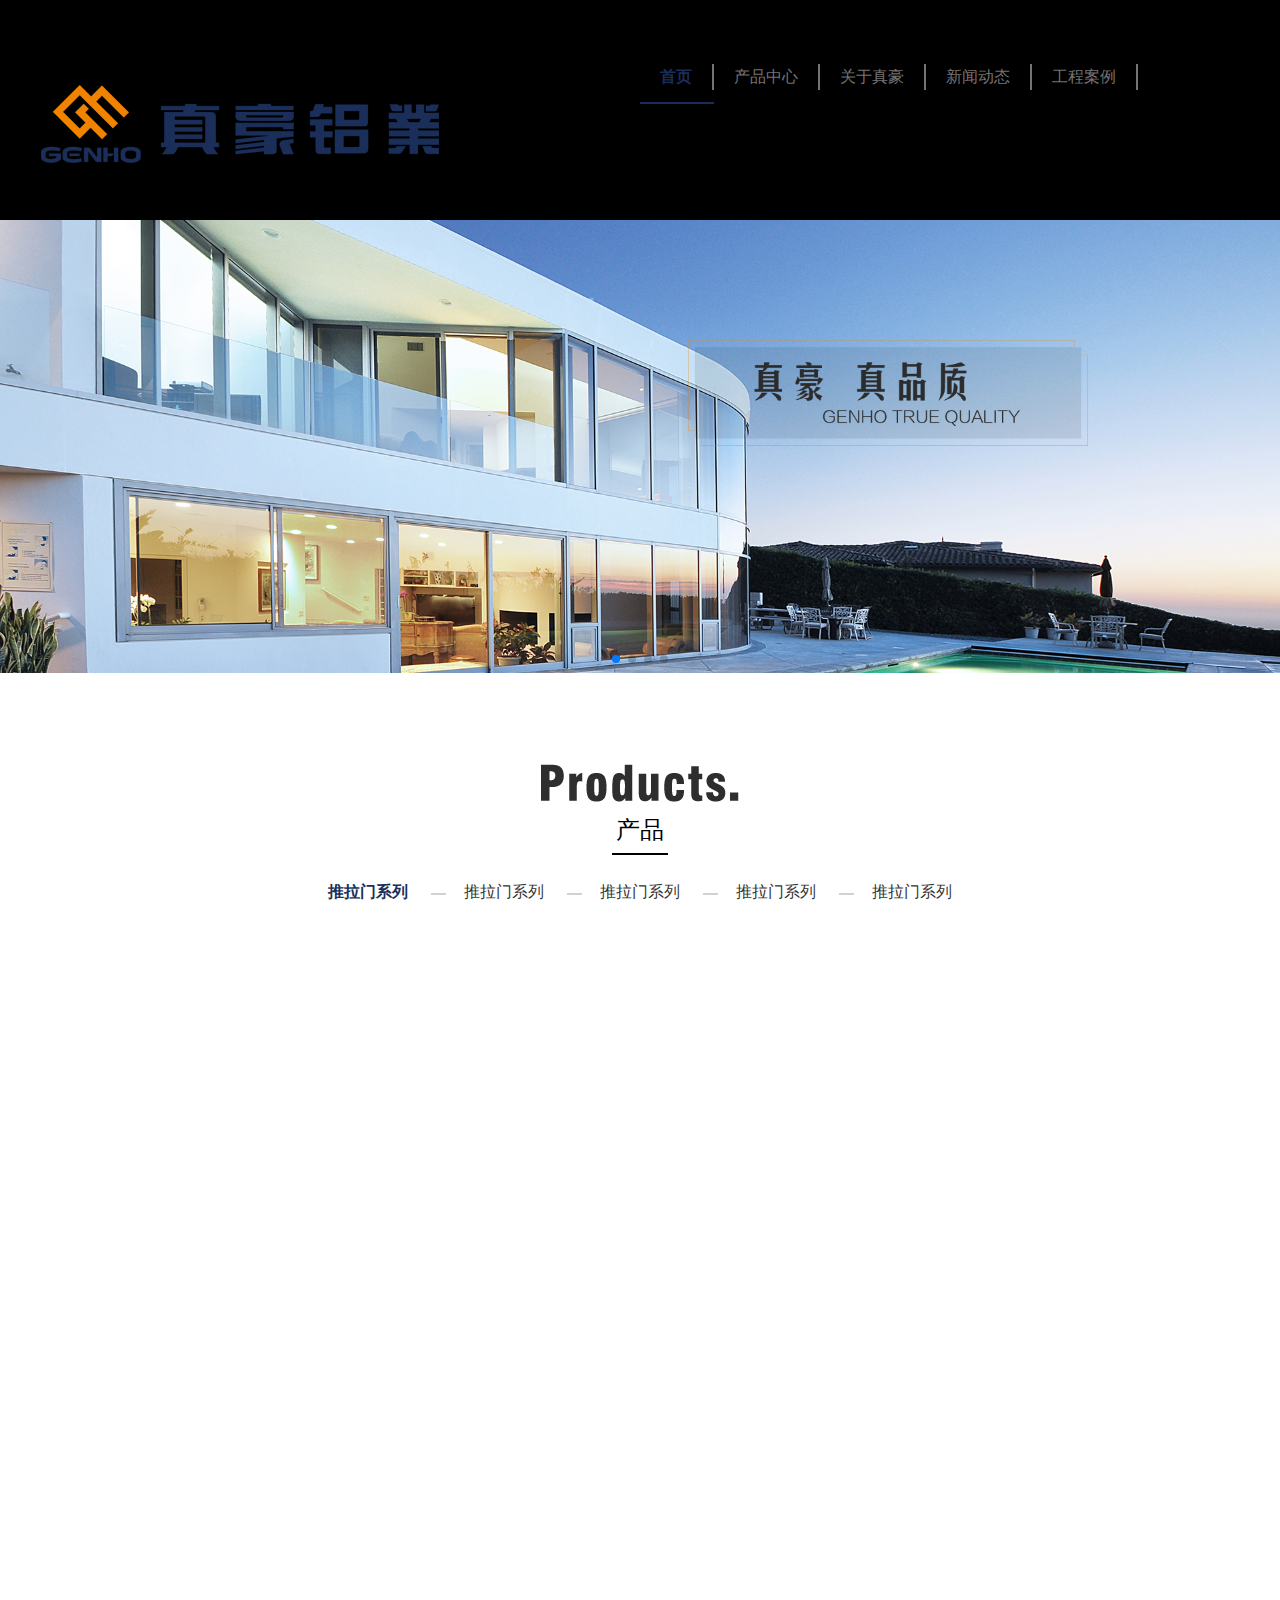
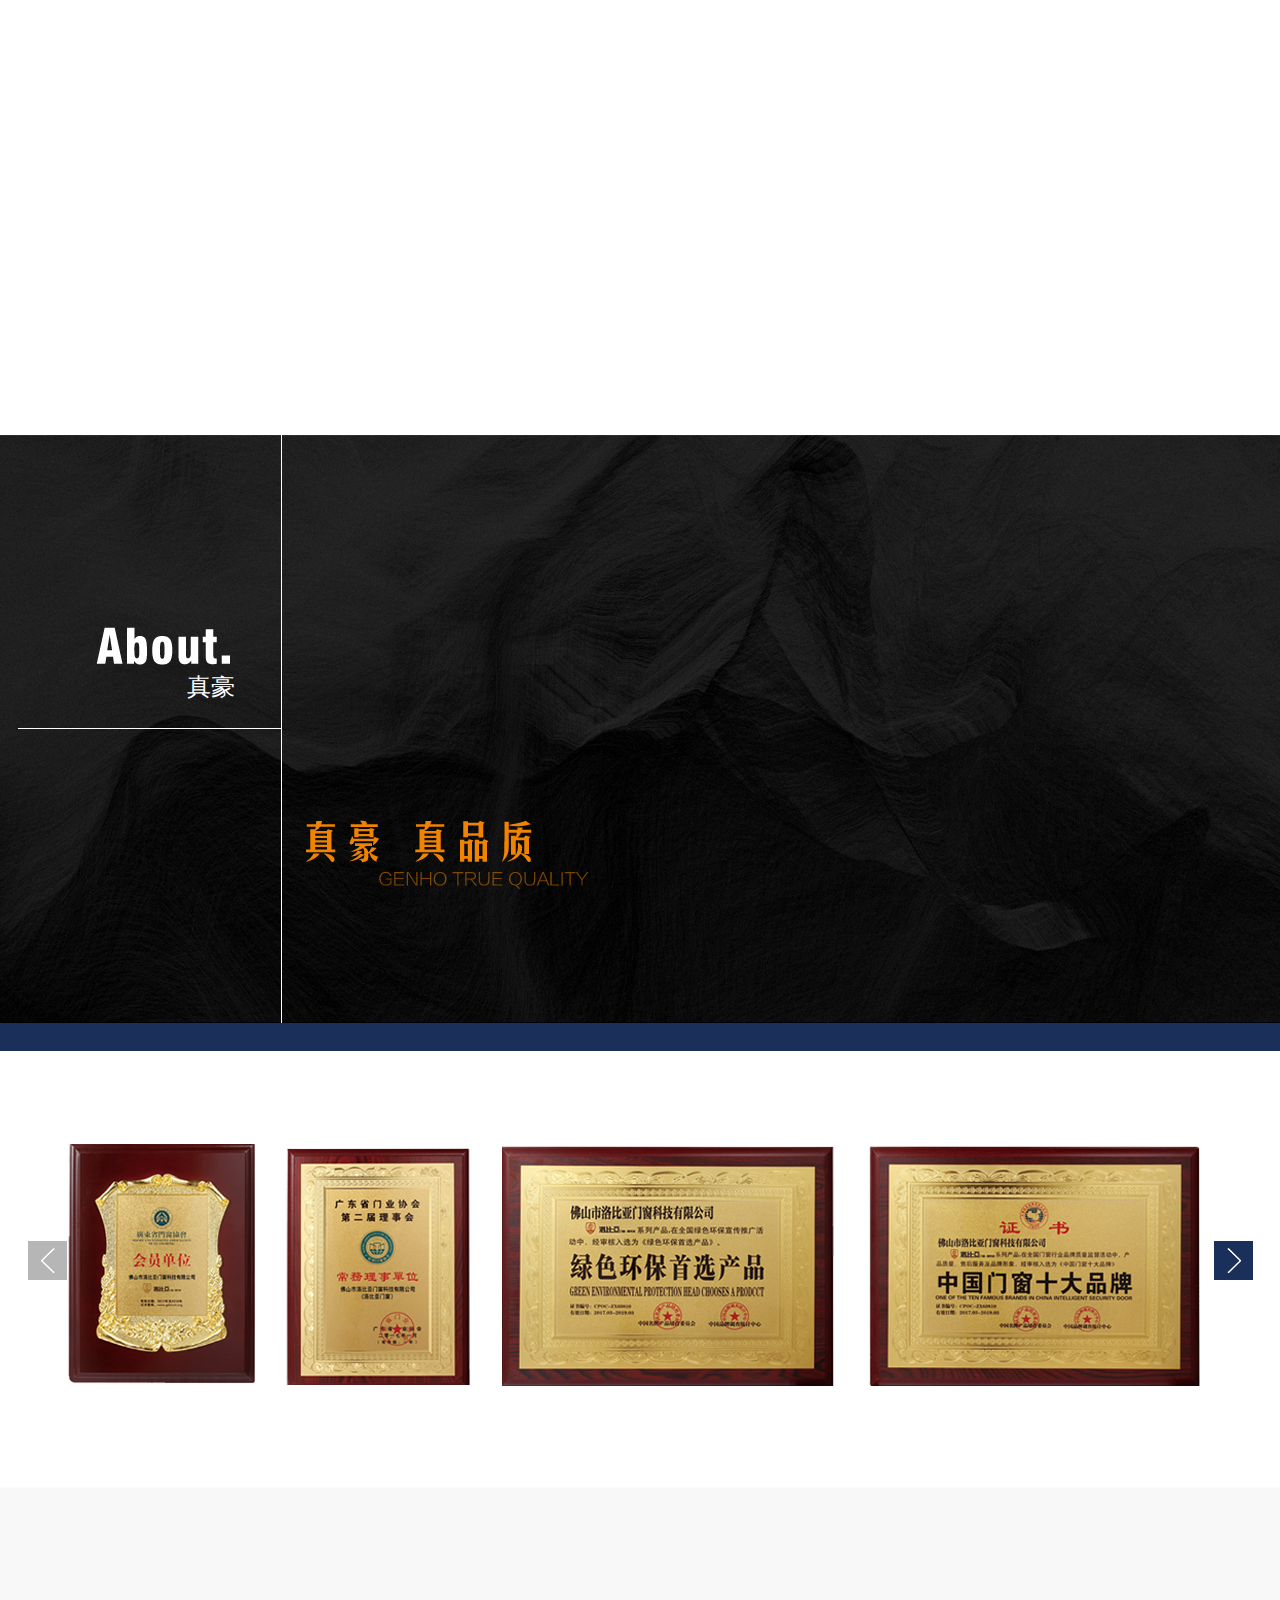
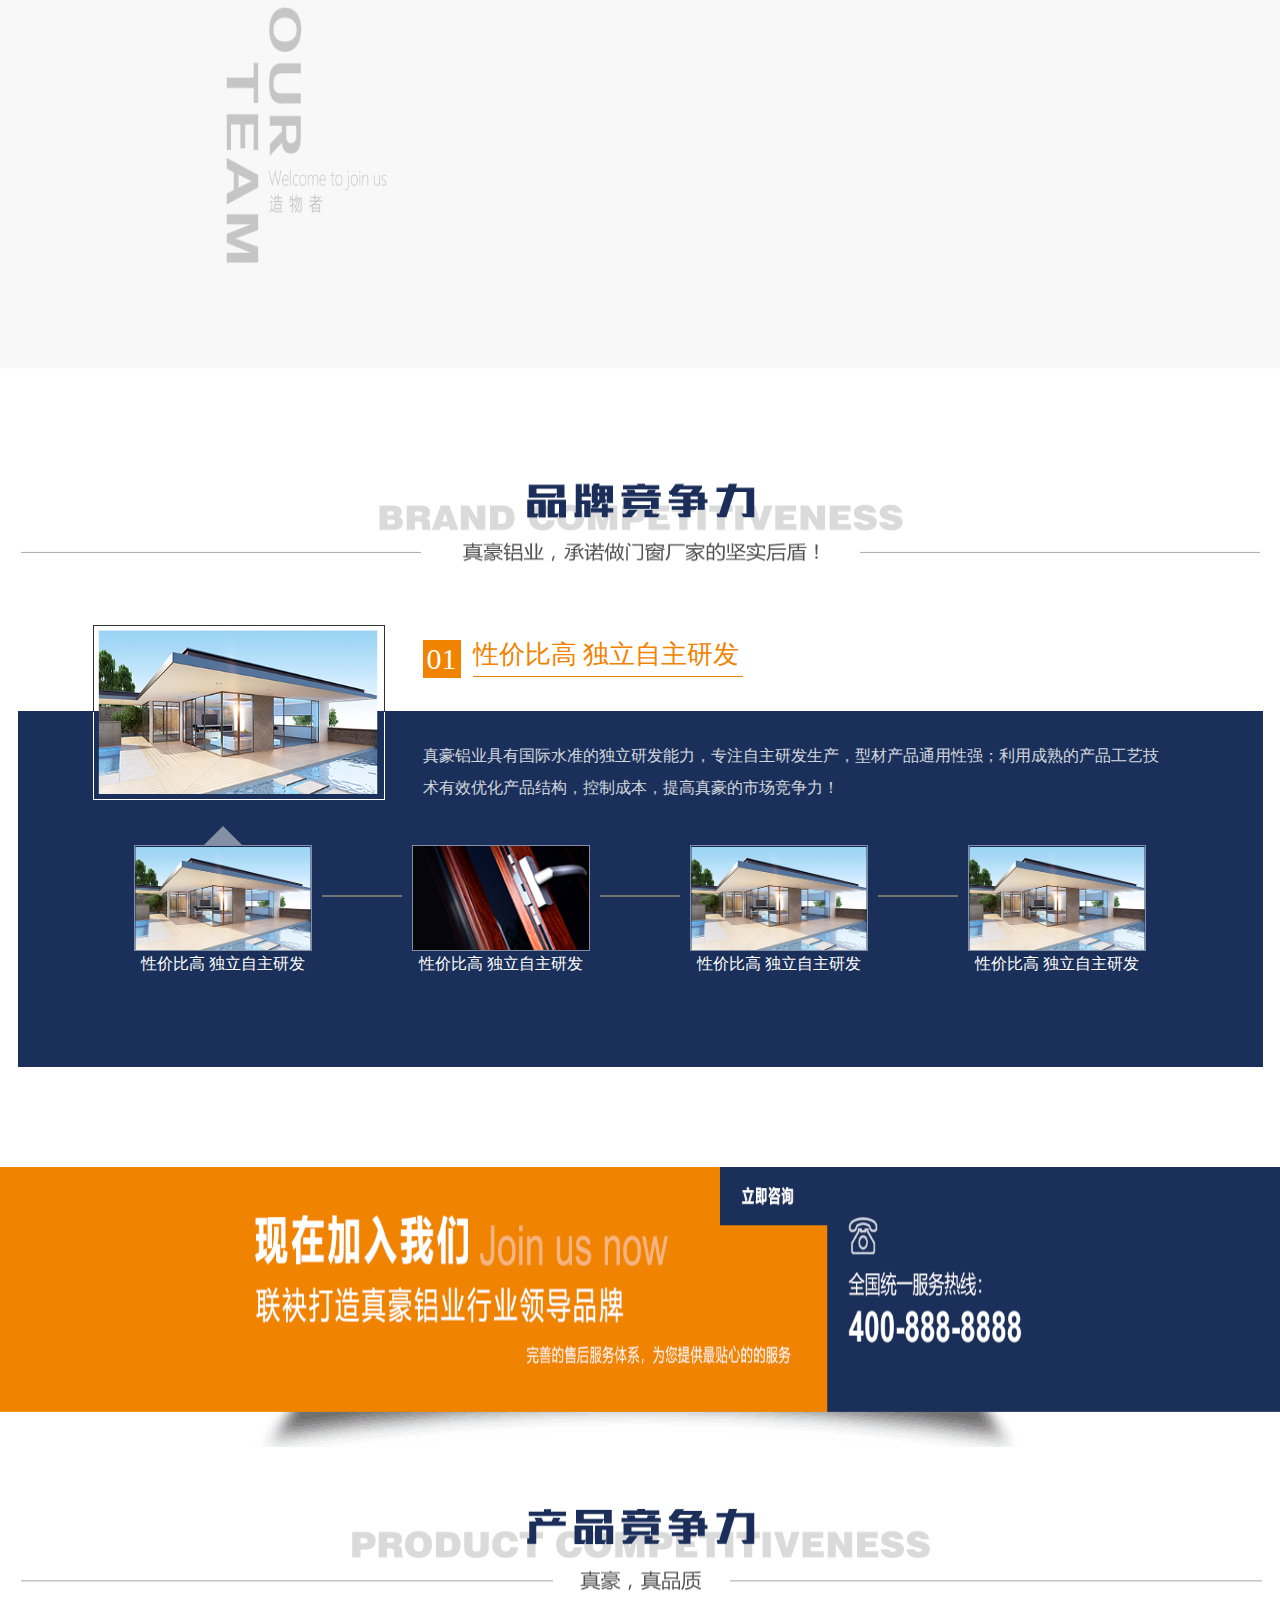
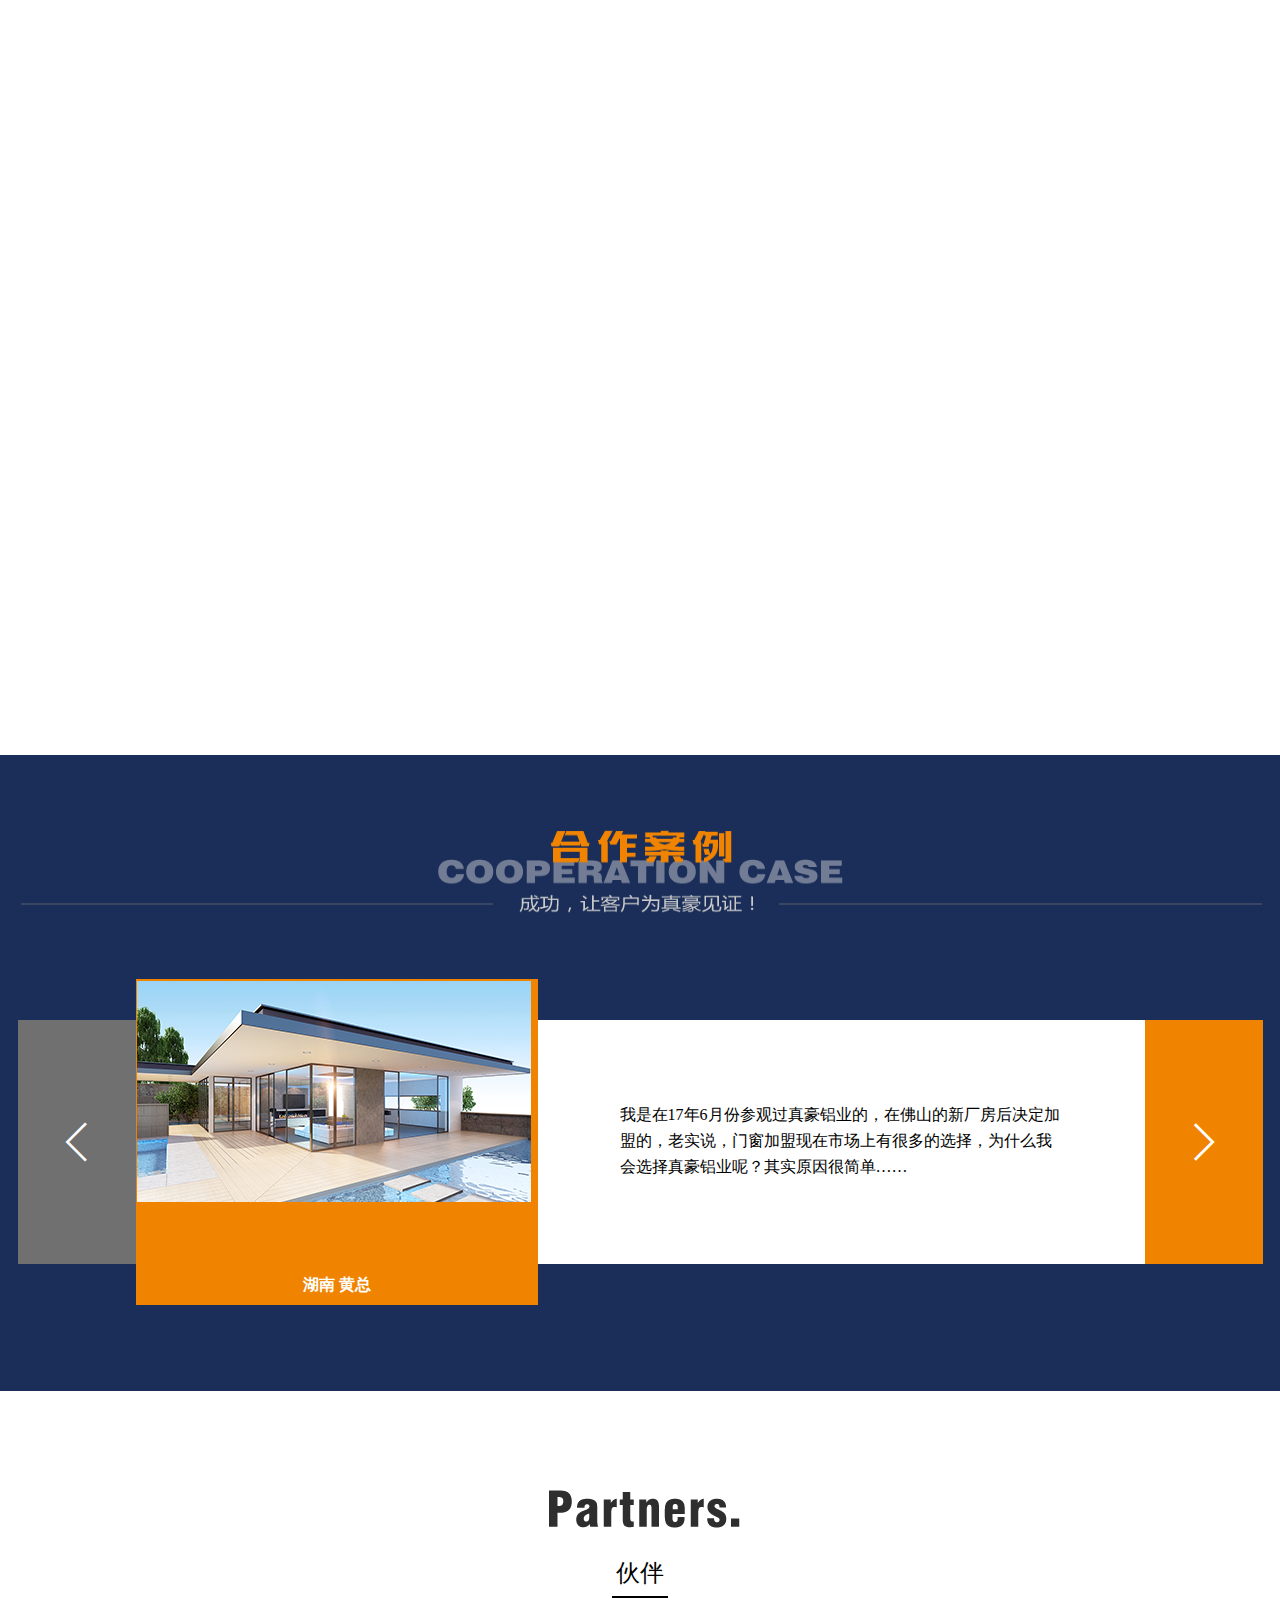
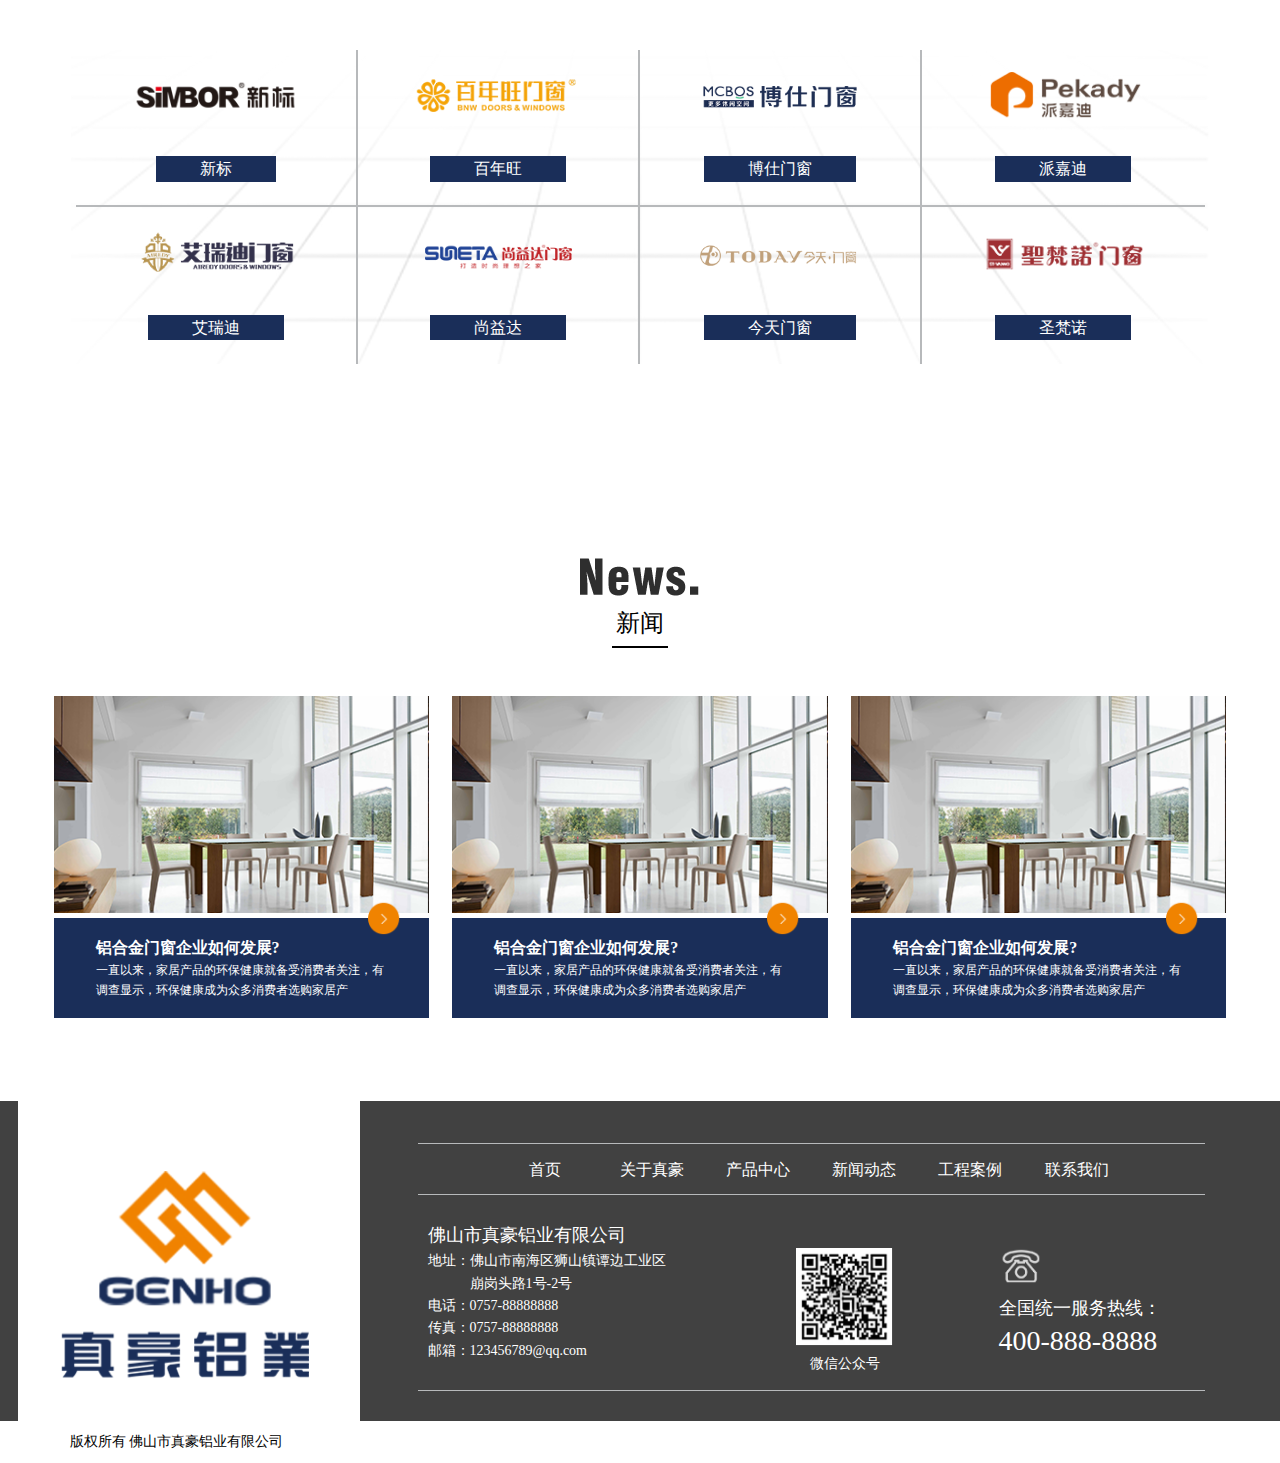
<file: index.html>
<!DOCTYPE html>
<html>

<head>
    <meta charset="UTF-8">
    <meta name="viewport" content="width=device-width, initial-scale=1.0">
    <meta http-equiv="X-UA-Compatible" content="ie=edge">
    <link rel="stylesheet" href="./css/swiper.min.css">
    <link rel="stylesheet" href="./css/animate.min.css">
    <link rel="stylesheet" href="./css/common.css">
    <link rel="stylesheet" href="./css/home.css">
    <link rel="stylesheet" href="./css/nav.css">
    <link rel="stylesheet" href="./css/footer.css">
    <link rel="stylesheet" href="./css/iconfont.css">
    <title>首页</title>
    <link rel="stylesheet" href="css/index.css">
</head>
<body>
<div class="header">
    <div class="box">
        <div class="logo">
            <img src="./images/home/logo.png"/>
        </div>
        <ul class="nav">
            <a href="index.html">
            <li class="home active">
                <p>首页</p>
            </li>
            </a>
            <a href="product.html">
            <li class="product">
                <p>产品中心</p>
            </li>
            </a>
            <a href="about.html">
            <li class="about">
                <p>关于真豪</p>
            </li>
            </a>
            <a href="news.html">
            <li class="news">
                <p>新闻动态</p>
            </li>
            </a>
            <a href="project.html">
            <li class="case">
                <p>工程案例</p>
            </li>
            </a>
            <a href="contact.html">
            <li class="contact">
                <p>联系我们</p>
            </li>
            </a>
        </ul>
    </div>
</div>
<div class="banner-move">
    <div class="swiper-container " id="swiper3">
        <div class="swiper-wrapper">
            <div class="swiper-slide">
                <img src="./images/home/banner.png" alt="">
            </div>
            <div class="swiper-slide">
                <img src="./images/home/banner.png" alt="">
            </div>
            <div class="swiper-slide">
                <img src="./images/home/banner.png" alt="">
            </div>
            <div class="swiper-slide">
                <img src="./images/home/banner.png" alt="">
            </div>
        </div>
        <div class="swiper-pagination"></div>
        <!-- Add Pagination -->
        <!--<div class="swiper-button-next"></div>-->
        <!--<div class="swiper-button-prev"></div>-->
    </div>
    <!--<div class="banner-hover">-->

    <!--<div class="banner-hover">-->
</div>
<div class="product-container">
    <div class="container">
        <div class="title">
            <img src="./images/home/Products.png"/>
            <p>产品</p>
        </div>
        <ul class="menu">
            <li class="active">
                <span>推拉门系列</span>
            </li>
            <li>
                <span>推拉门系列</span>
            </li>
            <li>
                <span>推拉门系列</span>
            </li>
            <li>
                <span>推拉门系列</span>
            </li>
            <li>
                <span>推拉门系列</span>
            </li>
        </ul>
        <div class="menu-list wow slideInUp animated">
            <div class="item" style="display: block">
                <div class="detail">
                    <div class="pic-box">
                        <img src="./images/home/product.png"/>
                        <div class="pic-line"></div>
                    </div>
                    <p class="pic-text">ZH_TL001</p>
                </div>
                <div class="detail">
                    <div class="pic-box">
                        <img src="./images/home/product.png"/>
                        <div class="pic-line"></div>
                    </div>
                    <p class="pic-text">ZH_TL001</p>
                </div>
                <div class="detail">
                    <div class="pic-box">
                        <img src="./images/home/product.png"/>
                        <div class="pic-line"></div>
                    </div>
                    <p class="pic-text">ZH_TL001</p>
                </div>
                <div class="detail">
                    <div class="pic-box">
                        <img src="./images/home/product.png"/>
                        <div class="pic-line"></div>
                    </div>
                    <p class="pic-text">ZH_TL001</p>
                </div>
                <div class="detail">
                    <div class="pic-box">
                        <img src="./images/home/product.png"/>
                        <div class="pic-line"></div>
                    </div>
                    <p class="pic-text">ZH_TL001</p>
                </div>
                <div class="detail">
                    <div class="pic-box">
                        <img src="./images/home/product.png"/>
                        <div class="pic-line"></div>
                    </div>
                    <p class="pic-text">ZH_TL001</p>
                </div>
                <div class="detail">
                    <div class="pic-box">
                        <img src="./images/home/product.png"/>
                        <div class="pic-line"></div>
                    </div>
                    <p class="pic-text">ZH_TL001</p>
                </div>
                <div class="detail">
                    <div class="pic-box">
                        <img src="./images/home/product.png"/>
                        <div class="pic-line"></div>
                    </div>
                    <p class="pic-text">ZH_TL001</p>
                </div>
                <div class="detail">
                    <div class="pic-box">
                        <img src="./images/home/product.png"/>
                        <div class="pic-line"></div>
                    </div>
                    <p class="pic-text">ZH_TL001</p>
                </div>
            </div>
            <div class="item" style="display: none">
                <div class="detail">
                    <div class="pic-box">
                        <img src="./images/home/product.png"/>
                        <div class="pic-line"></div>
                    </div>
                    <p class="pic-text">ZH_TL001</p>
                </div>
                <div class="detail">
                    <div class="pic-box">
                        <img src="./images/home/product.png"/>
                        <div class="pic-line"></div>
                    </div>
                    <p class="pic-text">ZH_TL001</p>
                </div>
                <div class="detail">
                    <div class="pic-box">
                        <img src="./images/home/product.png"/>
                        <div class="pic-line"></div>
                    </div>
                    <p class="pic-text">ZH_TL001</p>
                </div>
                <div class="detail">
                    <div class="pic-box">
                        <img src="./images/home/product.png"/>
                        <div class="pic-line"></div>
                    </div>
                    <p class="pic-text">ZH_TL001</p>
                </div>
                <div class="detail">
                    <div class="pic-box">
                        <img src="./images/home/product.png"/>
                        <div class="pic-line"></div>
                    </div>
                    <p class="pic-text">ZH_TL001</p>
                </div>
                <div class="detail">
                    <div class="pic-box">
                        <img src="./images/home/product.png"/>
                        <div class="pic-line"></div>
                    </div>
                    <p class="pic-text">ZH_TL001</p>
                </div>
                <div class="detail">
                    <div class="pic-box">
                        <img src="./images/home/product.png"/>
                        <div class="pic-line"></div>
                    </div>
                    <p class="pic-text">ZH_TL001</p>
                </div>
                <div class="detail">
                    <div class="pic-box">
                        <img src="./images/home/product.png"/>
                        <div class="pic-line"></div>
                    </div>
                    <p class="pic-text">ZH_TL001</p>
                </div>
                <div class="detail">
                    <div class="pic-box">
                        <img src="./images/home/product.png"/>
                        <div class="pic-line"></div>
                    </div>
                    <p class="pic-text">ZH_TL001</p>
                </div>
            </div>
            <div class="item" style="display: none">
                <div class="detail">
                    <div class="pic-box">
                        <img src="./images/home/product.png"/>
                        <div class="pic-line"></div>
                    </div>
                    <p class="pic-text">ZH_TL001</p>
                </div>
                <div class="detail">
                    <div class="pic-box">
                        <img src="./images/home/product.png"/>
                        <div class="pic-line"></div>
                    </div>
                    <p class="pic-text">ZH_TL001</p>
                </div>
                <div class="detail">
                    <div class="pic-box">
                        <img src="./images/home/product.png"/>
                        <div class="pic-line"></div>
                    </div>
                    <p class="pic-text">ZH_TL001</p>
                </div>
                <div class="detail">
                    <div class="pic-box">
                        <img src="./images/home/product.png"/>
                        <div class="pic-line"></div>
                    </div>
                    <p class="pic-text">ZH_TL001</p>
                </div>
                <div class="detail">
                    <div class="pic-box">
                        <img src="./images/home/product.png"/>
                        <div class="pic-line"></div>
                    </div>
                    <p class="pic-text">ZH_TL001</p>
                </div>
                <div class="detail">
                    <div class="pic-box">
                        <img src="./images/home/product.png"/>
                        <div class="pic-line"></div>
                    </div>
                    <p class="pic-text">ZH_TL001</p>
                </div>
                <div class="detail">
                    <div class="pic-box">
                        <img src="./images/home/product.png"/>
                        <div class="pic-line"></div>
                    </div>
                    <p class="pic-text">ZH_TL001</p>
                </div>
                <div class="detail">
                    <div class="pic-box">
                        <img src="./images/home/product.png"/>
                        <div class="pic-line"></div>
                    </div>
                    <p class="pic-text">ZH_TL001</p>
                </div>
                <div class="detail">
                    <div class="pic-box">
                        <img src="./images/home/product.png"/>
                        <div class="pic-line"></div>
                    </div>
                    <p class="pic-text">ZH_TL001</p>
                </div>
            </div>
            <div class="item" style="display: none">
                <div class="detail">
                    <div class="pic-box">
                        <img src="./images/home/product.png"/>
                        <div class="pic-line"></div>
                    </div>
                    <p class="pic-text">ZH_TL001</p>
                </div>
                <div class="detail">
                    <div class="pic-box">
                        <img src="./images/home/product.png"/>
                        <div class="pic-line"></div>
                    </div>
                    <p class="pic-text">ZH_TL001</p>
                </div>
                <div class="detail">
                    <div class="pic-box">
                        <img src="./images/home/product.png"/>
                        <div class="pic-line"></div>
                    </div>
                    <p class="pic-text">ZH_TL001</p>
                </div>
                <div class="detail">
                    <div class="pic-box">
                        <img src="./images/home/product.png"/>
                        <div class="pic-line"></div>
                    </div>
                    <p class="pic-text">ZH_TL001</p>
                </div>
                <div class="detail">
                    <div class="pic-box">
                        <img src="./images/home/product.png"/>
                        <div class="pic-line"></div>
                    </div>
                    <p class="pic-text">ZH_TL001</p>
                </div>
                <div class="detail">
                    <div class="pic-box">
                        <img src="./images/home/product.png"/>
                        <div class="pic-line"></div>
                    </div>
                    <p class="pic-text">ZH_TL001</p>
                </div>
                <div class="detail">
                    <div class="pic-box">
                        <img src="./images/home/product.png"/>
                        <div class="pic-line"></div>
                    </div>
                    <p class="pic-text">ZH_TL001</p>
                </div>
                <div class="detail">
                    <div class="pic-box">
                        <img src="./images/home/product.png"/>
                        <div class="pic-line"></div>
                    </div>
                    <p class="pic-text">ZH_TL001</p>
                </div>
                <div class="detail">
                    <div class="pic-box">
                        <img src="./images/home/product.png"/>
                        <div class="pic-line"></div>
                    </div>
                    <p class="pic-text">ZH_TL001</p>
                </div>
            </div>
            <div class="item" style="display: none">
                <div class="detail">
                    <div class="pic-box">
                        <img src="./images/home/product.png"/>
                        <div class="pic-line"></div>
                    </div>
                    <p class="pic-text">ZH_TL001</p>
                </div>
                <div class="detail">
                    <div class="pic-box">
                        <img src="./images/home/product.png"/>
                        <div class="pic-line"></div>
                    </div>
                    <p class="pic-text">ZH_TL001</p>
                </div>
                <div class="detail">
                    <div class="pic-box">
                        <img src="./images/home/product.png"/>
                        <div class="pic-line"></div>
                    </div>
                    <p class="pic-text">ZH_TL001</p>
                </div>
                <div class="detail">
                    <div class="pic-box">
                        <img src="./images/home/product.png"/>
                        <div class="pic-line"></div>
                    </div>
                    <p class="pic-text">ZH_TL001</p>
                </div>
                <div class="detail">
                    <div class="pic-box">
                        <img src="./images/home/product.png"/>
                        <div class="pic-line"></div>
                    </div>
                    <p class="pic-text">ZH_TL001</p>
                </div>
                <div class="detail">
                    <div class="pic-box">
                        <img src="./images/home/product.png"/>
                        <div class="pic-line"></div>
                    </div>
                    <p class="pic-text">ZH_TL001</p>
                </div>
                <div class="detail">
                    <div class="pic-box">
                        <img src="./images/home/product.png"/>
                        <div class="pic-line"></div>
                    </div>
                    <p class="pic-text">ZH_TL001</p>
                </div>
                <div class="detail">
                    <div class="pic-box">
                        <img src="./images/home/product.png"/>
                        <div class="pic-line"></div>
                    </div>
                    <p class="pic-text">ZH_TL001</p>
                </div>
                <div class="detail">
                    <div class="pic-box">
                        <img src="./images/home/product.png"/>
                        <div class="pic-line"></div>
                    </div>
                    <p class="pic-text">ZH_TL001</p>
                </div>
            </div>
        </div>
    </div>
</div>
<div class="about-us">
    <div class="about-content">
        <div class="content-left">
            <div class="about-title top">
                <div class="title-icon">
                    <img src="./images/home/About..png"/>
                </div>
                <p class="text">真豪</p>
            </div>
            <div class="about-icon bottom"></div>
        </div>
        <div class="content-right">
            <p class="wow slideInLeft content-top animated" data-wow-delay=".2s">
                佛山真豪铝业有限公司始于2015年，位于中国铝材之都——广东佛山。工厂占地30000余平方米，是一家集研发、设计、制造、营销为一体的大型专业生产铝型材公司，以卓越的品质、精湛的制作工艺，赢得了消费者的认可与信赖。</p>
            <p class="wow slideInLeft content-bottom animated" data-wow-delay=".2s">
                公司具有雄厚的技术力量，拥有国际一流的科研中心，具有国际水准的独立研发能力。公司依托高科技手段，采用世界先 进的挤压技术和生产工艺，满足不同客户的需求。</p>
            <div class="content-intro">
                <div class="intro-icon">
                    <img src="./images/home/intro.png"/>
                </div>
                <div class="intro-pic">
                    <div class="wow slideInRight pic-left" data-wow-delay="0.1s">
                        <img class="wow slideInRight" src="./images/home/product.png"/>
                    </div>
                    <div class="wow slideInRight pic-right" data-wow-delay="0.1s">
                        <img class="wow slideInRight" src="./images/home/product.png"/>
                    </div>
                </div>
            </div>
        </div>
    </div>
</div>
<div class="home-hr"></div>
<div class="zh-container">
    <div class="swiper-container">
        <div class="swiper-wrapper">
            <div class="swiper-slide">
                <div class="pic-box">
                    <img src="./images/home/zh1.png"/>
                </div>
            </div>
            <div class="swiper-slide">
                <div class="pic-box">
                    <img src="./images/home/zh2.png"/>
                </div>
            </div>
            <div class="swiper-slide">
                <div class="pic-box">
                    <img src="./images/home/zh3.png"/>
                </div>
            </div>
            <div class="swiper-slide">
                <div class="pic-box">
                    <img src="./images/home/zh4.png"/>
                </div>
            </div>
            <div class="swiper-slide">
                <div class="pic-box">
                    <img src="./images/home/zh1.png"/>
                </div>
            </div>
            <div class="swiper-slide">
                <div class="pic-box">
                    <img src="./images/home/zh1.png"/>
                </div>
            </div>
            <div class="swiper-slide">
                <div class="pic-box">
                    <img src="./images/home/zh1.png"/>
                </div>
            </div>
        </div>

    </div>
    <!-- 如果需要导航按钮 -->
    <div class="swiper-button-prev"></div>
    <div class="swiper-button-next"></div>
</div>
<div class="join-us">
    <div class="join-container wow slideInUp animated">
        <div class="person-intro show">
            <p class="name">周某某</p>
            <p class="post">总经理</p>
            <p class="intro">真豪公司以世界领先的装备，先进的工艺技术，
                科学的管理，通畅的销售渠道，完善的服务，
                可靠的信誉，完美的品质，竭诚为中外客户服务，
                同时欢迎各界朋友来公司参观、指导、合作！
            </p>
        </div>
        <div class="person-intro">
            <p class="name">周某某1</p>
            <p class="post">总经理</p>
            <p class="intro">真豪公司以世界领先的装备，先进的工艺技术，
                科学的管理，通畅的销售渠道，完善的服务，
                可靠的信誉，完美的品质，竭诚为中外客户服务，
                同时欢迎各界朋友来公司参观、指导、合作！
            </p>
        </div>
        <div class="person-intro">
            <p class="name">周某某2</p>
            <p class="post">总经理</p>
            <p class="intro">真豪公司以世界领先的装备，先进的工艺技术，
                科学的管理，通畅的销售渠道，完善的服务，
                可靠的信誉，完美的品质，竭诚为中外客户服务，
                同时欢迎各界朋友来公司参观、指导、合作！
            </p>
        </div>
        <div class="person-intro">
            <p class="name">周某某3</p>
            <p class="post">总经理</p>
            <p class="intro">真豪公司以世界领先的装备，先进的工艺技术，
                科学的管理，通畅的销售渠道，完善的服务，
                可靠的信誉，完美的品质，竭诚为中外客户服务，
                同时欢迎各界朋友来公司参观、指导、合作！
            </p>
        </div>
        <div class="person-intro">
            <p class="name">周某某4</p>
            <p class="post">总经理</p>
            <p class="intro">真豪公司以世界领先的装备，先进的工艺技术，
                科学的管理，通畅的销售渠道，完善的服务，
                可靠的信誉，完美的品质，竭诚为中外客户服务，
                同时欢迎各界朋友来公司参观、指导、合作！
            </p>
        </div>
        <div class="person-intro">
            <p class="name">周某某5</p>
            <p class="post">总经理</p>
            <p class="intro">真豪公司以世界领先的装备，先进的工艺技术，
                科学的管理，通畅的销售渠道，完善的服务，
                可靠的信誉，完美的品质，竭诚为中外客户服务，
                同时欢迎各界朋友来公司参观、指导、合作！
            </p>
        </div>
        <div class="join-avator">
            <div class="user-pic">
                <div class="pic-box show">
                    <img src="./images/home/user1.png"/>
                </div>
                <div class="pic-box">
                    <img src="./images/home/user1.png"/>
                </div>
                <div class="pic-box">
                    <img src="./images/home/user1.png"/>
                </div>
                <div class="pic-box">
                    <img src="./images/home/user1.png"/>
                </div>
                <div class="pic-box">
                    <img src="./images/home/user1.png"/>
                </div>
                <div class="pic-box">
                    <img src="./images/home/user1.png"/>
                </div>
                <ul class="pic-cursor">
                    <li>
                        <span class="circle active"></span>
                        <span class="line"></span>
                    </li>
                    <li>
                        <span class="circle"></span>
                        <span class="line"></span>
                    </li>
                    <li>
                        <span class="circle"></span>
                        <span class="line"></span>
                    </li>
                    <li>
                        <span class="circle"></span>
                        <span class="line"></span>
                    </li>
                    <li>
                        <span class="circle"></span>
                        <span class="line"></span>
                    </li>
                    <li>
                        <span class="circle"></span>
                    </li>
                </ul>
            </div>
            <div class="user-change">
                <div class="change-prev"><span class="iconfont icon-arrowleft"></span></div>
                <div class="change-next active"><span class="iconfont icon-arrowright"></span></div>
            </div>
        </div>
    </div>
</div>
<div class="brand-container">
    <div class="brand-content">
        <div class="title"></div>
        <div class="content">
            <div class="display" style="display: block">
                <div class="logo">
                    <img src="./images/home/product.png"/>
                </div>
                <div class="right">
                    <span>01</span>
                    <h1> 性价比高 独立自主研发</h1>
                    <p class="text">真豪铝业具有国际水准的独立研发能力，专注自主研发生产，型材产品通用性强；利用成熟的产品工艺技术有效优化产品结构，控制成本，提高真豪的市场竞争力！</p>

                </div>
            </div>
            <div class="display " style="display: none">
                <div class="logo">
                    <img src="./images/home/product1.png"/>
                </div>
                <div class="right">
                    <span>02</span>
                    <h1> 性价比高 独立自主研发</h1>
                    <p class="text">真豪铝业具有国际水准的独立研发能力，专注自主研发生产，型材产品通用性强；利用成熟的产品工艺技术有效优化产品结构，控制成本，提高真豪的市场竞争力！</p>

                </div>
            </div>
            <div class="display" style="display: none">
                <div class="logo">
                    <img src="./images/home/product.png"/>
                </div>
                <div class="right">
                    <span>01</span>
                    <h1> 性价比高 独立自主研发</h1>
                    <p class="text">真豪铝业具有国际水准的独立研发能力，专注自主研发生产，型材产品通用性强；利用成熟的产品工艺技术有效优化产品结构，控制成本，提高真豪的市场竞争力！</p>

                </div>
            </div>
            <div class="display" style="display: none">
                <div class="logo">
                    <img src="./images/home/product.png"/>
                </div>
                <div class="right">
                    <span>01</span>
                    <h1> 性价比高 独立自主研发</h1>
                    <p class="text">真豪铝业具有国际水准的独立研发能力，专注自主研发生产，型材产品通用性强；利用成熟的产品工艺技术有效优化产品结构，控制成本，提高真豪的市场竞争力！</p>

                </div>
            </div>

            <div class="content-detail">
                <ul class="pic-ul">
                    <li>
                        <div class="pic-box">
                            <div class="pic active">
                                <img src="./images/home/product.png"/>
                            </div>
                            <p class=" text">性价比高 独立自主研发</p>
                        </div>
                        <div class="pic-line"></div>
                    </li>
                    <li>
                        <div class="pic-box">
                            <div class="pic">
                                <img src="./images/home/product1.png"/>
                            </div>
                            <p class="text">性价比高 独立自主研发</p>
                        </div>
                        <div class="pic-line">

                        </div>
                    </li>
                    <li>
                        <div class="pic-box">
                            <div class="pic">
                                <img src="./images/home/product.png"/>
                            </div>
                            <p class="text">性价比高 独立自主研发</p>
                        </div>
                        <div class="pic-line"></div>
                    </li>
                    <li>
                        <div class="pic-box">
                            <div class="pic">
                                <img src="./images/home/product.png"/>
                            </div>
                            <p class="text">性价比高 独立自主研发</p>
                        </div>
                    </li>
                </ul>
            </div>
        </div>
    </div>
</div>
<div class="welcom-join"></div>
<div class="product-power">
    <div class="power-container">
        <div class="power-title"></div>
        <ul class="power-list">
            <li class="wow slideInUp animated">
                <div class="pic">
                    <img src="./images/home/powericon1.png"/>
                </div>
                <p class="text">
                    <span>气密性能</span>
                    <span>7</span>
                    <span>级</span>
                </p>
            </li>
            <li class="wow slideInUp animated" data-wow-delay=".1s">
                <div class="pic">
                    <img src="./images/home/powericon2.png"/>
                </div>
                <p class="text">
                    <span>隔音性能</span>
                    <span>4</span>
                    <span>级</span>
                </p>
            </li>
            <li class="wow slideInUp animated" data-wow-delay=".2s">
                <div class="pic">
                    <img src="./images/home/powericon3.png"/>
                </div>
                <p class="text">
                    <span>保温性能</span>
                    <span>8</span>
                    <span>级</span>
                </p>
            </li>
            <li class="wow slideInUp animated" data-wow-delay=".3s">
                <div class="pic">
                    <img src="./images/home/powericon4.png"/>
                </div>
                <p class="text">
                    <span>水密性能</span>
                    <span>4</span>
                    <span>级</span>
                </p>
            </li>
            <li class="wow slideInUp animated" data-wow-delay=".4s">
                <div class="pic">
                    <img src="./images/home/powericon5.png"/>
                </div>
                <p class="text">
                    <span>抗风压性能</span>
                    <span>9</span>
                    <span>级</span>
                </p>
            </li>
            <li class="wow slideInUp animated" data-wow-delay=".5s">
                <div class="pic">
                    <img src="./images/home/powericon6.png"/>
                </div>
                <p class="text">
                    <span>滑动</span>
                    <span>10</span>
                    <span>万次推拉</span>
                </p>
            </li>
        </ul>
        <div class="power-intro">
            <div class="wow slideInRight animate intro-list">
                <p>采用高档别墅专用铝合金材料设计，产品强度非常高，可抵御12级以上台风；</p>
                <div class="number">
                    <p>01</p>
                    <p>超高强度不变形</p>
                </div>
            </div>
            <div class="wow slideInDown animate intro-list">
                <div class="number">
                    <p>02</p>
                    <p>结构合理不漏风</p>
                </div>
                <p>采用意大利罗克迪系统设计，配置气密胶条，使内扇与外框结合更完美，窗户紧密不透风；</p>
            </div>
            <div class="wow slideInUp animate intro-list">
                <p>超高等高式下滑和独特的等压腔原理设计保障了狂风暴雨情况下也不会积水，渗漏现象；</p>
                <div class="number">
                    <p>03</p>
                    <p>特殊排水不渗漏</p>
                </div>
            </div>
            <div class="wow slideInUp animate intro-list">
                <div class="number">
                    <p>04</p>
                    <p>安静舒适无噪音</p>
                </div>
                <p>配置国标级中空钢化玻璃，巧妙的结构加隔音气密条设计，室内安静舒适无噪音；</p>
            </div>
            <div class="wow slideInDown animate intro-list">
                <p>使用能承重力高达80KG的精车工艺优质滑轮，滑轮采用POM材质，具有更高的强度和耐磨性，使门窗推拉方便、顺畅，开启更灵活。</p>
                <div class="number">
                    <p>05</p>
                    <p>推拉轻便更顺畅</p>
                </div>
            </div>
        </div>
    </div>
</div>
<div class="coop-case">
    <div class="case-container">
        <div class="coop-title"></div>
        <div class="coop-customer">
            <div class="prev-btn">
                <span class="iconfont icon-arrowleft"></span>
            </div>
            <div class="content-box">
                <div class="content" style="display: block">
                    <div class="content-pic">
                        <div class="pic-box">
                            <img src="./images/home/product.png"/>
                        </div>
                        <p class="pic-text">湖南 黄总</p>
                    </div>
                    <p class="content-text">
                        我是在17年6月份参观过真豪铝业的，在佛山的新厂房后决定加盟的，老实说，门窗加盟现在市场上有很多的选择，为什么我会选择真豪铝业呢？其实原因很简单……</p>
                </div>
                <div class="content" style="display: none">
                    <div class="content-pic">
                        <div class="pic-box">
                            <img src="./images/home/product.png"/>
                        </div>
                        <p class="pic-text">湖南 王总</p>
                    </div>
                    <p class="content-text">
                        我是在17年6月份参观过真豪铝业的，在佛山的新厂房后决定加盟的，老实说，门窗加盟现在市场上有很多的选择，为什么我会选择真豪铝业呢？其实原因很简单……</p>
                </div>
                <div class="content" style="display: none">
                    <div class="content-pic">
                        <div class="pic-box">
                            <img src="./images/home/product.png"/>
                        </div>
                        <p class="pic-text">湖北 黄总</p>
                    </div>
                    <p class="content-text">
                        我是在17年6月份参观过真豪铝业的，在佛山的新厂房后决定加盟的，老实说，门窗加盟现在市场上有很多的选择，为什么我会选择真豪铝业呢？其实原因很简单……</p>
                </div>
            </div>

            <div class="next-btn active">
                <span class="iconfont icon-arrowright"></span>
            </div>
        </div>
    </div>
</div>
<div class="home-partners">
    <div class="partners-container">
        <div class="partners-title">
            <img src="./images/home/Partners..png"/>
            <p>伙伴</p>
        </div>
        <div class="partners-list">
            <ul class="list-ul">
                <li class="border-bottom">
                    <div class="pic">
                        <img src="./images/home/xbicon.png"/>
                    </div>
                    <div class="text">
                        <p>新标</p>
                    </div>
                </li>
                <li class="border-bottom">
                    <div class="pic">
                        <img src="./images/home/bnwicon.png"/>
                    </div>
                    <div class="text">
                        <p>百年旺</p>
                    </div>
                </li>
                <li class="border-bottom">
                    <div class="pic">
                        <img src="./images/home/bsicon.png"/>
                    </div>
                    <div class="text">
                        <p>博仕门窗</p>
                    </div>
                </li>
                <li class="border-bottom">
                    <div class="pic">
                        <img src="./images/home/pjdicon.png"/>
                    </div>
                    <div class="text">
                        <p>派嘉迪</p>
                    </div>
                </li>
                <li>
                    <div class="pic">
                        <img src="./images/home/ardicon.png"/>
                    </div>
                    <div class="text">
                        <p>艾瑞迪</p>
                    </div>
                </li>
                <li>
                    <div class="pic">
                        <img src="./images/home/sydicon.png"/>
                    </div>
                    <div class="text">
                        <p>尚益达</p>
                    </div>
                </li>
                <li>
                    <div class="pic">
                        <img src="./images/home/jtmcicon.png"/>
                    </div>
                    <div class="text">
                        <p>今天门窗</p>
                    </div>
                </li>
                <li>
                    <div class="pic">
                        <img src="./images/home/sfnicon.png"/>
                    </div>
                    <div class="text">
                        <p>圣梵诺</p>
                    </div>
                </li>
            </ul>
        </div>
    </div>
</div>
<div class="home-news">
    <div class="news-container">
        <div class="news-title">
            <img src="./images/home/News..png"/>
            <p>新闻</p>
        </div>
        <ul class="news-list">

            <li>
                <a href="#">
                    <div class="arrow-icon">
                        <img src="./images/home/arrow.png"/>
                    </div>
                    <div class="pic">
                        <img src="./images/home/news.png"/>
                    </div>
                    <div class="text">
                        <h2>铝合金门窗企业如何发展?</h2>
                        <p>一直以来，家居产品的环保健康就备受消费者关注，有调查显示，环保健康成为众多消费者选购家居产</p>
                    </div>
                </a>
            </li>


            <li>
                <a href="#">
                    <div class="arrow-icon">
                        <img src="./images/home/arrow.png"/>
                    </div>
                    <div class="pic">
                        <img src="./images/home/news.png"/>
                    </div>
                    <div class="text">
                        <h2>铝合金门窗企业如何发展?</h2>
                        <p>一直以来，家居产品的环保健康就备受消费者关注，有调查显示，环保健康成为众多消费者选购家居产</p>
                    </div>
                </a>
            </li>


            <li>
                <a href="#">
                    <div class="arrow-icon">
                        <img src="./images/home/arrow.png"/>
                    </div>
                    <div class="pic">
                        <img src="./images/home/news.png"/>
                    </div>
                    <div class="text">
                        <h2>铝合金门窗企业如何发展?</h2>
                        <p>一直以来，家居产品的环保健康就备受消费者关注，有调查显示，环保健康成为众多消费者选购家居产</p>
                    </div>
                </a>
            </li>

        </ul>
    </div>
</div>
<div class="home-footer">
    <div class="footer-top">
        <div class="top-container">
            <div class="footer-logo">
                <img src="./images/home/footer-logo.png"/>
            </div>
            <div class="footer-text">
                <ul class="footer-nav">
                    <li><a href="#">首页</a></li>
                    <li><a href="#">关于真豪</a></li>
                    <li><a href="#">产品中心</a></li>
                    <li><a href="#">新闻动态</a></li>
                    <li><a href="#">工程案例</a></li>
                    <li><a href="#">联系我们</a></li>
                </ul>
                <div class="footer-content">
                    <div class="address">
                        <p class="title">佛山市真豪铝业有限公司</p>
                        <div class="text">
                            <p>地址：</p>
                            <p>佛山市南海区狮山镇谭边工业区崩岗头路1号-2号</p>
                        </div>
                        <div class="text">
                            <p>电话：</p>
                            <p>0757-88888888</p>
                        </div>
                        <div class="text">
                            <p>传真：</p>
                            <p>0757-88888888</p>
                        </div>
                        <div class="text">
                            <p>邮箱：</p>
                            <p>123456789@qq.com</p>
                        </div>
                    </div>
                    <div class="code-pic">
                        <div class="pic-box">
                            <img src="./images/home/code.png"/>
                        </div>
                        <div class="pic-text">
                            <span>微信公众号</span>
                        </div>
                    </div>
                    <div class="contant-phone">
                        <div class="phone-pic">
                            <img src="./images/home/phone.png"/>
                        </div>
                        <div class="phone-text">全国统一服务热线：</div>
                        <div class="phone-num">400-888-8888</div>
                    </div>
                </div>
            </div>
        </div>
    </div>
    <div class="footer-bottom">
        <p>版权所有 佛山市真豪铝业有限公司 </p>
    </div>
</div>
<script src="js/jquery-1.11.0.min.js"></script>
<script src="js/swiper.min.js"></script>
<script src="js/layer.js"></script>
<script src="js/wow.min.js"></script>
<script src="js/index.js"></script>
<script>
	$(document).ready(function () {
		var mySwiper = new Swiper('.zh-container .swiper-container', {
			slidesPerView: "auto",
			spaceBetween: 30,
            autoplay: true,
			// 如果需要前进后退按钮
			navigation: {
				nextEl: '.swiper-button-next',
				prevEl: '.swiper-button-prev',
			}
		})

		var Swiper3 = new Swiper('#swiper3', {
			// slidesPerView: "auto",
			// 如果需要前进后退按钮
            autoplay: true,
			pagination: {
				el: '.swiper-pagination',
				clickable: true,
			}
		})


		var length = $('.user-pic .pic-box').length
		var userIndex = 0
		$('.change-prev').click(function () {
			if (userIndex == 0) {
				$(this).removeClass('active')
				return;
			}
			$('.change-next').addClass('active')
			userIndex--;
			$('.pic-cursor li>span:first-child').removeClass('active')
			$($('.pic-cursor li>span:first-child')[userIndex]).addClass('active')
			$('.person-intro').removeClass('show')
			$($('.person-intro')[userIndex]).addClass('show')
			$('.user-pic .pic-box').removeClass('show')
			$($('.user-pic .pic-box')[userIndex]).addClass('show')
		})
		$('.change-next').click(function () {
			if (userIndex == length - 1) {
				$(this).removeClass('active')
				return;
			}
			$('.change-prev').addClass('active')
			userIndex++
			$('.pic-cursor li>span:first-child').removeClass('active')
			$($('.pic-cursor li>span:first-child')[userIndex]).addClass('active')
			$('.person-intro').removeClass('show')
			$($('.person-intro')[userIndex]).addClass('show')
			$('.user-pic .pic-box').removeClass('show')
			$($('.user-pic .pic-box')[userIndex]).addClass('show')
		})
		$('.pic-cursor').on('click', 'li', function () {
			userIndex = $(this).index()
			$('.person-intro').removeClass('show')
			$($('.person-intro')[userIndex]).addClass('show')
			$('.user-pic .pic-box').removeClass('show')
			$($('.user-pic .pic-box')[userIndex]).addClass('show')
			$(this).siblings('li').children('span:first-child').removeClass('active')
			$(this).children('span:first-child').addClass('active')
		})

		//切换合作案例
		var caseIndex = 0
		var caseLength = $('.coop-customer .content').length;
		$('.prev-btn ').click(function () {
			if (caseIndex == 0) {
				$(this).removeClass('active')
				return;
			}
			$('.next-btn').addClass('active')
			caseIndex--;
			if (caseIndex == 0) {
				$(this).removeClass('active')
				return;
			}
			$('.coop-customer .content').hide()
			$($('.coop-customer .content')[caseIndex]).show()
		})
		$('.next-btn ').click(function () {
			if (caseIndex == caseLength - 1) {
				$(this).removeClass('active')
				return;
			}
			caseIndex++;
			$('.prev-btn').addClass('active')
			$('.coop-customer .content').hide()
			$($('.coop-customer .content')[caseIndex]).show()
			if (caseIndex == caseLength - 1) {
				$(this).removeClass('active')
				return;
			}
		})

		$(".product-container .container ul").on('click', 'li', function () {
			var Index = $(this).index()
			$(".product-container .container ul li").eq(Index).addClass('active').siblings('li').removeClass('active')
			$(".product-container .menu-list  .item").eq(Index).fadeIn(0).siblings('.item').fadeOut(0)
		})
		$(".brand-container .content-detail ul").on('click', 'li', function () {
			var Index = $(this).index()

			$(".brand-container  .display").eq(Index).fadeIn(0).siblings('.display').fadeOut(0)
			$(".brand-container .content-preview img ").eq(Index).fadeIn(0).siblings('img').fadeOut(0)
		})
	})


</script>
</body>

</html>
</file>
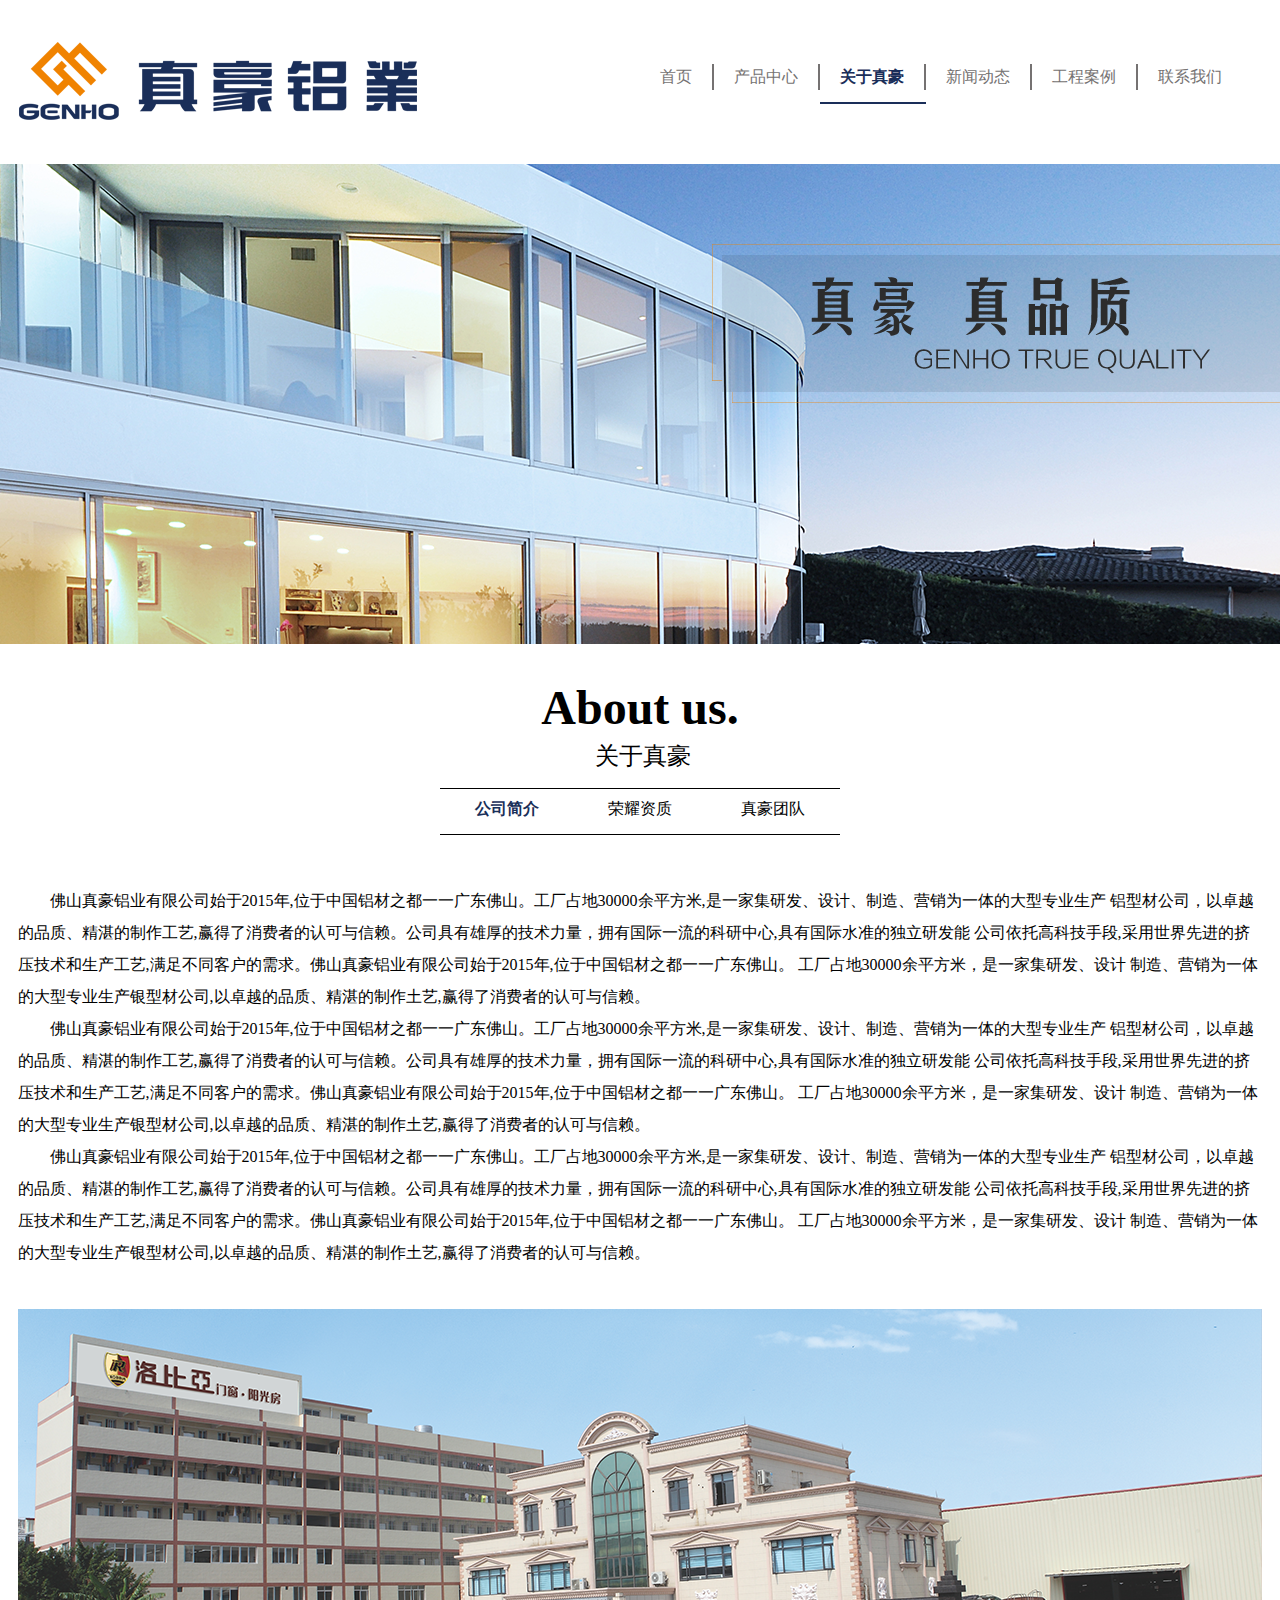
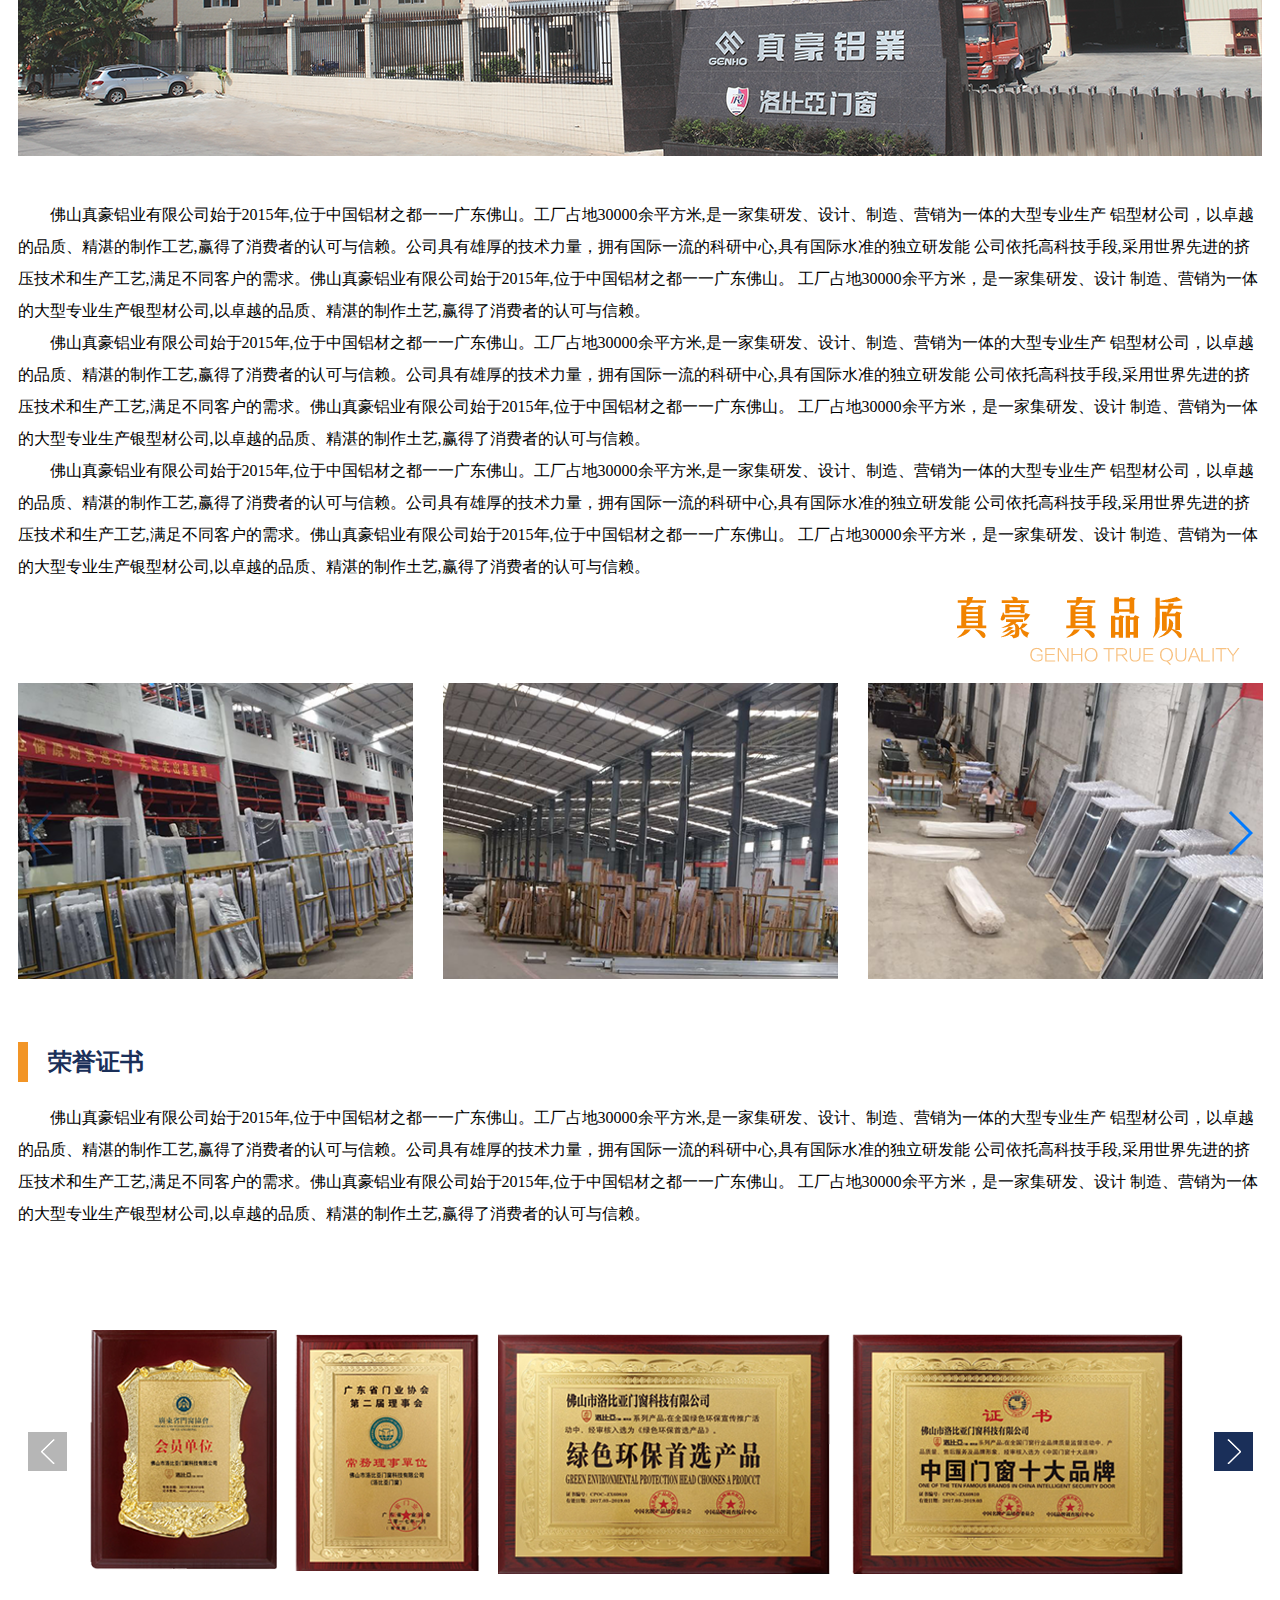
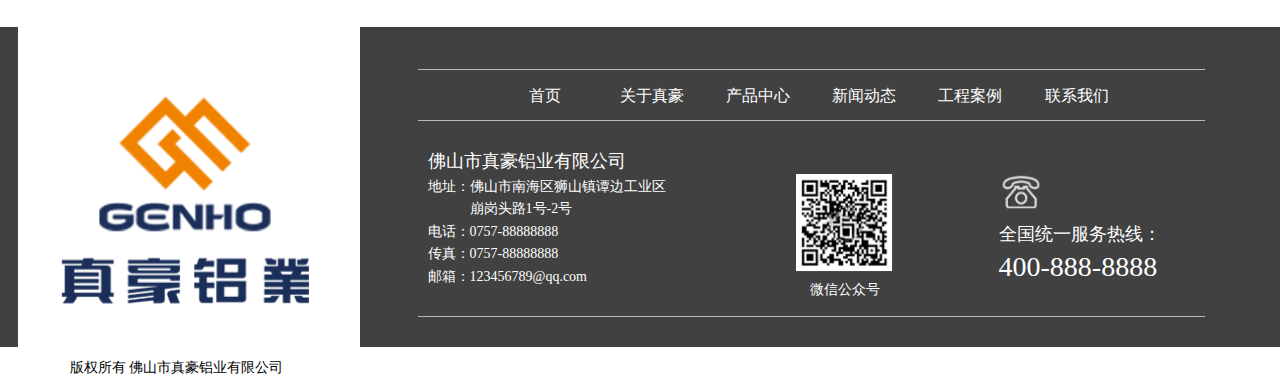
<file: about.html>
<!DOCTYPE html>
<html>

<head>
    <meta charset="UTF-8">
    <meta name="viewport" content="width=device-width, initial-scale=1.0">
    <meta http-equiv="X-UA-Compatible" content="ie=edge">
    <link rel="stylesheet" href="./css/swiper.min.css">
    <link rel="stylesheet" href="./css/animate.min.css">
    <link rel="stylesheet" href="./css/about.css">
    <link rel="stylesheet" href="./css/nav.css">
    <link rel="stylesheet" href="./css/footer.css">
    <title>Document</title>
</head>

<body>
<div class="header">
    <div class="box">
        <div class="logo">
            <img src="./images/home/logo.png"/>
        </div>
        <ul class="nav">
            <a href="index.html">
                <li class="home ">
                    <p>首页</p>
                </li>
            </a>
            <a href="product.html">
                <li class="product">
                    <p>产品中心</p>
                </li>
            </a>
            <a href="about.html">
                <li class="about active">
                    <p>关于真豪</p>
                </li>
            </a>
            <a href="news.html">
                <li class="news">
                    <p>新闻动态</p>
                </li>
            </a>
            <a href="project.html">
                <li class="case">
                    <p>工程案例</p>
                </li>
            </a>
            <a href="contact.html">
                <li class="contact">
                    <p>联系我们</p>
                </li>
            </a>
        </ul>
    </div>
</div>
<div class="banner">

    <!--<div class="banner-hover">-->
</div>
<div class="inner-about">
    <div class="box">
        <div class="title">
            <h1>About us.</h1>
            <h2>关于真豪</h2>
        </div>
        <div class="nav">
            <div class="nav-item now">公司简介</div>
            <div class="nav-item">荣耀资质</div>
            <div class="nav-item">真豪团队</div>
        </div>
        <div class="content">
            <div class="content-item" style="display:block">
                <p> 佛山真豪铝业有限公司始于2015年,位于中国铝材之都一一广东佛山。工厂占地30000余平方米,是一家集研发、设计、制造、营销为一体的大型专业生产 铝型材公司，以卓越的品质、精湛的制作工艺,赢得了消费者的认可与信赖。公司具有雄厚的技术力量，拥有国际一流的科研中心,具有国际水准的独立研发能 公司依托高科技手段,采用世界先进的挤压技术和生产工艺,满足不同客户的需求。佛山真豪铝业有限公司始于2015年,位于中国铝材之都一一广东佛山。 工厂占地30000余平方米，是一家集研发、设计 制造、营销为一体的大型专业生产银型材公司,以卓越的品质、精湛的制作土艺,赢得了消费者的认可与信赖。</p>
                <p> 佛山真豪铝业有限公司始于2015年,位于中国铝材之都一一广东佛山。工厂占地30000余平方米,是一家集研发、设计、制造、营销为一体的大型专业生产 铝型材公司，以卓越的品质、精湛的制作工艺,赢得了消费者的认可与信赖。公司具有雄厚的技术力量，拥有国际一流的科研中心,具有国际水准的独立研发能 公司依托高科技手段,采用世界先进的挤压技术和生产工艺,满足不同客户的需求。佛山真豪铝业有限公司始于2015年,位于中国铝材之都一一广东佛山。 工厂占地30000余平方米，是一家集研发、设计 制造、营销为一体的大型专业生产银型材公司,以卓越的品质、精湛的制作土艺,赢得了消费者的认可与信赖。</p>
                <p> 佛山真豪铝业有限公司始于2015年,位于中国铝材之都一一广东佛山。工厂占地30000余平方米,是一家集研发、设计、制造、营销为一体的大型专业生产 铝型材公司，以卓越的品质、精湛的制作工艺,赢得了消费者的认可与信赖。公司具有雄厚的技术力量，拥有国际一流的科研中心,具有国际水准的独立研发能 公司依托高科技手段,采用世界先进的挤压技术和生产工艺,满足不同客户的需求。佛山真豪铝业有限公司始于2015年,位于中国铝材之都一一广东佛山。 工厂占地30000余平方米，是一家集研发、设计 制造、营销为一体的大型专业生产银型材公司,以卓越的品质、精湛的制作土艺,赢得了消费者的认可与信赖。</p>
                <img src="image/about-tu1.png" style="padding: 40px 0px 40px 0px">
                <p> 佛山真豪铝业有限公司始于2015年,位于中国铝材之都一一广东佛山。工厂占地30000余平方米,是一家集研发、设计、制造、营销为一体的大型专业生产 铝型材公司，以卓越的品质、精湛的制作工艺,赢得了消费者的认可与信赖。公司具有雄厚的技术力量，拥有国际一流的科研中心,具有国际水准的独立研发能 公司依托高科技手段,采用世界先进的挤压技术和生产工艺,满足不同客户的需求。佛山真豪铝业有限公司始于2015年,位于中国铝材之都一一广东佛山。 工厂占地30000余平方米，是一家集研发、设计 制造、营销为一体的大型专业生产银型材公司,以卓越的品质、精湛的制作土艺,赢得了消费者的认可与信赖。</p>
                <p> 佛山真豪铝业有限公司始于2015年,位于中国铝材之都一一广东佛山。工厂占地30000余平方米,是一家集研发、设计、制造、营销为一体的大型专业生产 铝型材公司，以卓越的品质、精湛的制作工艺,赢得了消费者的认可与信赖。公司具有雄厚的技术力量，拥有国际一流的科研中心,具有国际水准的独立研发能 公司依托高科技手段,采用世界先进的挤压技术和生产工艺,满足不同客户的需求。佛山真豪铝业有限公司始于2015年,位于中国铝材之都一一广东佛山。 工厂占地30000余平方米，是一家集研发、设计 制造、营销为一体的大型专业生产银型材公司,以卓越的品质、精湛的制作土艺,赢得了消费者的认可与信赖。</p>
                <p> 佛山真豪铝业有限公司始于2015年,位于中国铝材之都一一广东佛山。工厂占地30000余平方米,是一家集研发、设计、制造、营销为一体的大型专业生产 铝型材公司，以卓越的品质、精湛的制作工艺,赢得了消费者的认可与信赖。公司具有雄厚的技术力量，拥有国际一流的科研中心,具有国际水准的独立研发能 公司依托高科技手段,采用世界先进的挤压技术和生产工艺,满足不同客户的需求。佛山真豪铝业有限公司始于2015年,位于中国铝材之都一一广东佛山。 工厂占地30000余平方米，是一家集研发、设计 制造、营销为一体的大型专业生产银型材公司,以卓越的品质、精湛的制作土艺,赢得了消费者的认可与信赖。</p>
                <img src="image/logo.png" style="float: right;margin:10px 20px 10px 0px" >

                <div class="swiper-container" id="swiper1" style="margin-top:100px">
                    <div class="swiper-wrapper">
                        <div class="swiper-slide">
                            <div>
                                <img src="image/about-item1.png">
                            </div>
                        </div>
                        <div class="swiper-slide">
                            <div>
                                <img src="image/about-item2.png">
                            </div>
                        </div>
                        <div class="swiper-slide">
                            <div>
                                <img src="image/about-item3.png">
                            </div>
                        </div>
                        <div class="swiper-slide">
                            <div>
                                <img src="image/about-item1.png">
                            </div>
                        </div>

                    </div>
                    <div class="swiper-button-next"></div>
                    <div class="swiper-button-prev"></div>
                    <!-- Add Pagination -->
                </div>
                <h3>荣誉证书</h3>
                <p> 佛山真豪铝业有限公司始于2015年,位于中国铝材之都一一广东佛山。工厂占地30000余平方米,是一家集研发、设计、制造、营销为一体的大型专业生产 铝型材公司，以卓越的品质、精湛的制作工艺,赢得了消费者的认可与信赖。公司具有雄厚的技术力量，拥有国际一流的科研中心,具有国际水准的独立研发能 公司依托高科技手段,采用世界先进的挤压技术和生产工艺,满足不同客户的需求。佛山真豪铝业有限公司始于2015年,位于中国铝材之都一一广东佛山。 工厂占地30000余平方米，是一家集研发、设计 制造、营销为一体的大型专业生产银型材公司,以卓越的品质、精湛的制作土艺,赢得了消费者的认可与信赖。</p>
                <div class="container">
                    <div class="swiper-container" id="swiper2" style="margin-top:100px">
                        <div class="swiper-wrapper">
                            <div class="swiper-slide">
                                <div>
                                    <img src="image/honner1.png">
                                </div>
                            </div>
                            <div class="swiper-slide">
                                <div>
                                    <img src="image/honner2.png">
                                </div>
                            </div>
                            <div class="swiper-slide">
                                <div>
                                    <img src="image/honner3.png">
                                </div>
                            </div>
                            <div class="swiper-slide">
                                <div>
                                    <img src="image/honner4.png">
                                </div>
                            </div>
                            <div class="swiper-slide">
                                <div>
                                    <img src="image/honner1.png">
                                </div>
                            </div>

                        </div>

                        <!-- Add Pagination -->
                    </div>
                    <div class="swiper-button-next"></div>
                    <div class="swiper-button-prev"></div>
                </div>
            </div>
            <div class="content-item" style="display:none">
                <h3>荣誉证书</h3>
                <p> 佛山真豪铝业有限公司始于2015年,位于中国铝材之都一一广东佛山。工厂占地30000余平方米,是一家集研发、设计、制造、营销为一体的大型专业生产 铝型材公司，以卓越的品质、精湛的制作工艺,赢得了消费者的认可与信赖。公司具有雄厚的技术力量，拥有国际一流的科研中心,具有国际水准的独立研发能 公司依托高科技手段,采用世界先进的挤压技术和生产工艺,满足不同客户的需求。佛山真豪铝业有限公司始于2015年,位于中国铝材之都一一广东佛山。 工厂占地30000余平方米，是一家集研发、设计 制造、营销为一体的大型专业生产银型材公司,以卓越的品质、精湛的制作土艺,赢得了消费者的认可与信赖。</p>
                <img class="honner" src="image/about-honner.png">
            </div>
            <div class="content-item" style="display:none">
                <div class="display first">
                    <div class="left">
                        <img src="image/about-left.png">
                    </div>
                    <div class="right space">
                        <img src="image/man1.png">
                    </div>
                    <div class="middle">
                        <h1>周泽才</h1>
                        <h2>总经理</h2>
                        <p>真豪公司以世界领先的装备,先进的工艺技术,科学的管理,通畅的销售渠道，完善的服务,可靠的信誉,完美的品质,竭诚为中外客户服务， 同时欢迎各界朋友来公司参观、指导、合作!</p>
                    </div>

                </div>
                <div class="display">
                    <div class="right">
                        <img src="image/about-left.png">
                    </div>
                    <div class="left">
                        <img src="image/man2.png">
                    </div>
                    <div class="middle">
                        <h1>关志广</h1>
                        <h2>副总经理</h2>
                        <p>真豪公司以世界领先的装备,先进的工艺技术,科学的管理,通畅的销售渠道，完善的服务,可靠的信誉,完美的品质,竭诚为中外客户服务， 同时欢迎各界朋友来公司参观、指导、合作!</p>
                    </div>
                </div>
                <div class="display">
                    <div class="left">
                        <img src="image/about-left.png">
                    </div>
                    <div class="right">
                        <img src="image/man3.png">
                    </div>
                    <div class="middle">
                        <h1>郑燕青</h1>
                        <h2>副总经理</h2>
                        <p>真豪公司以世界领先的装备,先进的工艺技术,科学的管理,通畅的销售渠道，完善的服务,可靠的信誉,完美的品质,竭诚为中外客户服务， 同时欢迎各界朋友来公司参观、指导、合作!</p>
                    </div>

                </div>
                <div class="display">
                    <div class="right">
                        <img src="image/about-left.png">
                    </div>
                    <div class="left">
                        <img src="image/man4.png">
                    </div>
                    <div class="middle">
                        <h1>罗岗</h1>
                        <h2>设计总监</h2>
                        <p>真豪公司以世界领先的装备,先进的工艺技术,科学的管理,通畅的销售渠道，完善的服务,可靠的信誉,完美的品质,竭诚为中外客户服务， 同时欢迎各界朋友来公司参观、指导、合作!</p>
                    </div>

                </div>
                <div class="display">
                    <div class="left">
                        <img src="image/about-left.png">
                    </div>
                    <div class="right">
                        <img src="image/man5.png">
                    </div>
                    <div class="middle">
                        <h1>周泽才</h1>
                        <h2>总经理</h2>
                        <p>真豪公司以世界领先的装备,先进的工艺技术,科学的管理,通畅的销售渠道，完善的服务,可靠的信誉,完美的品质,竭诚为中外客户服务， 同时欢迎各界朋友来公司参观、指导、合作!</p>
                    </div>

                </div>
                <div class="display">
                    <div class="right">
                        <img src="image/about-left.png">
                    </div>
                    <div class="left">
                        <img src="image/man6.png">
                    </div>
                    <div class="middle">
                        <h1>周泽才</h1>
                        <h2>总经理</h2>
                        <p>真豪公司以世界领先的装备,先进的工艺技术,科学的管理,通畅的销售渠道，完善的服务,可靠的信誉,完美的品质,竭诚为中外客户服务， 同时欢迎各界朋友来公司参观、指导、合作!</p>
                    </div>
                </div>

            </div>
        </div>
    </div>
    <div class="home-footer">
        <div class="footer-top">
            <div class="top-container">
                <div class="footer-logo">
                    <img src="./images/home/footer-logo.png"/>
                </div>
                <div class="footer-text">
                    <ul class="footer-nav">
                        <li>首页</li>
                        <li>关于真豪</li>
                        <li>产品中心</li>
                        <li>新闻动态</li>
                        <li>工程案例</li>
                        <li>联系我们</li>
                    </ul>
                    <div class="footer-content">
                        <div class="address">
                            <p class="title">佛山市真豪铝业有限公司</p>
                            <div class="text">
                                <p>地址：</p>
                                <p>佛山市南海区狮山镇谭边工业区崩岗头路1号-2号</p>
                            </div>
                            <div class="text">
                                <p>电话：</p>
                                <p>0757-88888888</p>
                            </div>
                            <div class="text">
                                <p>传真：</p>
                                <p>0757-88888888</p>
                            </div>
                            <div class="text">
                                <p>邮箱：</p>
                                <p>123456789@qq.com</p>
                            </div>
                        </div>
                        <div class="code-pic">
                            <div class="pic-box">
                                <img src="./images/home/code.png"/>
                            </div>
                            <div class="pic-text">
                                <span>微信公众号</span>
                            </div>
                        </div>
                        <div class="contant-phone">
                            <div class="phone-pic">
                                <img src="./images/home/phone.png"/>
                            </div>
                            <div class="phone-text">全国统一服务热线：</div>
                            <div class="phone-num">400-888-8888</div>
                        </div>
                    </div>
                </div>
            </div>
        </div>
        <div class="footer-bottom"> 
            <p>版权所有  佛山市真豪铝业有限公司 </p>
        </div>
    </div>
    <script src="js/jquery-1.11.0.min.js"></script>
    <script src="js/swiper.min.js"></script>
    <script src="js/layer.js"></script>
    <script src="js/wow.min.js"></script>
    <script src="js/about.js"></script>
</div>
</body>

</html>
</file>
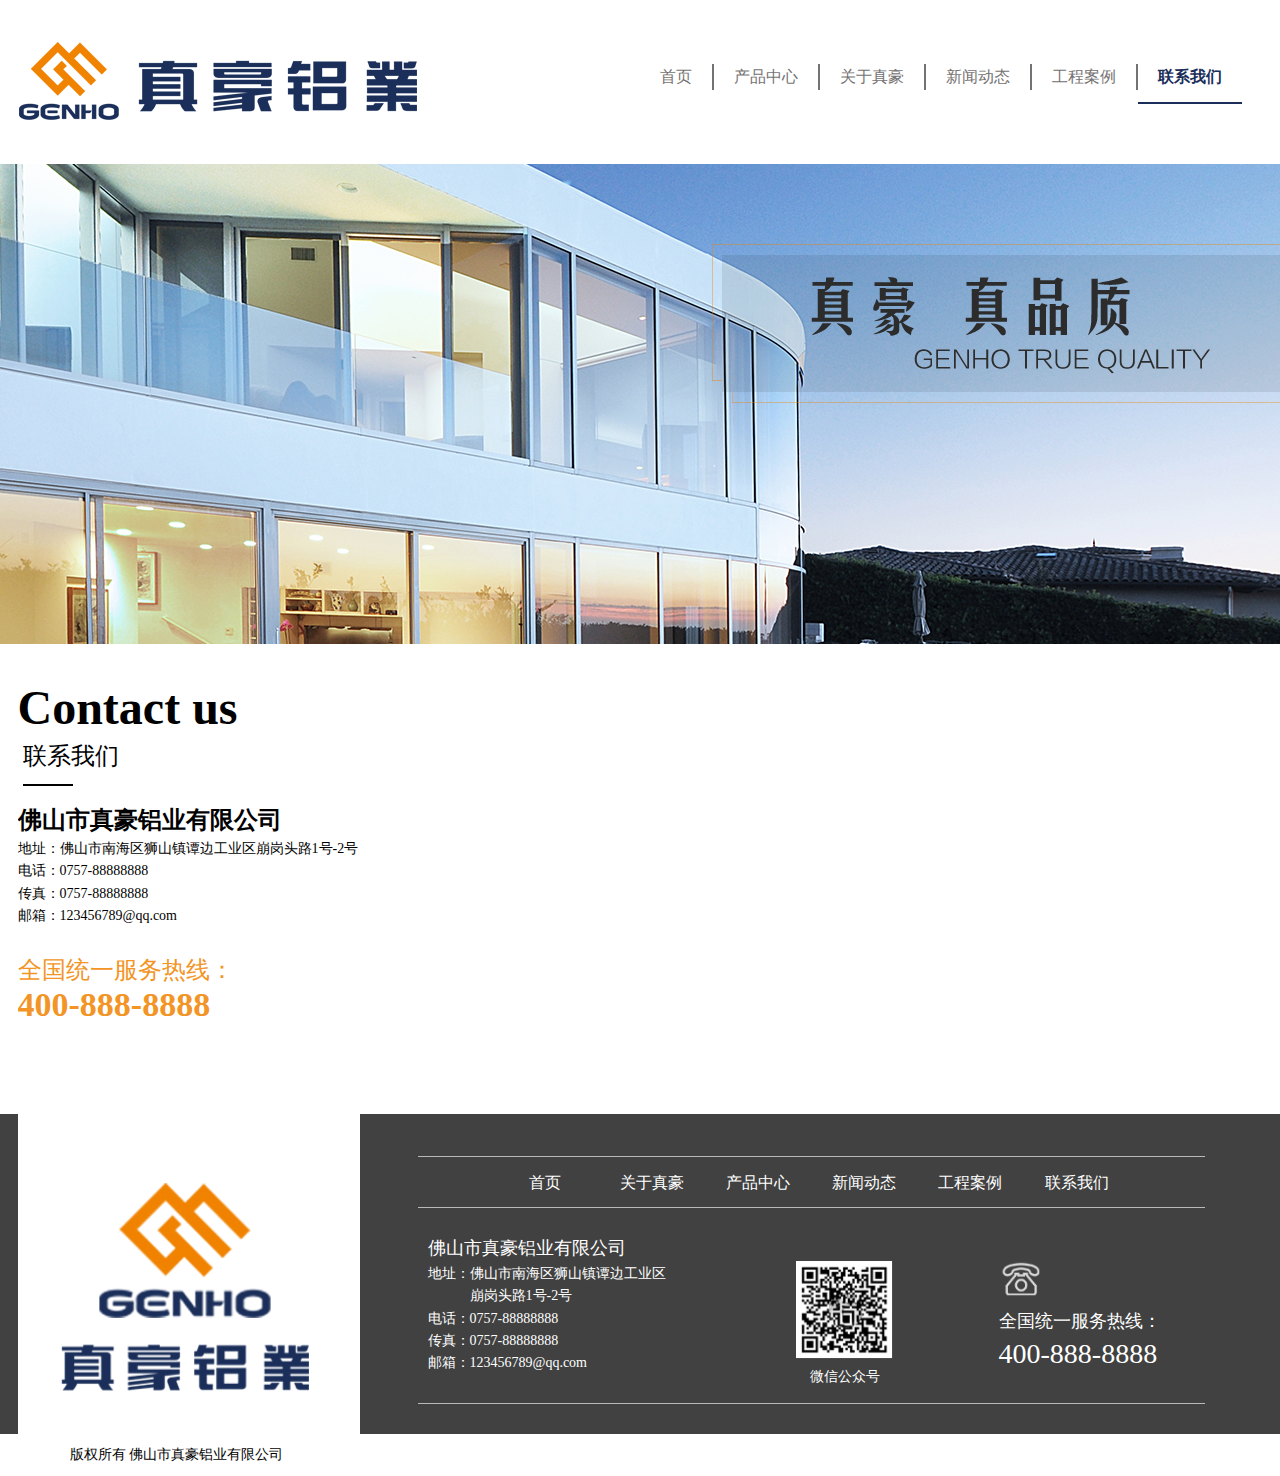
<file: contact.html>
<!DOCTYPE html>
<html>

<head>
    <meta charset="UTF-8">
    <meta name="viewport" content="width=device-width, initial-scale=1.0">
    <meta http-equiv="X-UA-Compatible" content="ie=edge">
    <link rel="stylesheet" href="./css/swiper.min.css">
    <link rel="stylesheet" href="./css/animate.min.css">
    <link rel="stylesheet" href="./css/contact.css">
    <link rel="stylesheet" href="./css/nav.css">
    <link rel="stylesheet" href="./css/footer.css">
    <title>Document</title>
</head>

<body>
<div class="header">
    <div class="box">
        <div class="logo">
            <img src="./images/home/logo.png"/>
        </div>
        <ul class="nav">
            <a href="index.html">
                <li class="home">
                    <p>首页</p>
                </li>
            </a>
            <a href="product.html">
                <li class="product">
                    <p>产品中心</p>
                </li>
            </a>
            <a href="about.html">
                <li class="about">
                    <p>关于真豪</p>
                </li>
            </a>
            <a href="news.html">
                <li class="news">
                    <p>新闻动态</p>
                </li>
            </a>
            <a href="project.html">
                <li class="case">
                    <p>工程案例</p>
                </li>
            </a>
            <a href="contact.html">
                <li class="contact active">
                    <p>联系我们</p>
                </li>
            </a>
        </ul>
    </div>
</div>
<div class="banner">

</div>
<div class="inner">
    <div class="box">
        <div class="left">
            <div class="title">
                <h1>Contact us</h1>
                <h2>联系我们</h2>
            </div>
            <div class="contact">
                <div class="title">
                    <h3>佛山市真豪铝业有限公司</h3>
                </div>
                <p>地址：佛山市南海区狮山镇谭边工业区崩岗头路1号-2号 </p>
                <p>电话：0757-88888888 </p>
                <p>传真：0757-88888888</p>
                <p>邮箱：123456789@qq.com</p>
            </div>
            <div class="bottom" >
                <h1>全国统一服务热线：</h1>
                <h2>400-888-8888</h2>
            </div>
        </div>
        <div class="right">
            <div class="content">
                <div class="contact-content">
                    <iframe src="map.html" width="100%" height="320px" frameborder="0"></iframe>
                </div>
            </div>
        </div>
    </div>
</div>
<div class="home-footer">
    <div class="footer-top">
        <div class="top-container">
            <div class="footer-logo">
                <img src="./images/home/footer-logo.png"/>
            </div>
            <div class="footer-text">
                <ul class="footer-nav">
                    <li>首页</li>
                    <li>关于真豪</li>
                    <li>产品中心</li>
                    <li>新闻动态</li>
                    <li>工程案例</li>
                    <li>联系我们</li>
                </ul>
                <div class="footer-content">
                    <div class="address">
                        <p class="title">佛山市真豪铝业有限公司</p>
                        <div class="text">
                            <p>地址：</p>
                            <p>佛山市南海区狮山镇谭边工业区崩岗头路1号-2号</p>
                        </div>
                        <div class="text">
                            <p>电话：</p>
                            <p>0757-88888888</p>
                        </div>
                        <div class="text">
                            <p>传真：</p>
                            <p>0757-88888888</p>
                        </div>
                        <div class="text">
                            <p>邮箱：</p>
                            <p>123456789@qq.com</p>
                        </div>
                    </div>
                    <div class="code-pic">
                        <div class="pic-box">
                            <img src="./images/home/code.png"/>
                        </div>
                        <div class="pic-text">
                            <span>微信公众号</span>
                        </div>
                    </div>
                    <div class="contant-phone">
                        <div class="phone-pic">
                            <img src="./images/home/phone.png"/>
                        </div>
                        <div class="phone-text">全国统一服务热线：</div>
                        <div class="phone-num">400-888-8888</div>
                    </div>
                </div>
            </div>
        </div>
    </div>
    <div class="footer-bottom"> 
        <p>版权所有  佛山市真豪铝业有限公司 </p>
    </div>
</div>
<script src="js/jquery-1.11.0.min.js"></script>
<script src="js/swiper.min.js"></script>
<script src="js/layer.js"></script>
<script src="js/wow.min.js"></script>
<script src="js/index.js"></script>

</body>

</html>
</file>
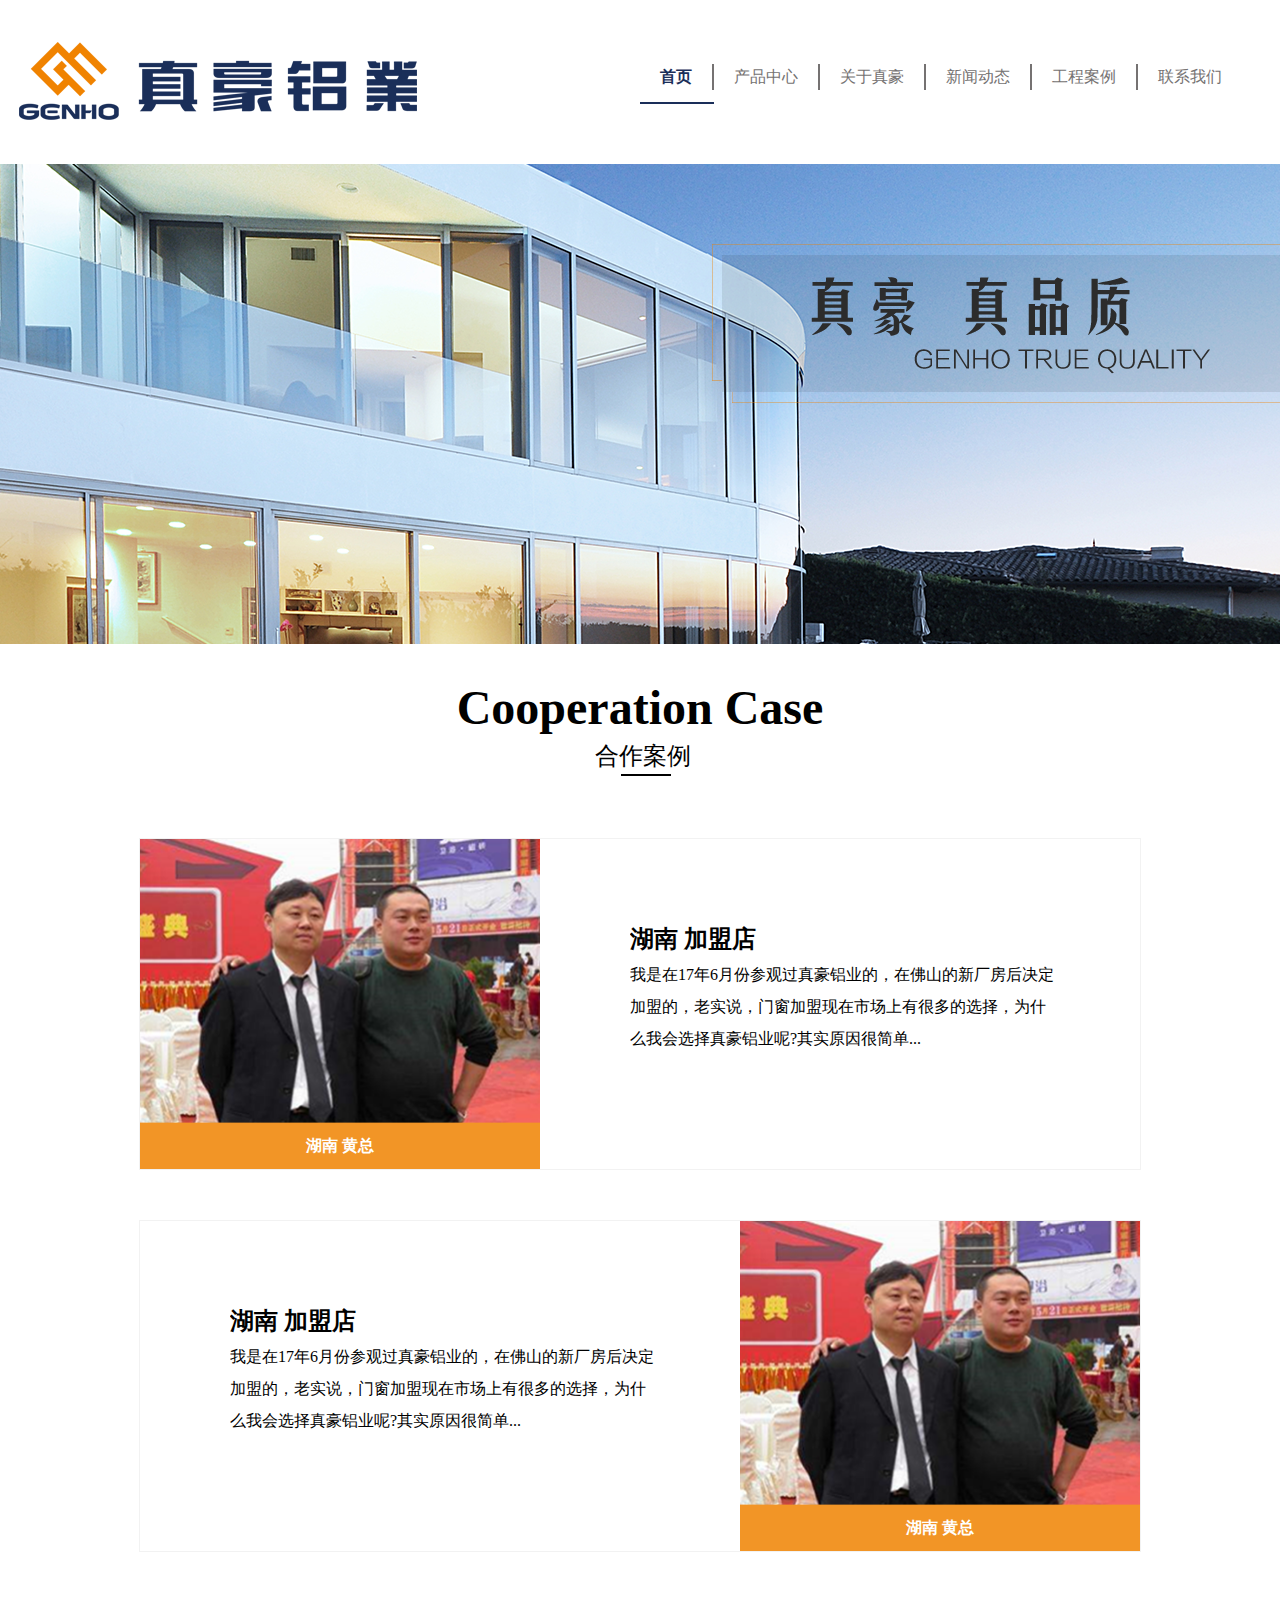
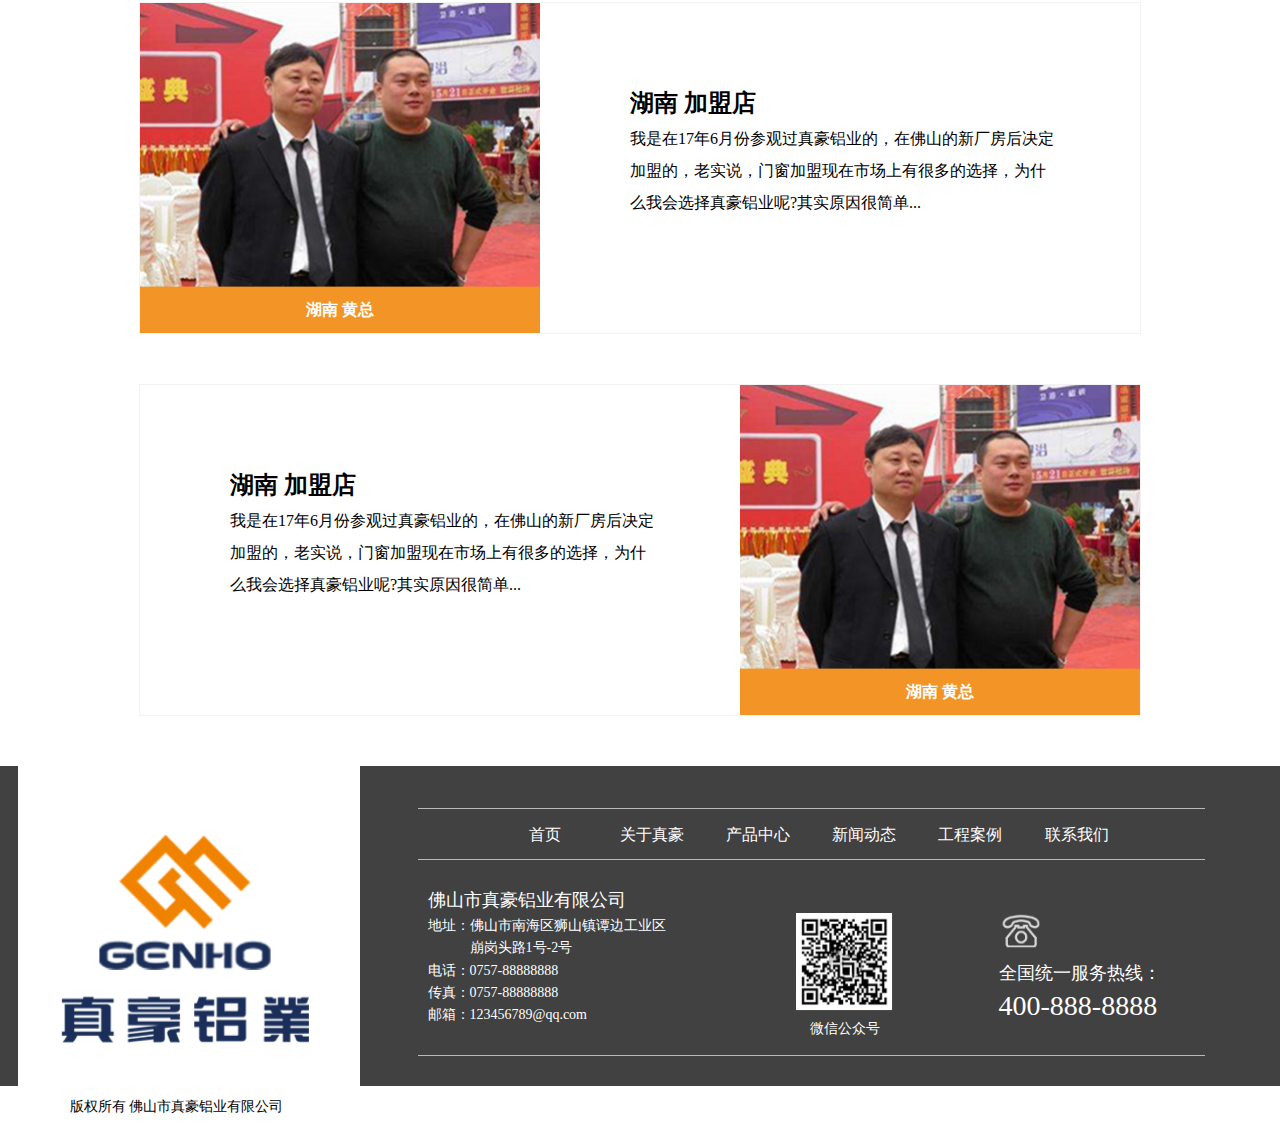
<file: cooperate.html>
<!DOCTYPE html>
<html>

<head>
    <meta charset="UTF-8">
    <meta name="viewport" content="width=device-width, initial-scale=1.0">
    <meta http-equiv="X-UA-Compatible" content="ie=edge">
    <link rel="stylesheet" href="./css/swiper.min.css">
    <link rel="stylesheet" href="./css/animate.min.css">
    <link rel="stylesheet" href="./css/cooperate.css">
    <link rel="stylesheet" href="./css/nav.css">
    <link rel="stylesheet" href="./css/footer.css">
    <title>Document</title>
</head>

<body>
<div class="header">
    <div class="box">
        <div class="logo">
            <img src="./images/home/logo.png"/>
        </div>
        <ul class="nav">
            <li class="home active">
                <p>首页</p>
            </li>
            <li class="product">
                <p>产品中心</p>
            </li>
            <li class="about">
                <p>关于真豪</p>
            </li>
            <li class="news">
                <p>新闻动态</p>
            </li>
            <li class="case">
                <p>工程案例</p>
            </li>
            <li class="contact">
                <p>联系我们</p>
            </li>
        </ul>
    </div>
</div>
<div class="banner">

    <!--<div class="banner-hover">-->
</div>
<div class="inner-cooperate">
    <div class="box">
        <div class="title">
            <h1>Cooperation Case</h1>
            <h2>合作案例</h2>
        </div>
        <div class="content">
            <ul>
                <li>
                    <div class="left">
                        <img src="./image/cooperate-contact.png">
                        <h2>湖南 黄总</h2>
                    </div>
                    <div class="right">
                        <h1>湖南 加盟店</h1>
                        <p>我是在17年6月份参观过真豪铝业的，在佛山的新厂房后决定加盟的，老实说，门窗加盟现在市场上有很多的选择，为什么我会选择真豪铝业呢?其实原因很简单... </p>
                    </div>

                </li>
                <li>
                    <div class="left " style="float: right">
                        <img src="./image/cooperate-contact.png">
                        <h2>湖南 黄总</h2>
                    </div>
                    <div class="right">
                        <h1>湖南 加盟店</h1>
                        <p>我是在17年6月份参观过真豪铝业的，在佛山的新厂房后决定加盟的，老实说，门窗加盟现在市场上有很多的选择，为什么我会选择真豪铝业呢?其实原因很简单... </p>
                    </div>
                </li>
                <li>
                    <div class="left">
                        <img src="./image/cooperate-contact.png">
                        <h2>湖南 黄总</h2>
                    </div>
                    <div class="right">
                        <h1>湖南 加盟店</h1>
                        <p>我是在17年6月份参观过真豪铝业的，在佛山的新厂房后决定加盟的，老实说，门窗加盟现在市场上有很多的选择，为什么我会选择真豪铝业呢?其实原因很简单... </p>
                    </div>

                </li>
                <li>
                    <div class="left " style="float: right">
                        <img src="./image/cooperate-contact.png">
                        <h2>湖南 黄总</h2>
                    </div>
                    <div class="right">
                        <h1>湖南 加盟店</h1>
                        <p>我是在17年6月份参观过真豪铝业的，在佛山的新厂房后决定加盟的，老实说，门窗加盟现在市场上有很多的选择，为什么我会选择真豪铝业呢?其实原因很简单... </p>
                    </div>
                </li>
            </ul>
        </div>

    </div>
</div>

<div class="home-footer">
    <div class="footer-top">
        <div class="top-container">
            <div class="footer-logo">
                <img src="./images/home/footer-logo.png"/>
            </div>
            <div class="footer-text">
                <ul class="footer-nav">
                    <li>首页</li>
                    <li>关于真豪</li>
                    <li>产品中心</li>
                    <li>新闻动态</li>
                    <li>工程案例</li>
                    <li>联系我们</li>
                </ul>
                <div class="footer-content">
                    <div class="address">
                        <p class="title">佛山市真豪铝业有限公司</p>
                        <div class="text">
                            <p>地址：</p>
                            <p>佛山市南海区狮山镇谭边工业区崩岗头路1号-2号</p>
                        </div>
                        <div class="text">
                            <p>电话：</p>
                            <p>0757-88888888</p>
                        </div>
                        <div class="text">
                            <p>传真：</p>
                            <p>0757-88888888</p>
                        </div>
                        <div class="text">
                            <p>邮箱：</p>
                            <p>123456789@qq.com</p>
                        </div>
                    </div>
                    <div class="code-pic">
                        <div class="pic-box">
                            <img src="./images/home/code.png"/>
                        </div>
                        <div class="pic-text">
                            <span>微信公众号</span>
                        </div>
                    </div>
                    <div class="contant-phone">
                        <div class="phone-pic">
                            <img src="./images/home/phone.png"/>
                        </div>
                        <div class="phone-text">全国统一服务热线：</div>
                        <div class="phone-num">400-888-8888</div>
                    </div>
                </div>
            </div>
        </div>
    </div>
    <div class="footer-bottom"> 
        <p>版权所有  佛山市真豪铝业有限公司 </p>
    </div>
</div>
    <script src="js/jquery-1.11.0.min.js"></script>
    <script src="js/swiper.min.js"></script>
    <script src="js/layer.js"></script>
    <script src="js/wow.min.js"></script>
    <script src="js/index.js"></script>

</body>

</html>
</file>
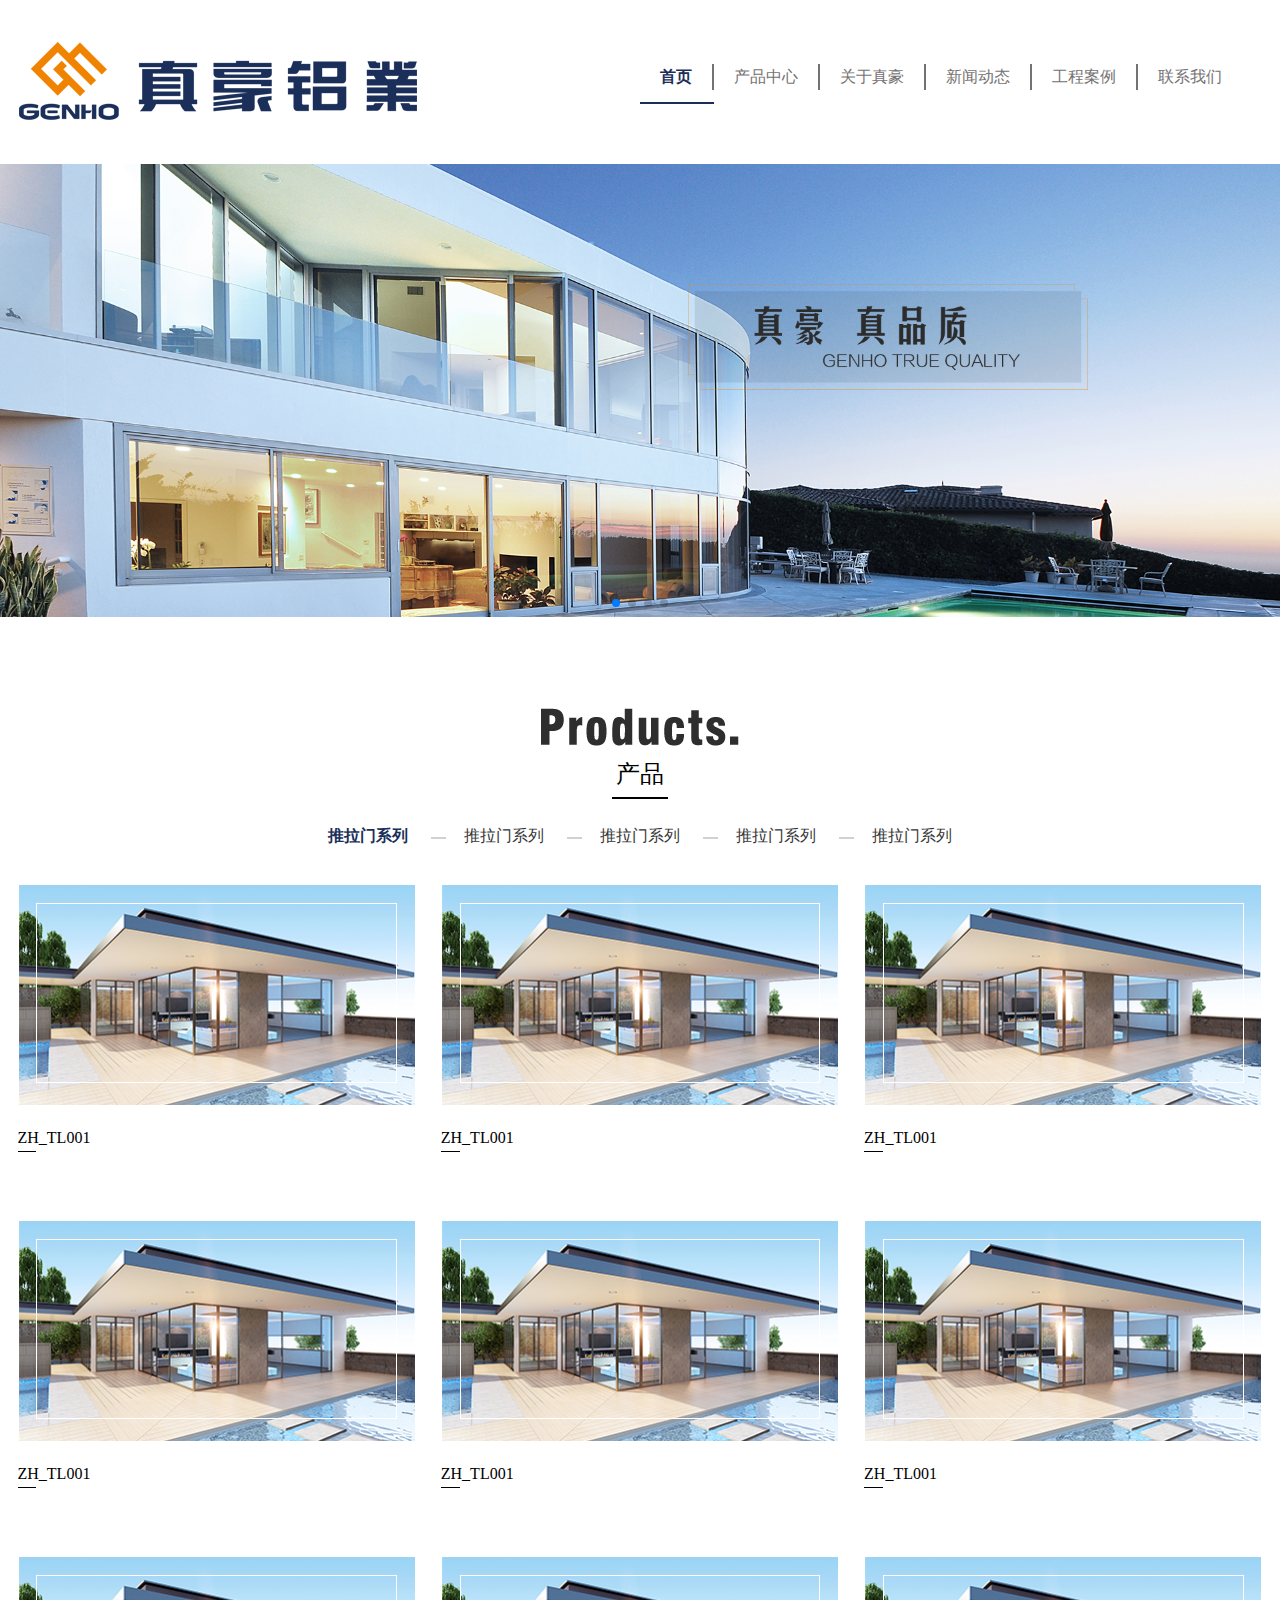
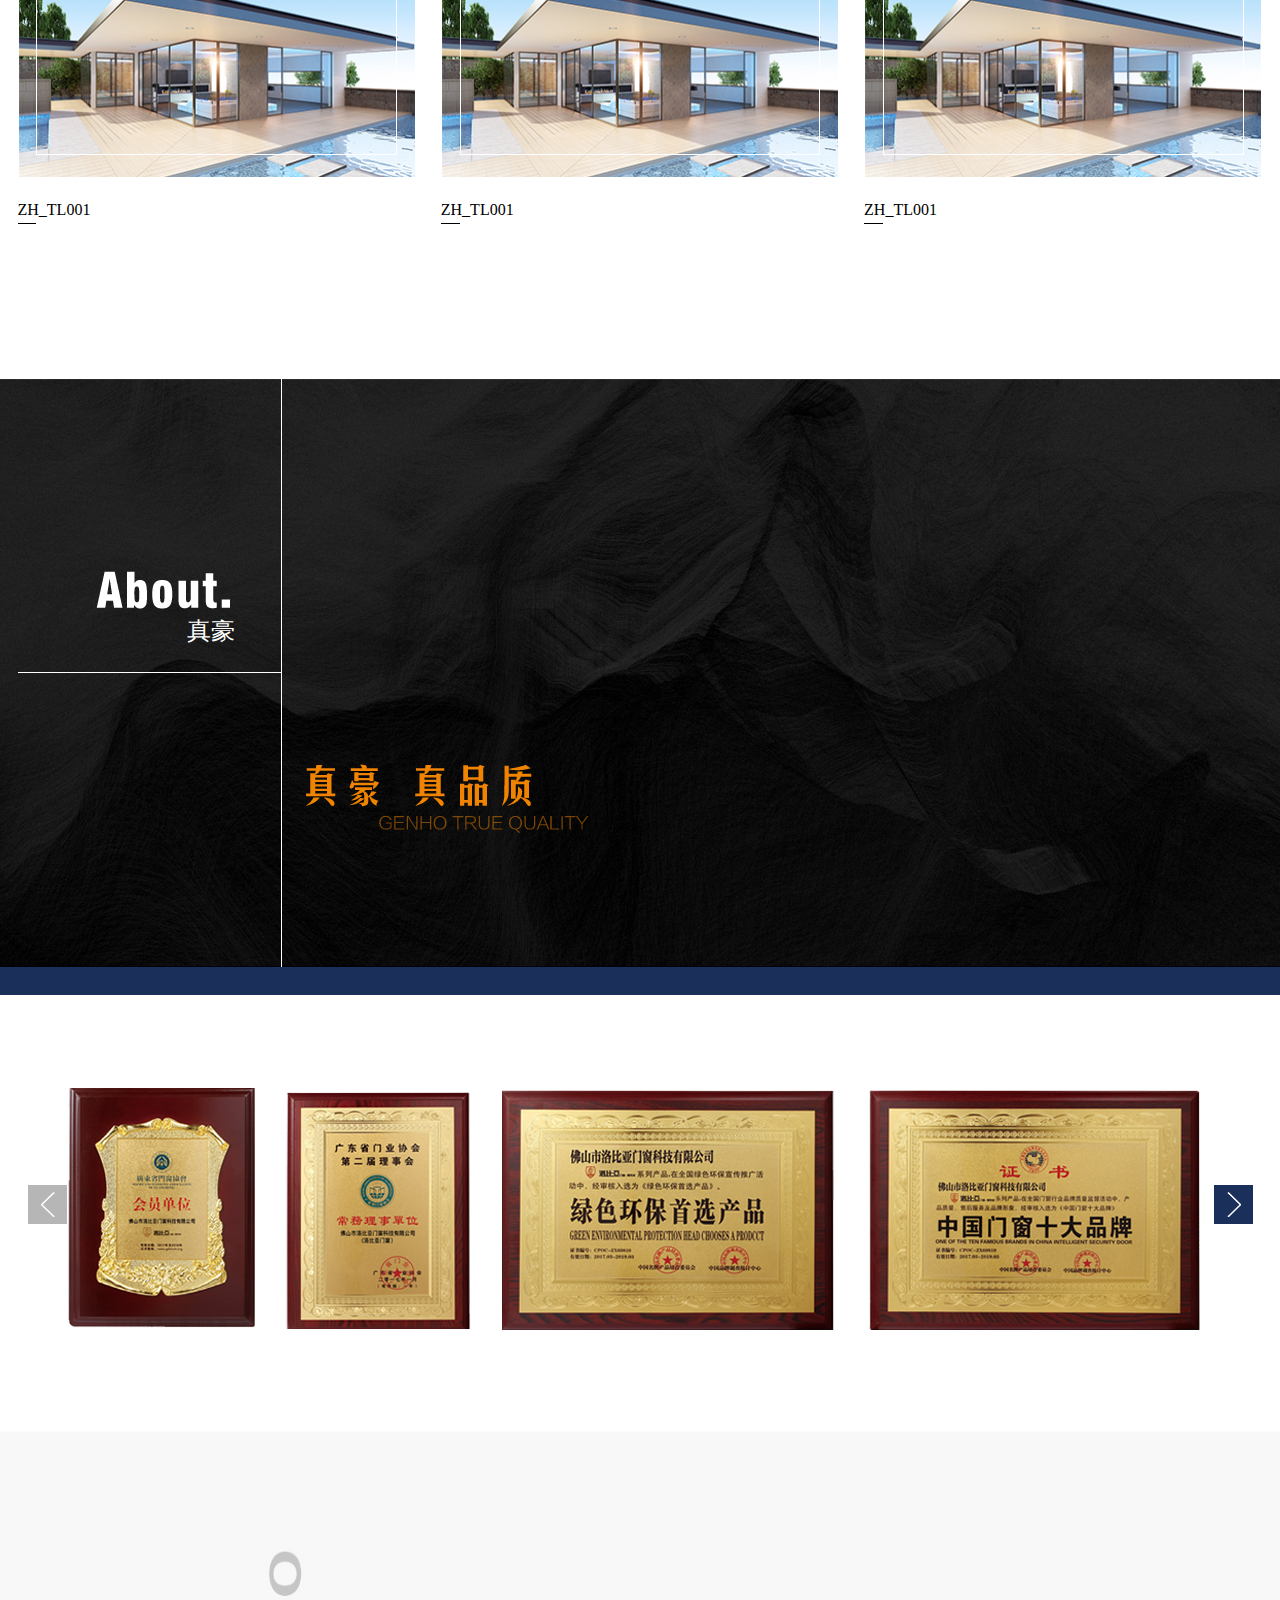
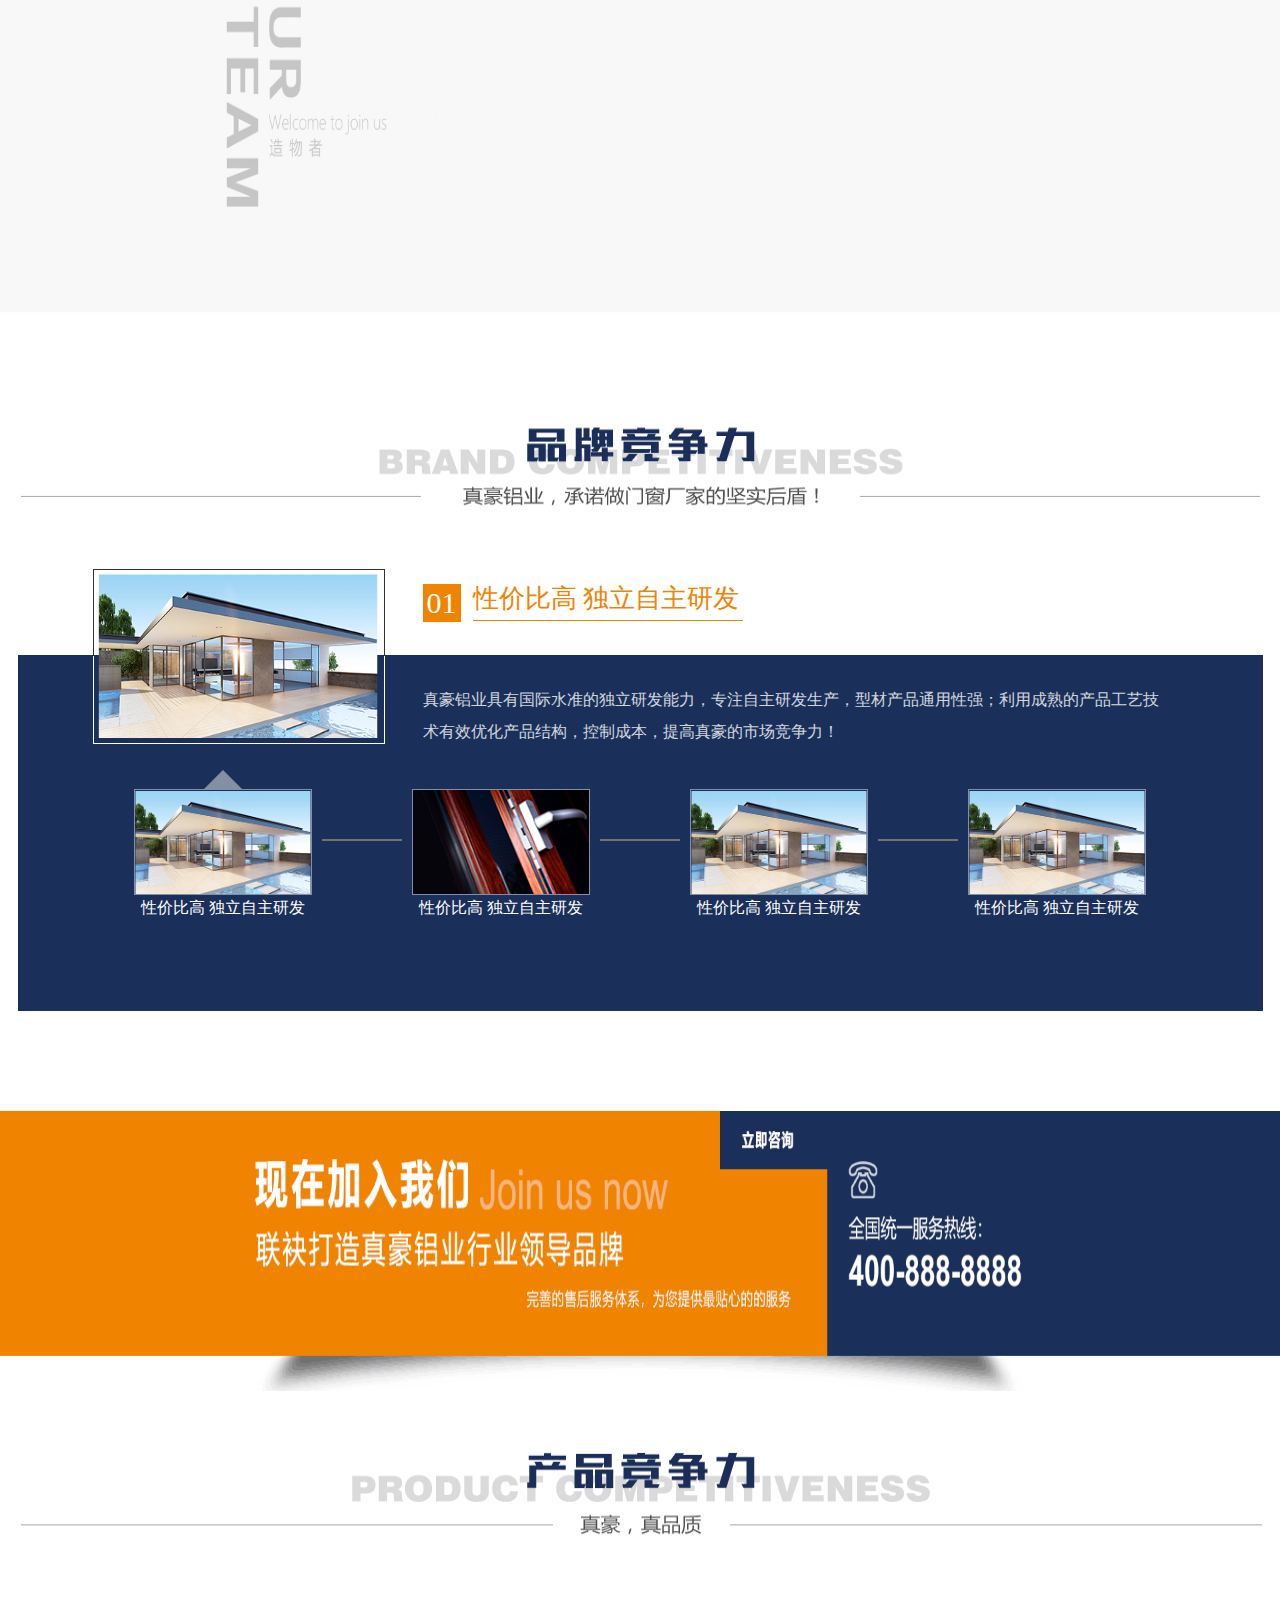
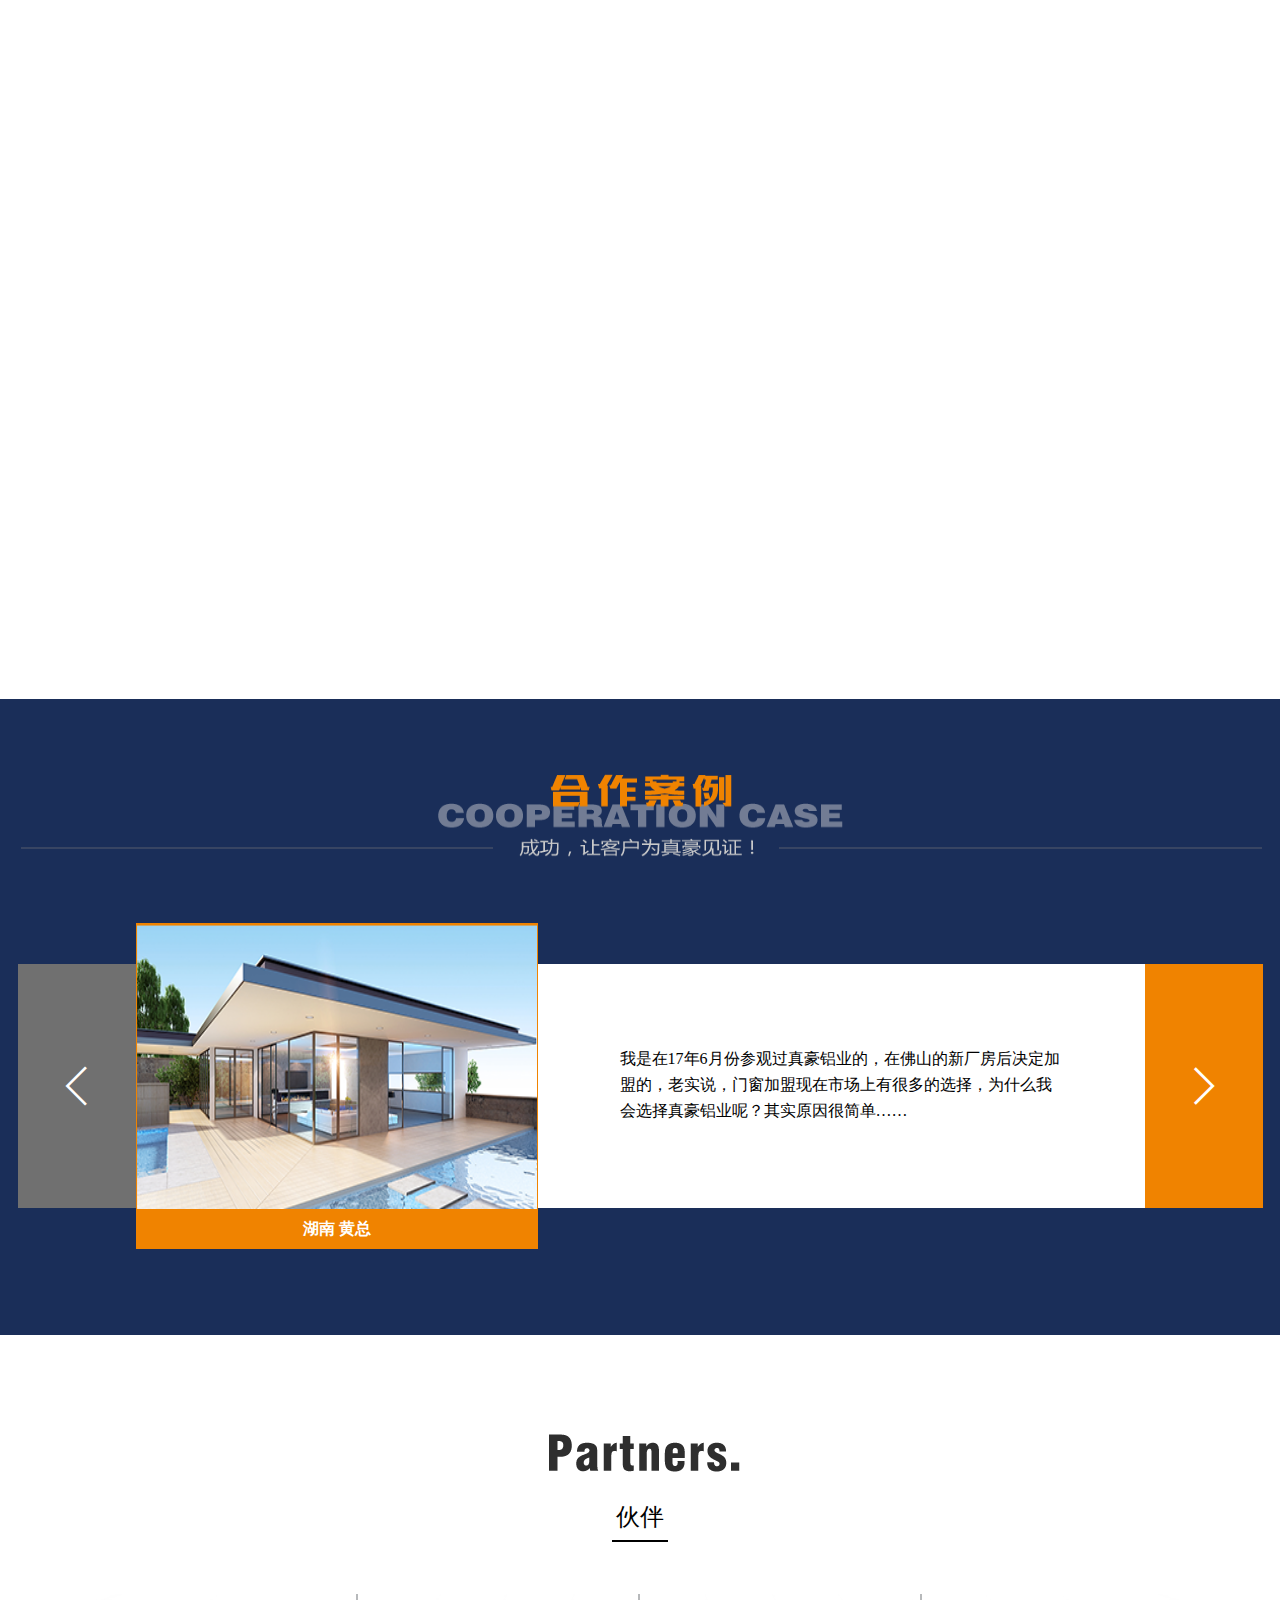
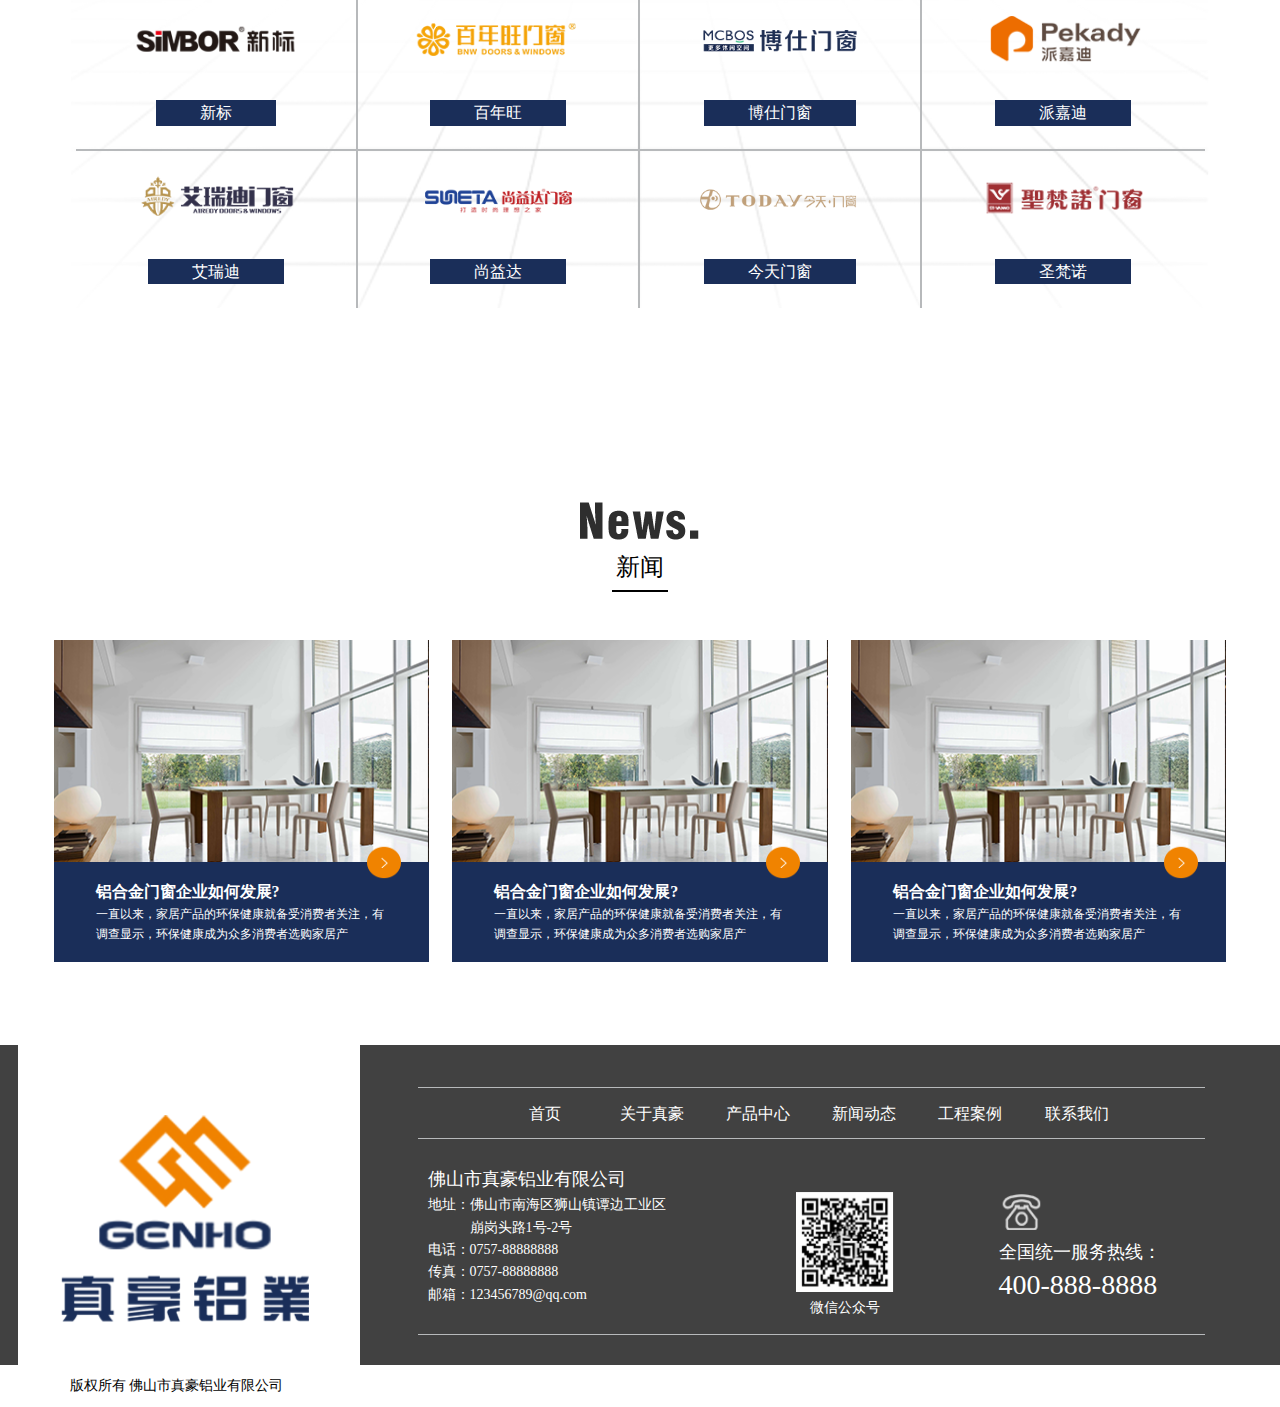
<file: home.html>
<!DOCTYPE html>
<html>

<head>
    <meta charset="UTF-8">
    <meta name="viewport" content="width=device-width, initial-scale=1.0">
    <meta http-equiv="X-UA-Compatible" content="ie=edge">
    <link rel="stylesheet" href="./css/swiper.min.css">
    <link rel="stylesheet" href="./css/animate.min.css">
    <link rel="stylesheet" href="./css/common.css">
    <link rel="stylesheet" href="./css/home.css">
    <link rel="stylesheet" href="./css/nav.css">
    <link rel="stylesheet" href="./css/footer.css">
    <link rel="stylesheet" href="./css/iconfont.css">
    <title>首页</title>
</head>
<body>
<div class="header">
    <div class="box">
        <div class="logo">
            <img src="./images/home/logo.png"/>
        </div>
        <ul class="nav">
            <a href="home.html">
            <li class="home active">
                <p>首页</p>
            </li>
            </a>
            <a href="product.html">
            <li class="product">
                <p>产品中心</p>
            </li>
            </a>
            <a href="about.html">
            <li class="about">
                <p>关于真豪</p>
            </li>
            </a>
            <a href="news.html">
            <li class="news">
                <p>新闻动态</p>
            </li>
            </a>
            <a href="project.html">
            <li class="case">
                <p>工程案例</p>
            </li>
            </a>
            <a href="contact.html">
            <li class="contact">
                <p>联系我们</p>
            </li>
            </a>
        </ul>
    </div>
</div>
<div class="banner-move">
    <div class="swiper-container " id="swiper3">
        <div class="swiper-wrapper">
            <div class="swiper-slide">
                <img src="./images/home/banner.png" alt="">
            </div>
            <div class="swiper-slide">
                <img src="./images/home/banner.png" alt="">
            </div>
            <div class="swiper-slide">
                <img src="./images/home/banner.png" alt="">
            </div>
            <div class="swiper-slide">
                <img src="./images/home/banner.png" alt="">
            </div>
        </div>
        <div class="swiper-pagination"></div>
        <!-- Add Pagination -->
        <!--<div class="swiper-button-next"></div>-->
        <!--<div class="swiper-button-prev"></div>-->
    </div>
    <!--<div class="banner-hover">-->

    <!--<div class="banner-hover">-->
</div>
<div class="product-container">
    <div class="container">
        <div class="title">
            <img src="./images/home/Products.png"/>
            <p>产品</p>
        </div>
        <ul class="menu">
            <li class="active">
                <span>推拉门系列</span>
            </li>
            <li>
                <span>推拉门系列</span>
            </li>
            <li>
                <span>推拉门系列</span>
            </li>
            <li>
                <span>推拉门系列</span>
            </li>
            <li>
                <span>推拉门系列</span>
            </li>
        </ul>
        <div class="menu-list wow slideInUp animated">
            <div class="item" style="display: block">
                <div class="detail">
                    <div class="pic-box">
                        <img src="./images/home/product.png"/>
                        <div class="pic-line"></div>
                    </div>
                    <p class="pic-text">ZH_TL001</p>
                </div>
                <div class="detail">
                    <div class="pic-box">
                        <img src="./images/home/product.png"/>
                        <div class="pic-line"></div>
                    </div>
                    <p class="pic-text">ZH_TL001</p>
                </div>
                <div class="detail">
                    <div class="pic-box">
                        <img src="./images/home/product.png"/>
                        <div class="pic-line"></div>
                    </div>
                    <p class="pic-text">ZH_TL001</p>
                </div>
                <div class="detail">
                    <div class="pic-box">
                        <img src="./images/home/product.png"/>
                        <div class="pic-line"></div>
                    </div>
                    <p class="pic-text">ZH_TL001</p>
                </div>
                <div class="detail">
                    <div class="pic-box">
                        <img src="./images/home/product.png"/>
                        <div class="pic-line"></div>
                    </div>
                    <p class="pic-text">ZH_TL001</p>
                </div>
                <div class="detail">
                    <div class="pic-box">
                        <img src="./images/home/product.png"/>
                        <div class="pic-line"></div>
                    </div>
                    <p class="pic-text">ZH_TL001</p>
                </div>
                <div class="detail">
                    <div class="pic-box">
                        <img src="./images/home/product.png"/>
                        <div class="pic-line"></div>
                    </div>
                    <p class="pic-text">ZH_TL001</p>
                </div>
                <div class="detail">
                    <div class="pic-box">
                        <img src="./images/home/product.png"/>
                        <div class="pic-line"></div>
                    </div>
                    <p class="pic-text">ZH_TL001</p>
                </div>
                <div class="detail">
                    <div class="pic-box">
                        <img src="./images/home/product.png"/>
                        <div class="pic-line"></div>
                    </div>
                    <p class="pic-text">ZH_TL001</p>
                </div>
            </div>
            <div class="item" style="display: none">
                <div class="detail">
                    <div class="pic-box">
                        <img src="./images/home/product.png"/>
                        <div class="pic-line"></div>
                    </div>
                    <p class="pic-text">ZH_TL001</p>
                </div>
                <div class="detail">
                    <div class="pic-box">
                        <img src="./images/home/product.png"/>
                        <div class="pic-line"></div>
                    </div>
                    <p class="pic-text">ZH_TL001</p>
                </div>
                <div class="detail">
                    <div class="pic-box">
                        <img src="./images/home/product.png"/>
                        <div class="pic-line"></div>
                    </div>
                    <p class="pic-text">ZH_TL001</p>
                </div>
                <div class="detail">
                    <div class="pic-box">
                        <img src="./images/home/product.png"/>
                        <div class="pic-line"></div>
                    </div>
                    <p class="pic-text">ZH_TL001</p>
                </div>
                <div class="detail">
                    <div class="pic-box">
                        <img src="./images/home/product.png"/>
                        <div class="pic-line"></div>
                    </div>
                    <p class="pic-text">ZH_TL001</p>
                </div>
                <div class="detail">
                    <div class="pic-box">
                        <img src="./images/home/product.png"/>
                        <div class="pic-line"></div>
                    </div>
                    <p class="pic-text">ZH_TL001</p>
                </div>
                <div class="detail">
                    <div class="pic-box">
                        <img src="./images/home/product.png"/>
                        <div class="pic-line"></div>
                    </div>
                    <p class="pic-text">ZH_TL001</p>
                </div>
                <div class="detail">
                    <div class="pic-box">
                        <img src="./images/home/product.png"/>
                        <div class="pic-line"></div>
                    </div>
                    <p class="pic-text">ZH_TL001</p>
                </div>
                <div class="detail">
                    <div class="pic-box">
                        <img src="./images/home/product.png"/>
                        <div class="pic-line"></div>
                    </div>
                    <p class="pic-text">ZH_TL001</p>
                </div>
            </div>
            <div class="item" style="display: none">
                <div class="detail">
                    <div class="pic-box">
                        <img src="./images/home/product.png"/>
                        <div class="pic-line"></div>
                    </div>
                    <p class="pic-text">ZH_TL001</p>
                </div>
                <div class="detail">
                    <div class="pic-box">
                        <img src="./images/home/product.png"/>
                        <div class="pic-line"></div>
                    </div>
                    <p class="pic-text">ZH_TL001</p>
                </div>
                <div class="detail">
                    <div class="pic-box">
                        <img src="./images/home/product.png"/>
                        <div class="pic-line"></div>
                    </div>
                    <p class="pic-text">ZH_TL001</p>
                </div>
                <div class="detail">
                    <div class="pic-box">
                        <img src="./images/home/product.png"/>
                        <div class="pic-line"></div>
                    </div>
                    <p class="pic-text">ZH_TL001</p>
                </div>
                <div class="detail">
                    <div class="pic-box">
                        <img src="./images/home/product.png"/>
                        <div class="pic-line"></div>
                    </div>
                    <p class="pic-text">ZH_TL001</p>
                </div>
                <div class="detail">
                    <div class="pic-box">
                        <img src="./images/home/product.png"/>
                        <div class="pic-line"></div>
                    </div>
                    <p class="pic-text">ZH_TL001</p>
                </div>
                <div class="detail">
                    <div class="pic-box">
                        <img src="./images/home/product.png"/>
                        <div class="pic-line"></div>
                    </div>
                    <p class="pic-text">ZH_TL001</p>
                </div>
                <div class="detail">
                    <div class="pic-box">
                        <img src="./images/home/product.png"/>
                        <div class="pic-line"></div>
                    </div>
                    <p class="pic-text">ZH_TL001</p>
                </div>
                <div class="detail">
                    <div class="pic-box">
                        <img src="./images/home/product.png"/>
                        <div class="pic-line"></div>
                    </div>
                    <p class="pic-text">ZH_TL001</p>
                </div>
            </div>
            <div class="item" style="display: none">
                <div class="detail">
                    <div class="pic-box">
                        <img src="./images/home/product.png"/>
                        <div class="pic-line"></div>
                    </div>
                    <p class="pic-text">ZH_TL001</p>
                </div>
                <div class="detail">
                    <div class="pic-box">
                        <img src="./images/home/product.png"/>
                        <div class="pic-line"></div>
                    </div>
                    <p class="pic-text">ZH_TL001</p>
                </div>
                <div class="detail">
                    <div class="pic-box">
                        <img src="./images/home/product.png"/>
                        <div class="pic-line"></div>
                    </div>
                    <p class="pic-text">ZH_TL001</p>
                </div>
                <div class="detail">
                    <div class="pic-box">
                        <img src="./images/home/product.png"/>
                        <div class="pic-line"></div>
                    </div>
                    <p class="pic-text">ZH_TL001</p>
                </div>
                <div class="detail">
                    <div class="pic-box">
                        <img src="./images/home/product.png"/>
                        <div class="pic-line"></div>
                    </div>
                    <p class="pic-text">ZH_TL001</p>
                </div>
                <div class="detail">
                    <div class="pic-box">
                        <img src="./images/home/product.png"/>
                        <div class="pic-line"></div>
                    </div>
                    <p class="pic-text">ZH_TL001</p>
                </div>
                <div class="detail">
                    <div class="pic-box">
                        <img src="./images/home/product.png"/>
                        <div class="pic-line"></div>
                    </div>
                    <p class="pic-text">ZH_TL001</p>
                </div>
                <div class="detail">
                    <div class="pic-box">
                        <img src="./images/home/product.png"/>
                        <div class="pic-line"></div>
                    </div>
                    <p class="pic-text">ZH_TL001</p>
                </div>
                <div class="detail">
                    <div class="pic-box">
                        <img src="./images/home/product.png"/>
                        <div class="pic-line"></div>
                    </div>
                    <p class="pic-text">ZH_TL001</p>
                </div>
            </div>
            <div class="item" style="display: none">
                <div class="detail">
                    <div class="pic-box">
                        <img src="./images/home/product.png"/>
                        <div class="pic-line"></div>
                    </div>
                    <p class="pic-text">ZH_TL001</p>
                </div>
                <div class="detail">
                    <div class="pic-box">
                        <img src="./images/home/product.png"/>
                        <div class="pic-line"></div>
                    </div>
                    <p class="pic-text">ZH_TL001</p>
                </div>
                <div class="detail">
                    <div class="pic-box">
                        <img src="./images/home/product.png"/>
                        <div class="pic-line"></div>
                    </div>
                    <p class="pic-text">ZH_TL001</p>
                </div>
                <div class="detail">
                    <div class="pic-box">
                        <img src="./images/home/product.png"/>
                        <div class="pic-line"></div>
                    </div>
                    <p class="pic-text">ZH_TL001</p>
                </div>
                <div class="detail">
                    <div class="pic-box">
                        <img src="./images/home/product.png"/>
                        <div class="pic-line"></div>
                    </div>
                    <p class="pic-text">ZH_TL001</p>
                </div>
                <div class="detail">
                    <div class="pic-box">
                        <img src="./images/home/product.png"/>
                        <div class="pic-line"></div>
                    </div>
                    <p class="pic-text">ZH_TL001</p>
                </div>
                <div class="detail">
                    <div class="pic-box">
                        <img src="./images/home/product.png"/>
                        <div class="pic-line"></div>
                    </div>
                    <p class="pic-text">ZH_TL001</p>
                </div>
                <div class="detail">
                    <div class="pic-box">
                        <img src="./images/home/product.png"/>
                        <div class="pic-line"></div>
                    </div>
                    <p class="pic-text">ZH_TL001</p>
                </div>
                <div class="detail">
                    <div class="pic-box">
                        <img src="./images/home/product.png"/>
                        <div class="pic-line"></div>
                    </div>
                    <p class="pic-text">ZH_TL001</p>
                </div>
            </div>
        </div>
    </div>
</div>
<div class="about-us">
    <div class="about-content">
        <div class="content-left">
            <div class="about-title top">
                <div class="title-icon">
                    <img src="./images/home/About..png"/>
                </div>
                <p class="text">真豪</p>
            </div>
            <div class="about-icon bottom"></div>
        </div>
        <div class="content-right">
            <p class="wow slideInLeft content-top animated" data-wow-delay=".2s">
                佛山真豪铝业有限公司始于2015年，位于中国铝材之都——广东佛山。工厂占地30000余平方米，是一家集研发、设计、制造、营销为一体的大型专业生产铝型材公司，以卓越的品质、精湛的制作工艺，赢得了消费者的认可与信赖。</p>
            <p class="wow slideInLeft content-bottom animated" data-wow-delay=".2s">
                公司具有雄厚的技术力量，拥有国际一流的科研中心，具有国际水准的独立研发能力。公司依托高科技手段，采用世界先 进的挤压技术和生产工艺，满足不同客户的需求。</p>
            <div class="content-intro">
                <div class="intro-icon">
                    <img src="./images/home/intro.png"/>
                </div>
                <div class="intro-pic">
                    <div class="wow slideInRight pic-left" data-wow-delay="0.1s">
                        <img class="wow slideInRight" src="./images/home/product.png"/>
                    </div>
                    <div class="wow slideInRight pic-right" data-wow-delay="0.1s">
                        <img class="wow slideInRight" src="./images/home/product.png"/>
                    </div>
                </div>
            </div>
        </div>
    </div>
</div>
<div class="home-hr"></div>
<div class="zh-container">
    <div class="swiper-container">
        <div class="swiper-wrapper">
            <div class="swiper-slide">
                <div class="pic-box">
                    <img src="./images/home/zh1.png"/>
                </div>
            </div>
            <div class="swiper-slide">
                <div class="pic-box">
                    <img src="./images/home/zh2.png"/>
                </div>
            </div>
            <div class="swiper-slide">
                <div class="pic-box">
                    <img src="./images/home/zh3.png"/>
                </div>
            </div>
            <div class="swiper-slide">
                <div class="pic-box">
                    <img src="./images/home/zh4.png"/>
                </div>
            </div>
            <div class="swiper-slide">
                <div class="pic-box">
                    <img src="./images/home/zh1.png"/>
                </div>
            </div>
            <div class="swiper-slide">
                <div class="pic-box">
                    <img src="./images/home/zh1.png"/>
                </div>
            </div>
            <div class="swiper-slide">
                <div class="pic-box">
                    <img src="./images/home/zh1.png"/>
                </div>
            </div>
        </div>

    </div>
    <!-- 如果需要导航按钮 -->
    <div class="swiper-button-prev"></div>
    <div class="swiper-button-next"></div>
</div>
<div class="join-us">
    <div class="join-container wow slideInUp animated">
        <div class="person-intro show">
            <p class="name">周某某</p>
            <p class="post">总经理</p>
            <p class="intro">真豪公司以世界领先的装备，先进的工艺技术，
                科学的管理，通畅的销售渠道，完善的服务，
                可靠的信誉，完美的品质，竭诚为中外客户服务，
                同时欢迎各界朋友来公司参观、指导、合作！
            </p>
        </div>
        <div class="person-intro">
            <p class="name">周某某1</p>
            <p class="post">总经理</p>
            <p class="intro">真豪公司以世界领先的装备，先进的工艺技术，
                科学的管理，通畅的销售渠道，完善的服务，
                可靠的信誉，完美的品质，竭诚为中外客户服务，
                同时欢迎各界朋友来公司参观、指导、合作！
            </p>
        </div>
        <div class="person-intro">
            <p class="name">周某某2</p>
            <p class="post">总经理</p>
            <p class="intro">真豪公司以世界领先的装备，先进的工艺技术，
                科学的管理，通畅的销售渠道，完善的服务，
                可靠的信誉，完美的品质，竭诚为中外客户服务，
                同时欢迎各界朋友来公司参观、指导、合作！
            </p>
        </div>
        <div class="person-intro">
            <p class="name">周某某3</p>
            <p class="post">总经理</p>
            <p class="intro">真豪公司以世界领先的装备，先进的工艺技术，
                科学的管理，通畅的销售渠道，完善的服务，
                可靠的信誉，完美的品质，竭诚为中外客户服务，
                同时欢迎各界朋友来公司参观、指导、合作！
            </p>
        </div>
        <div class="person-intro">
            <p class="name">周某某4</p>
            <p class="post">总经理</p>
            <p class="intro">真豪公司以世界领先的装备，先进的工艺技术，
                科学的管理，通畅的销售渠道，完善的服务，
                可靠的信誉，完美的品质，竭诚为中外客户服务，
                同时欢迎各界朋友来公司参观、指导、合作！
            </p>
        </div>
        <div class="person-intro">
            <p class="name">周某某5</p>
            <p class="post">总经理</p>
            <p class="intro">真豪公司以世界领先的装备，先进的工艺技术，
                科学的管理，通畅的销售渠道，完善的服务，
                可靠的信誉，完美的品质，竭诚为中外客户服务，
                同时欢迎各界朋友来公司参观、指导、合作！
            </p>
        </div>
        <div class="join-avator">
            <div class="user-pic">
                <div class="pic-box show">
                    <img src="./images/home/user1.png"/>
                </div>
                <div class="pic-box">
                    <img src="./images/home/user1.png"/>
                </div>
                <div class="pic-box">
                    <img src="./images/home/user1.png"/>
                </div>
                <div class="pic-box">
                    <img src="./images/home/user1.png"/>
                </div>
                <div class="pic-box">
                    <img src="./images/home/user1.png"/>
                </div>
                <div class="pic-box">
                    <img src="./images/home/user1.png"/>
                </div>
                <ul class="pic-cursor">
                    <li>
                        <span class="circle active"></span>
                        <span class="line"></span>
                    </li>
                    <li>
                        <span class="circle"></span>
                        <span class="line"></span>
                    </li>
                    <li>
                        <span class="circle"></span>
                        <span class="line"></span>
                    </li>
                    <li>
                        <span class="circle"></span>
                        <span class="line"></span>
                    </li>
                    <li>
                        <span class="circle"></span>
                        <span class="line"></span>
                    </li>
                    <li>
                        <span class="circle"></span>
                    </li>
                </ul>
            </div>
            <div class="user-change">
                <div class="change-prev"><span class="iconfont icon-arrowleft"></span></div>
                <div class="change-next active"><span class="iconfont icon-arrowright"></span></div>
            </div>
        </div>
    </div>
</div>
<div class="brand-container">
    <div class="brand-content">
        <div class="title"></div>
        <div class="content">
            <div class="display" style="display: block">
                <div class="logo">
                    <img src="./images/home/product.png"/>
                </div>
                <div class="right">
                    <span>01</span>
                    <h1> 性价比高 独立自主研发</h1>
                    <p class="text">真豪铝业具有国际水准的独立研发能力，专注自主研发生产，型材产品通用性强；利用成熟的产品工艺技术有效优化产品结构，控制成本，提高真豪的市场竞争力！</p>

                </div>
            </div>
            <div class="display " style="display: none">
                <div class="logo">
                    <img src="./images/home/product1.png"/>
                </div>
                <div class="right">
                    <span>02</span>
                    <h1> 性价比高 独立自主研发</h1>
                    <p class="text">真豪铝业具有国际水准的独立研发能力，专注自主研发生产，型材产品通用性强；利用成熟的产品工艺技术有效优化产品结构，控制成本，提高真豪的市场竞争力！</p>

                </div>
            </div>
            <div class="display" style="display: none">
                <div class="logo">
                    <img src="./images/home/product.png"/>
                </div>
                <div class="right">
                    <span>01</span>
                    <h1> 性价比高 独立自主研发</h1>
                    <p class="text">真豪铝业具有国际水准的独立研发能力，专注自主研发生产，型材产品通用性强；利用成熟的产品工艺技术有效优化产品结构，控制成本，提高真豪的市场竞争力！</p>

                </div>
            </div>
            <div class="display" style="display: none">
                <div class="logo">
                    <img src="./images/home/product.png"/>
                </div>
                <div class="right">
                    <span>01</span>
                    <h1> 性价比高 独立自主研发</h1>
                    <p class="text">真豪铝业具有国际水准的独立研发能力，专注自主研发生产，型材产品通用性强；利用成熟的产品工艺技术有效优化产品结构，控制成本，提高真豪的市场竞争力！</p>

                </div>
            </div>

            <div class="content-detail">
                <ul class="pic-ul">
                    <li>
                        <div class="pic-box">
                            <div class="pic active">
                                <img src="./images/home/product.png"/>
                            </div>
                            <p class=" text">性价比高 独立自主研发</p>
                        </div>
                        <div class="pic-line"></div>
                    </li>
                    <li>
                        <div class="pic-box">
                            <div class="pic">
                                <img src="./images/home/product1.png"/>
                            </div>
                            <p class="text">性价比高 独立自主研发</p>
                        </div>
                        <div class="pic-line">

                        </div>
                    </li>
                    <li>
                        <div class="pic-box">
                            <div class="pic">
                                <img src="./images/home/product.png"/>
                            </div>
                            <p class="text">性价比高 独立自主研发</p>
                        </div>
                        <div class="pic-line"></div>
                    </li>
                    <li>
                        <div class="pic-box">
                            <div class="pic">
                                <img src="./images/home/product.png"/>
                            </div>
                            <p class="text">性价比高 独立自主研发</p>
                        </div>
                    </li>
                </ul>
            </div>
        </div>
    </div>
</div>
<div class="welcom-join"></div>
<div class="product-power">
    <div class="power-container">
        <div class="power-title"></div>
        <ul class="power-list">
            <li class="wow slideInUp animated">
                <div class="pic">
                    <img src="./images/home/powericon1.png"/>
                </div>
                <p class="text">
                    <span>气密性能</span>
                    <span>7</span>
                    <span>级</span>
                </p>
            </li>
            <li class="wow slideInUp animated" data-wow-delay=".1s">
                <div class="pic">
                    <img src="./images/home/powericon2.png"/>
                </div>
                <p class="text">
                    <span>隔音性能</span>
                    <span>4</span>
                    <span>级</span>
                </p>
            </li>
            <li class="wow slideInUp animated" data-wow-delay=".2s">
                <div class="pic">
                    <img src="./images/home/powericon3.png"/>
                </div>
                <p class="text">
                    <span>保温性能</span>
                    <span>8</span>
                    <span>级</span>
                </p>
            </li>
            <li class="wow slideInUp animated" data-wow-delay=".3s">
                <div class="pic">
                    <img src="./images/home/powericon4.png"/>
                </div>
                <p class="text">
                    <span>水密性能</span>
                    <span>4</span>
                    <span>级</span>
                </p>
            </li>
            <li class="wow slideInUp animated" data-wow-delay=".4s">
                <div class="pic">
                    <img src="./images/home/powericon5.png"/>
                </div>
                <p class="text">
                    <span>抗风压性能</span>
                    <span>9</span>
                    <span>级</span>
                </p>
            </li>
            <li class="wow slideInUp animated" data-wow-delay=".5s">
                <div class="pic">
                    <img src="./images/home/powericon6.png"/>
                </div>
                <p class="text">
                    <span>滑动</span>
                    <span>10</span>
                    <span>万次推拉</span>
                </p>
            </li>
        </ul>
        <div class="power-intro">
            <div class="wow slideInRight animate intro-list">
                <p>采用高档别墅专用铝合金材料设计，产品强度非常高，可抵御12级以上台风；</p>
                <div class="number">
                    <p>01</p>
                    <p>超高强度不变形</p>
                </div>
            </div>
            <div class="wow slideInDown animate intro-list">
                <div class="number">
                    <p>02</p>
                    <p>结构合理不漏风</p>
                </div>
                <p>采用意大利罗克迪系统设计，配置气密胶条，使内扇与外框结合更完美，窗户紧密不透风；</p>
            </div>
            <div class="wow slideInUp animate intro-list">
                <p>超高等高式下滑和独特的等压腔原理设计保障了狂风暴雨情况下也不会积水，渗漏现象；</p>
                <div class="number">
                    <p>03</p>
                    <p>特殊排水不渗漏</p>
                </div>
            </div>
            <div class="wow slideInUp animate intro-list">
                <div class="number">
                    <p>04</p>
                    <p>安静舒适无噪音</p>
                </div>
                <p>配置国标级中空钢化玻璃，巧妙的结构加隔音气密条设计，室内安静舒适无噪音；</p>
            </div>
            <div class="wow slideInDown animate intro-list">
                <p>使用能承重力高达80KG的精车工艺优质滑轮，滑轮采用POM材质，具有更高的强度和耐磨性，使门窗推拉方便、顺畅，开启更灵活。</p>
                <div class="number">
                    <p>05</p>
                    <p>推拉轻便更顺畅</p>
                </div>
            </div>
        </div>
    </div>
</div>
<div class="coop-case">
    <div class="case-container">
        <div class="coop-title"></div>
        <div class="coop-customer">
            <div class="prev-btn">
                <span class="iconfont icon-arrowleft"></span>
            </div>
            <div class="content-box">
                <div class="content" style="display: block">
                    <div class="content-pic">
                        <div class="pic-box">
                            <img src="./images/home/product.png"/>
                        </div>
                        <p class="pic-text">湖南 黄总</p>
                    </div>
                    <p class="content-text">
                        我是在17年6月份参观过真豪铝业的，在佛山的新厂房后决定加盟的，老实说，门窗加盟现在市场上有很多的选择，为什么我会选择真豪铝业呢？其实原因很简单……</p>
                </div>
                <div class="content" style="display: none">
                    <div class="content-pic">
                        <div class="pic-box">
                            <img src="./images/home/product.png"/>
                        </div>
                        <p class="pic-text">湖南 王总</p>
                    </div>
                    <p class="content-text">
                        我是在17年6月份参观过真豪铝业的，在佛山的新厂房后决定加盟的，老实说，门窗加盟现在市场上有很多的选择，为什么我会选择真豪铝业呢？其实原因很简单……</p>
                </div>
                <div class="content" style="display: none">
                    <div class="content-pic">
                        <div class="pic-box">
                            <img src="./images/home/product.png"/>
                        </div>
                        <p class="pic-text">湖北 黄总</p>
                    </div>
                    <p class="content-text">
                        我是在17年6月份参观过真豪铝业的，在佛山的新厂房后决定加盟的，老实说，门窗加盟现在市场上有很多的选择，为什么我会选择真豪铝业呢？其实原因很简单……</p>
                </div>
            </div>

            <div class="next-btn active">
                <span class="iconfont icon-arrowright"></span>
            </div>
        </div>
    </div>
</div>
<div class="home-partners">
    <div class="partners-container">
        <div class="partners-title">
            <img src="./images/home/Partners..png"/>
            <p>伙伴</p>
        </div>
        <div class="partners-list">
            <ul class="list-ul">
                <li class="border-bottom">
                    <div class="pic">
                        <img src="./images/home/xbicon.png"/>
                    </div>
                    <div class="text">
                        <p>新标</p>
                    </div>
                </li>
                <li class="border-bottom">
                    <div class="pic">
                        <img src="./images/home/bnwicon.png"/>
                    </div>
                    <div class="text">
                        <p>百年旺</p>
                    </div>
                </li>
                <li class="border-bottom">
                    <div class="pic">
                        <img src="./images/home/bsicon.png"/>
                    </div>
                    <div class="text">
                        <p>博仕门窗</p>
                    </div>
                </li>
                <li class="border-bottom">
                    <div class="pic">
                        <img src="./images/home/pjdicon.png"/>
                    </div>
                    <div class="text">
                        <p>派嘉迪</p>
                    </div>
                </li>
                <li>
                    <div class="pic">
                        <img src="./images/home/ardicon.png"/>
                    </div>
                    <div class="text">
                        <p>艾瑞迪</p>
                    </div>
                </li>
                <li>
                    <div class="pic">
                        <img src="./images/home/sydicon.png"/>
                    </div>
                    <div class="text">
                        <p>尚益达</p>
                    </div>
                </li>
                <li>
                    <div class="pic">
                        <img src="./images/home/jtmcicon.png"/>
                    </div>
                    <div class="text">
                        <p>今天门窗</p>
                    </div>
                </li>
                <li>
                    <div class="pic">
                        <img src="./images/home/sfnicon.png"/>
                    </div>
                    <div class="text">
                        <p>圣梵诺</p>
                    </div>
                </li>
            </ul>
        </div>
    </div>
</div>
<div class="home-news">
    <div class="news-container">
        <div class="news-title">
            <img src="./images/home/News..png"/>
            <p>新闻</p>
        </div>
        <ul class="news-list">

            <li>
                <a href="#">
                    <div class="arrow-icon">
                        <img src="./images/home/arrow.png"/>
                    </div>
                    <div class="pic">
                        <img src="./images/home/news.png"/>
                    </div>
                    <div class="text">
                        <h2>铝合金门窗企业如何发展?</h2>
                        <p>一直以来，家居产品的环保健康就备受消费者关注，有调查显示，环保健康成为众多消费者选购家居产</p>
                    </div>
                </a>
            </li>


            <li>
                <a href="#">
                    <div class="arrow-icon">
                        <img src="./images/home/arrow.png"/>
                    </div>
                    <div class="pic">
                        <img src="./images/home/news.png"/>
                    </div>
                    <div class="text">
                        <h2>铝合金门窗企业如何发展?</h2>
                        <p>一直以来，家居产品的环保健康就备受消费者关注，有调查显示，环保健康成为众多消费者选购家居产</p>
                    </div>
                </a>
            </li>


            <li>
                <a href="#">
                    <div class="arrow-icon">
                        <img src="./images/home/arrow.png"/>
                    </div>
                    <div class="pic">
                        <img src="./images/home/news.png"/>
                    </div>
                    <div class="text">
                        <h2>铝合金门窗企业如何发展?</h2>
                        <p>一直以来，家居产品的环保健康就备受消费者关注，有调查显示，环保健康成为众多消费者选购家居产</p>
                    </div>
                </a>
            </li>

        </ul>
    </div>
</div>
<div class="home-footer">
    <div class="footer-top">
        <div class="top-container">
            <div class="footer-logo">
                <img src="./images/home/footer-logo.png"/>
            </div>
            <div class="footer-text">
                <ul class="footer-nav">
                    <li><a href="#">首页</a></li>
                    <li><a href="#">关于真豪</a></li>
                    <li><a href="#">产品中心</a></li>
                    <li><a href="#">新闻动态</a></li>
                    <li><a href="#">工程案例</a></li>
                    <li><a href="#">联系我们</a></li>
                </ul>
                <div class="footer-content">
                    <div class="address">
                        <p class="title">佛山市真豪铝业有限公司</p>
                        <div class="text">
                            <p>地址：</p>
                            <p>佛山市南海区狮山镇谭边工业区崩岗头路1号-2号</p>
                        </div>
                        <div class="text">
                            <p>电话：</p>
                            <p>0757-88888888</p>
                        </div>
                        <div class="text">
                            <p>传真：</p>
                            <p>0757-88888888</p>
                        </div>
                        <div class="text">
                            <p>邮箱：</p>
                            <p>123456789@qq.com</p>
                        </div>
                    </div>
                    <div class="code-pic">
                        <div class="pic-box">
                            <img src="./images/home/code.png"/>
                        </div>
                        <div class="pic-text">
                            <span>微信公众号</span>
                        </div>
                    </div>
                    <div class="contant-phone">
                        <div class="phone-pic">
                            <img src="./images/home/phone.png"/>
                        </div>
                        <div class="phone-text">全国统一服务热线：</div>
                        <div class="phone-num">400-888-8888</div>
                    </div>
                </div>
            </div>
        </div>
    </div>
    <div class="footer-bottom">
        <p>版权所有 佛山市真豪铝业有限公司 </p>
    </div>
</div>
<script src="js/jquery-1.11.0.min.js"></script>
<script src="js/swiper.min.js"></script>
<script src="js/layer.js"></script>
<script src="js/wow.min.js"></script>
<script src="js/index.js"></script>
<script>
	$(document).ready(function () {
		var mySwiper = new Swiper('.zh-container .swiper-container', {
			slidesPerView: "auto",
			spaceBetween: 30,
            autoplay: true,
			// 如果需要前进后退按钮
			navigation: {
				nextEl: '.swiper-button-next',
				prevEl: '.swiper-button-prev',
			}
		})

		var Swiper3 = new Swiper('#swiper3', {
			// slidesPerView: "auto",
			// 如果需要前进后退按钮
            autoplay: true,
			pagination: {
				el: '.swiper-pagination',
				clickable: true,
			}
		})


		var length = $('.user-pic .pic-box').length
		var userIndex = 0
		$('.change-prev').click(function () {
			if (userIndex == 0) {
				$(this).removeClass('active')
				return;
			}
			$('.change-next').addClass('active')
			userIndex--;
			$('.pic-cursor li>span:first-child').removeClass('active')
			$($('.pic-cursor li>span:first-child')[userIndex]).addClass('active')
			$('.person-intro').removeClass('show')
			$($('.person-intro')[userIndex]).addClass('show')
			$('.user-pic .pic-box').removeClass('show')
			$($('.user-pic .pic-box')[userIndex]).addClass('show')
		})
		$('.change-next').click(function () {
			if (userIndex == length - 1) {
				$(this).removeClass('active')
				return;
			}
			$('.change-prev').addClass('active')
			userIndex++
			$('.pic-cursor li>span:first-child').removeClass('active')
			$($('.pic-cursor li>span:first-child')[userIndex]).addClass('active')
			$('.person-intro').removeClass('show')
			$($('.person-intro')[userIndex]).addClass('show')
			$('.user-pic .pic-box').removeClass('show')
			$($('.user-pic .pic-box')[userIndex]).addClass('show')
		})
		$('.pic-cursor').on('click', 'li', function () {
			userIndex = $(this).index()
			$('.person-intro').removeClass('show')
			$($('.person-intro')[userIndex]).addClass('show')
			$('.user-pic .pic-box').removeClass('show')
			$($('.user-pic .pic-box')[userIndex]).addClass('show')
			$(this).siblings('li').children('span:first-child').removeClass('active')
			$(this).children('span:first-child').addClass('active')
		})

		//切换合作案例
		var caseIndex = 0
		var caseLength = $('.coop-customer .content').length;
		$('.prev-btn ').click(function () {
			if (caseIndex == 0) {
				$(this).removeClass('active')
				return;
			}
			$('.next-btn').addClass('active')
			caseIndex--;
			if (caseIndex == 0) {
				$(this).removeClass('active')
				return;
			}
			$('.coop-customer .content').hide()
			$($('.coop-customer .content')[caseIndex]).show()
		})
		$('.next-btn ').click(function () {
			if (caseIndex == caseLength - 1) {
				$(this).removeClass('active')
				return;
			}
			caseIndex++;
			$('.prev-btn').addClass('active')
			$('.coop-customer .content').hide()
			$($('.coop-customer .content')[caseIndex]).show()
			if (caseIndex == caseLength - 1) {
				$(this).removeClass('active')
				return;
			}
		})

		$(".product-container .container ul").on('click', 'li', function () {
			var Index = $(this).index()
			$(".product-container .container ul li").eq(Index).addClass('active').siblings('li').removeClass('active')
			$(".product-container .menu-list  .item").eq(Index).fadeIn(0).siblings('.item').fadeOut(0)
		})
		$(".brand-container .content-detail ul").on('click', 'li', function () {
			var Index = $(this).index()

			$(".brand-container  .display").eq(Index).fadeIn(0).siblings('.display').fadeOut(0)
			$(".brand-container .content-preview img ").eq(Index).fadeIn(0).siblings('img').fadeOut(0)
		})
	})


</script>
</body>

</html>
</file>
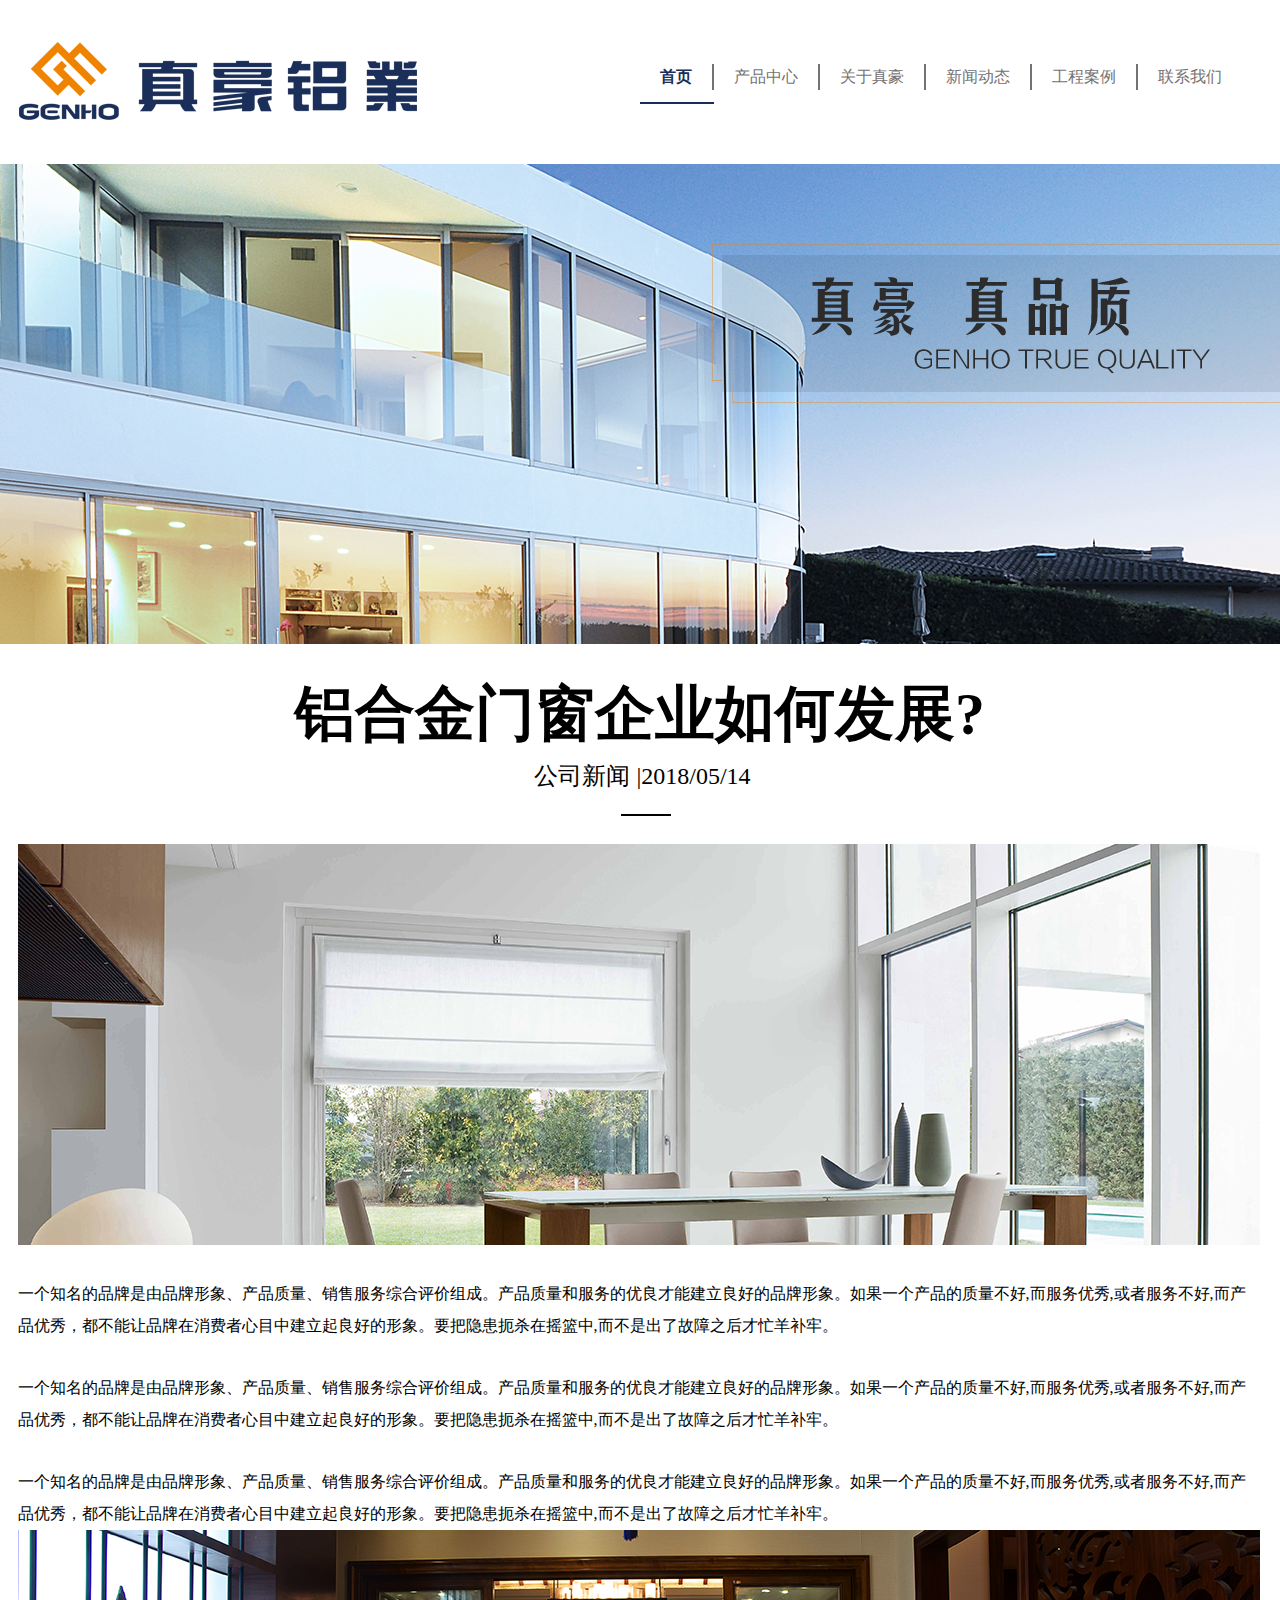
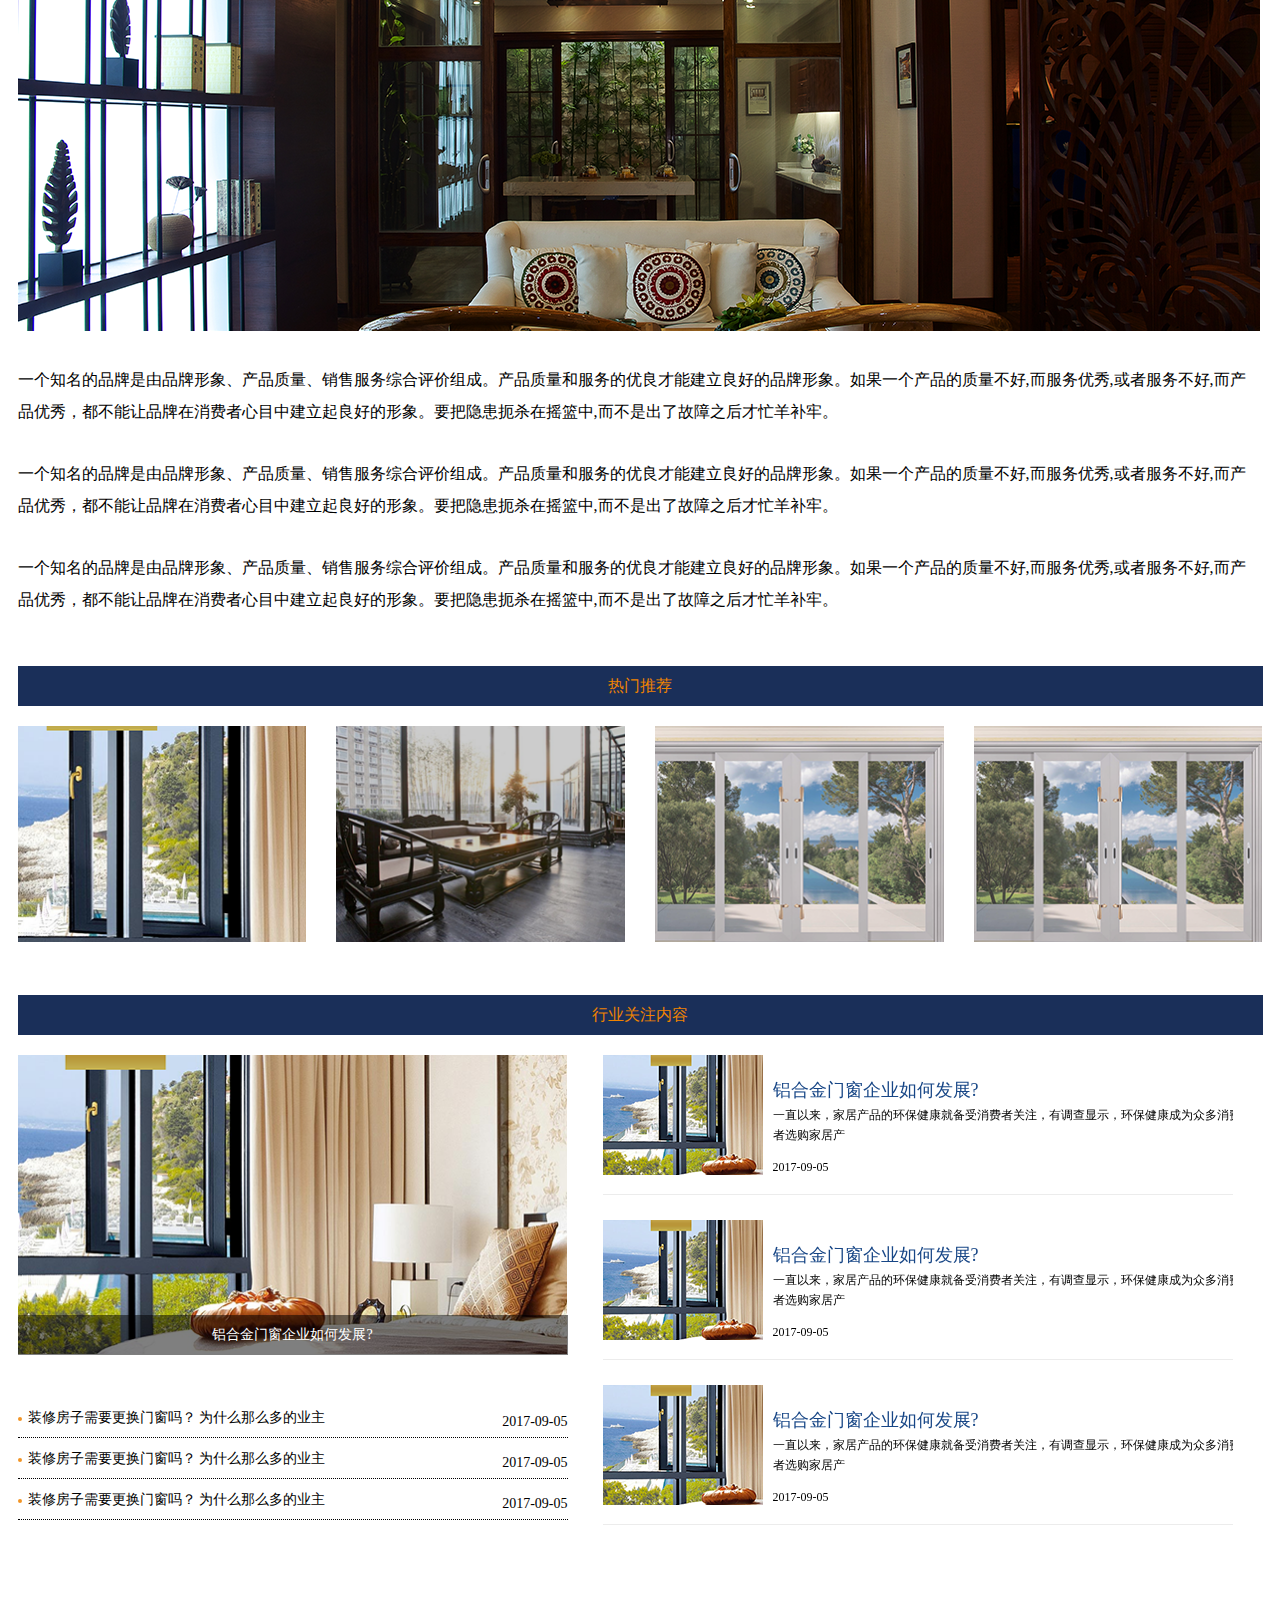
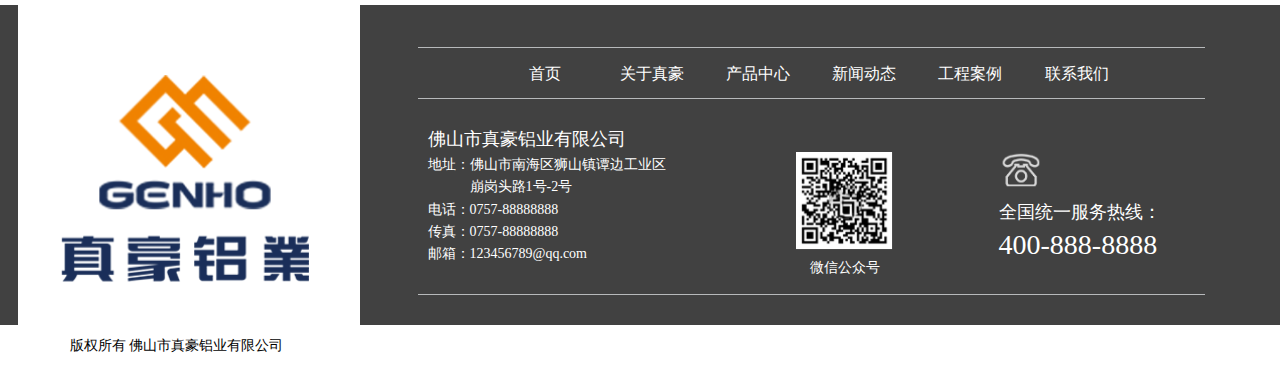
<file: news-content.html>
<!DOCTYPE html>
<html>

<head>
    <meta charset="UTF-8">
    <meta name="viewport" content="width=device-width, initial-scale=1.0">
    <meta http-equiv="X-UA-Compatible" content="ie=edge">
    <link rel="stylesheet" href="./css/swiper.min.css">
    <link rel="stylesheet" href="./css/animate.min.css">
    <link rel="stylesheet" href="./css/news-content.css">
    <link rel="stylesheet" href="./css/nav.css">
    <link rel="stylesheet" href="./css/footer.css">
    <title>Document</title>
</head>

<body>
    <div class="header">
        <div class="box">
            <div class="logo">
                <img src="./images/home/logo.png"/>
            </div>
            <ul class="nav">
                <li class="home active">
                    <p>首页</p>
                </li>
                <li class="product">
                    <p>产品中心</p>
                </li>
                <li class="about">
                    <p>关于真豪</p>
                </li>
                <li class="news">
                    <p>新闻动态</p>
                </li>
                <li class="case">
                    <p>工程案例</p>
                </li>
                <li class="contact">
                    <p>联系我们</p>
                </li>
            </ul>
        </div>
    </div>
    <div class="banner">

    </div>
    <div class="inner-news-content">
        <div class="box">
            <div class="title">
                <h1>铝合金门窗企业如何发展?</h1>
                <h2>公司新闻 |2018/05/14</h2>
            </div>
            <div class="content">
                <img src="image/news-content.png">
                <p>一个知名的品牌是由品牌形象、产品质量、销售服务综合评价组成。产品质量和服务的优良才能建立良好的品牌形象。如果一个产品的质量不好,而服务优秀,或者服务不好,而产
                    品优秀，都不能让品牌在消费者心目中建立起良好的形象。要把隐患扼杀在摇篮中,而不是出了故障之后才忙羊补牢。</p>
                <p>一个知名的品牌是由品牌形象、产品质量、销售服务综合评价组成。产品质量和服务的优良才能建立良好的品牌形象。如果一个产品的质量不好,而服务优秀,或者服务不好,而产
                    品优秀，都不能让品牌在消费者心目中建立起良好的形象。要把隐患扼杀在摇篮中,而不是出了故障之后才忙羊补牢。</p>
                <p>一个知名的品牌是由品牌形象、产品质量、销售服务综合评价组成。产品质量和服务的优良才能建立良好的品牌形象。如果一个产品的质量不好,而服务优秀,或者服务不好,而产
                    品优秀，都不能让品牌在消费者心目中建立起良好的形象。要把隐患扼杀在摇篮中,而不是出了故障之后才忙羊补牢。</p>
                <img src="image/news-content1.png">
                <p>一个知名的品牌是由品牌形象、产品质量、销售服务综合评价组成。产品质量和服务的优良才能建立良好的品牌形象。如果一个产品的质量不好,而服务优秀,或者服务不好,而产
                    品优秀，都不能让品牌在消费者心目中建立起良好的形象。要把隐患扼杀在摇篮中,而不是出了故障之后才忙羊补牢。</p>
                <p>一个知名的品牌是由品牌形象、产品质量、销售服务综合评价组成。产品质量和服务的优良才能建立良好的品牌形象。如果一个产品的质量不好,而服务优秀,或者服务不好,而产
                    品优秀，都不能让品牌在消费者心目中建立起良好的形象。要把隐患扼杀在摇篮中,而不是出了故障之后才忙羊补牢。</p>
                <p>一个知名的品牌是由品牌形象、产品质量、销售服务综合评价组成。产品质量和服务的优良才能建立良好的品牌形象。如果一个产品的质量不好,而服务优秀,或者服务不好,而产
                    品优秀，都不能让品牌在消费者心目中建立起良好的形象。要把隐患扼杀在摇篮中,而不是出了故障之后才忙羊补牢。</p>
                <div class="hot">
                    <div class="top">
                        <h1>热门推荐</h1>
                    </div>
                    <div class="display">
                        <div class="swiper-container" id="swiper1">
                            <div class="swiper-wrapper">
                                <div class="swiper-slide">
                                    <img class="message" src="image/news-display1.png">
                                </div>
                                <div class="swiper-slide">
                                    <img class="message" src="image/news-display2.png">
                                </div>
                                <div class="swiper-slide">
                                    <img class="message" src="image/news-display3.png">
                                </div>
                                <div class="swiper-slide">
                                    <img class="message" src="image/news-display3.png">
                                </div>
                                <div class="swiper-slide">
                                    <img class="message" src="image/news-display3.png">
                                </div>

                            </div>
                        </div>
                    </div>
                </div>
                <div class="hot">
                    <div class="top">
                        <h1>行业关注内容</h1>
                    </div>
                    <div class="display1">
                        <div class="left">
                            <a href="#">
                                <img src="image/news-left.png">
                                <div class="hover">
                                    <h2>铝合金门窗企业如何发展?</h2>
                                </div>
                            </a>
                            <ul>
                                <li>
                                    <a href="#">
                                        <span class="circle"></span>
                                        <h2>
                                            装修房子需要更换门窗吗？ 为什么那么多的业主
                                        </h2>
                                        <span class="time">2017-09-05</span>
                                    </a>
                                </li>
                                <li>
                                    <a href="#">
                                        <span class="circle"></span>
                                        <h2>
                                            装修房子需要更换门窗吗？ 为什么那么多的业主
                                        </h2>
                                        <span class="time">2017-09-05</span>
                                    </a>
                                </li>
                                <li>
                                    <a href="#">
                                        <span class="circle"></span>
                                        <h2>
                                            装修房子需要更换门窗吗？ 为什么那么多的业主
                                        </h2>
                                        <span class="time">2017-09-05</span>
                                    </a>
                                </li>

                            </ul>
                        </div>
                        <div class="right">
                            <div class="swiper-container" id="swiper2" style="height: 90%">
                                <div class="swiper-wrapper">
                                    <div class="swiper-slide">
                                        <a href="#">
                                            <img src="image/news-right.png">
                                            <h1>铝合金门窗企业如何发展?</h1>
                                            <p>

                                                一直以来，家居产品的环保健康就备受消费者关注，有调查显示，环保健康成为众多消费者选购家居产
                                            </p>
                                            <span class="time">2017-09-05</span>
                                            <div class="line"></div>
                                        </a>
                                    </div>
                                    <div class="swiper-slide">
                                        <a href="#">
                                            <img src="image/news-right.png">
                                            <h1>铝合金门窗企业如何发展?</h1>
                                            <p>

                                                一直以来，家居产品的环保健康就备受消费者关注，有调查显示，环保健康成为众多消费者选购家居产
                                            </p>
                                            <span class="time">2017-09-05</span>
                                            <div class="line"></div>
                                        </a>
                                    </div>
                                    <div class="swiper-slide">
                                        <a href="#">
                                            <img src="image/news-right.png">
                                            <h1>铝合金门窗企业如何发展?</h1>
                                            <p>

                                                一直以来，家居产品的环保健康就备受消费者关注，有调查显示，环保健康成为众多消费者选购家居产
                                            </p>
                                            <span class="time">2017-09-05</span>
                                            <div class="line"></div>
                                        </a>
                                    </div>
                                    <div class="swiper-slide">
                                        <a href="#">
                                            <img src="image/news-right.png">
                                            <h1>铝合金门窗企业如何发展?</h1>
                                            <p>

                                                一直以来，家居产品的环保健康就备受消费者关注，有调查显示，环保健康成为众多消费者选购家居产
                                            </p>
                                            <span class="time">2017-09-05</span>
                                            <div class="line"></div>
                                        </a>
                                    </div>
                                    <div class="swiper-slide">
                                        <a href="#">
                                            <img src="image/news-right.png">
                                            <h1>铝合金门窗企业如何发展?</h1>
                                            <p>

                                                一直以来，家居产品的环保健康就备受消费者关注，有调查显示，环保健康成为众多消费者选购家居产
                                            </p>
                                            <span class="time">2017-09-05</span>
                                            <div class="line"></div>
                                        </a>
                                    </div>
                                </div>
                            </div>
                        </div>
                    </div>
                </div>
            </div>
        </div>
    </div>
    <div class="home-footer">
        <div class="footer-top">
            <div class="top-container">
                <div class="footer-logo">
                    <img src="./images/home/footer-logo.png"/>
                </div>
                <div class="footer-text">
                    <ul class="footer-nav">
                        <li>首页</li>
                        <li>关于真豪</li>
                        <li>产品中心</li>
                        <li>新闻动态</li>
                        <li>工程案例</li>
                        <li>联系我们</li>
                    </ul>
                    <div class="footer-content">
                        <div class="address">
                            <p class="title">佛山市真豪铝业有限公司</p>
                            <div class="text">
                                <p>地址：</p>
                                <p>佛山市南海区狮山镇谭边工业区崩岗头路1号-2号</p>
                            </div>
                            <div class="text">
                                <p>电话：</p>
                                <p>0757-88888888</p>
                            </div>
                            <div class="text">
                                <p>传真：</p>
                                <p>0757-88888888</p>
                            </div>
                            <div class="text">
                                <p>邮箱：</p>
                                <p>123456789@qq.com</p>
                            </div>
                        </div>
                        <div class="code-pic">
                            <div class="pic-box">
                                <img src="./images/home/code.png"/>
                            </div>
                            <div class="pic-text">
                                <span>微信公众号</span>
                            </div>
                        </div>
                        <div class="contant-phone">
                            <div class="phone-pic">
                                <img src="./images/home/phone.png"/>
                            </div>
                            <div class="phone-text">全国统一服务热线：</div>
                            <div class="phone-num">400-888-8888</div>
                        </div>
                    </div>
                </div>
            </div>
        </div>
        <div class="footer-bottom"> 
            <p>版权所有  佛山市真豪铝业有限公司 </p>
        </div>
    </div>
    <script src="js/jquery-1.11.0.min.js"></script>
    <script src="js/swiper.min.js"></script>
    <script src="js/layer.js"></script>
    <script src="js/wow.min.js"></script>
    <script src="js/index.js"></script>

</body>

</html>
</file>
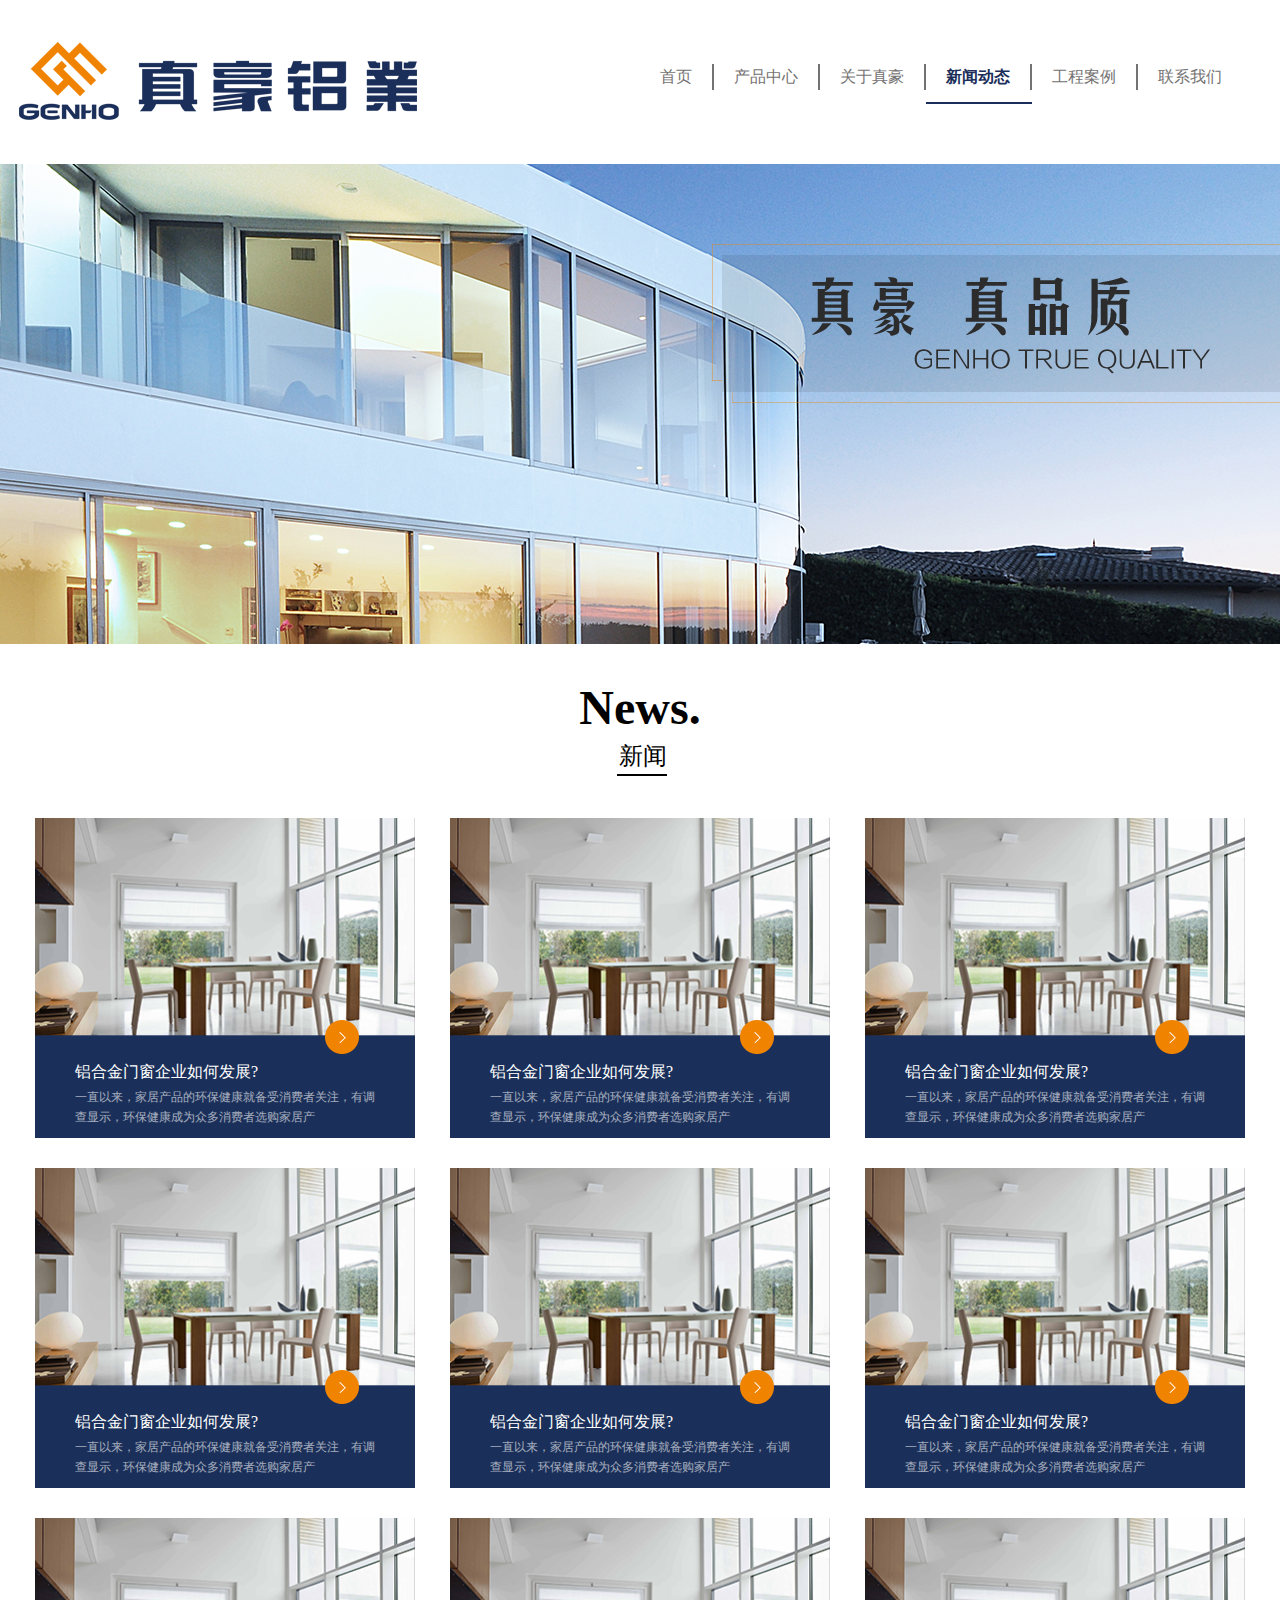
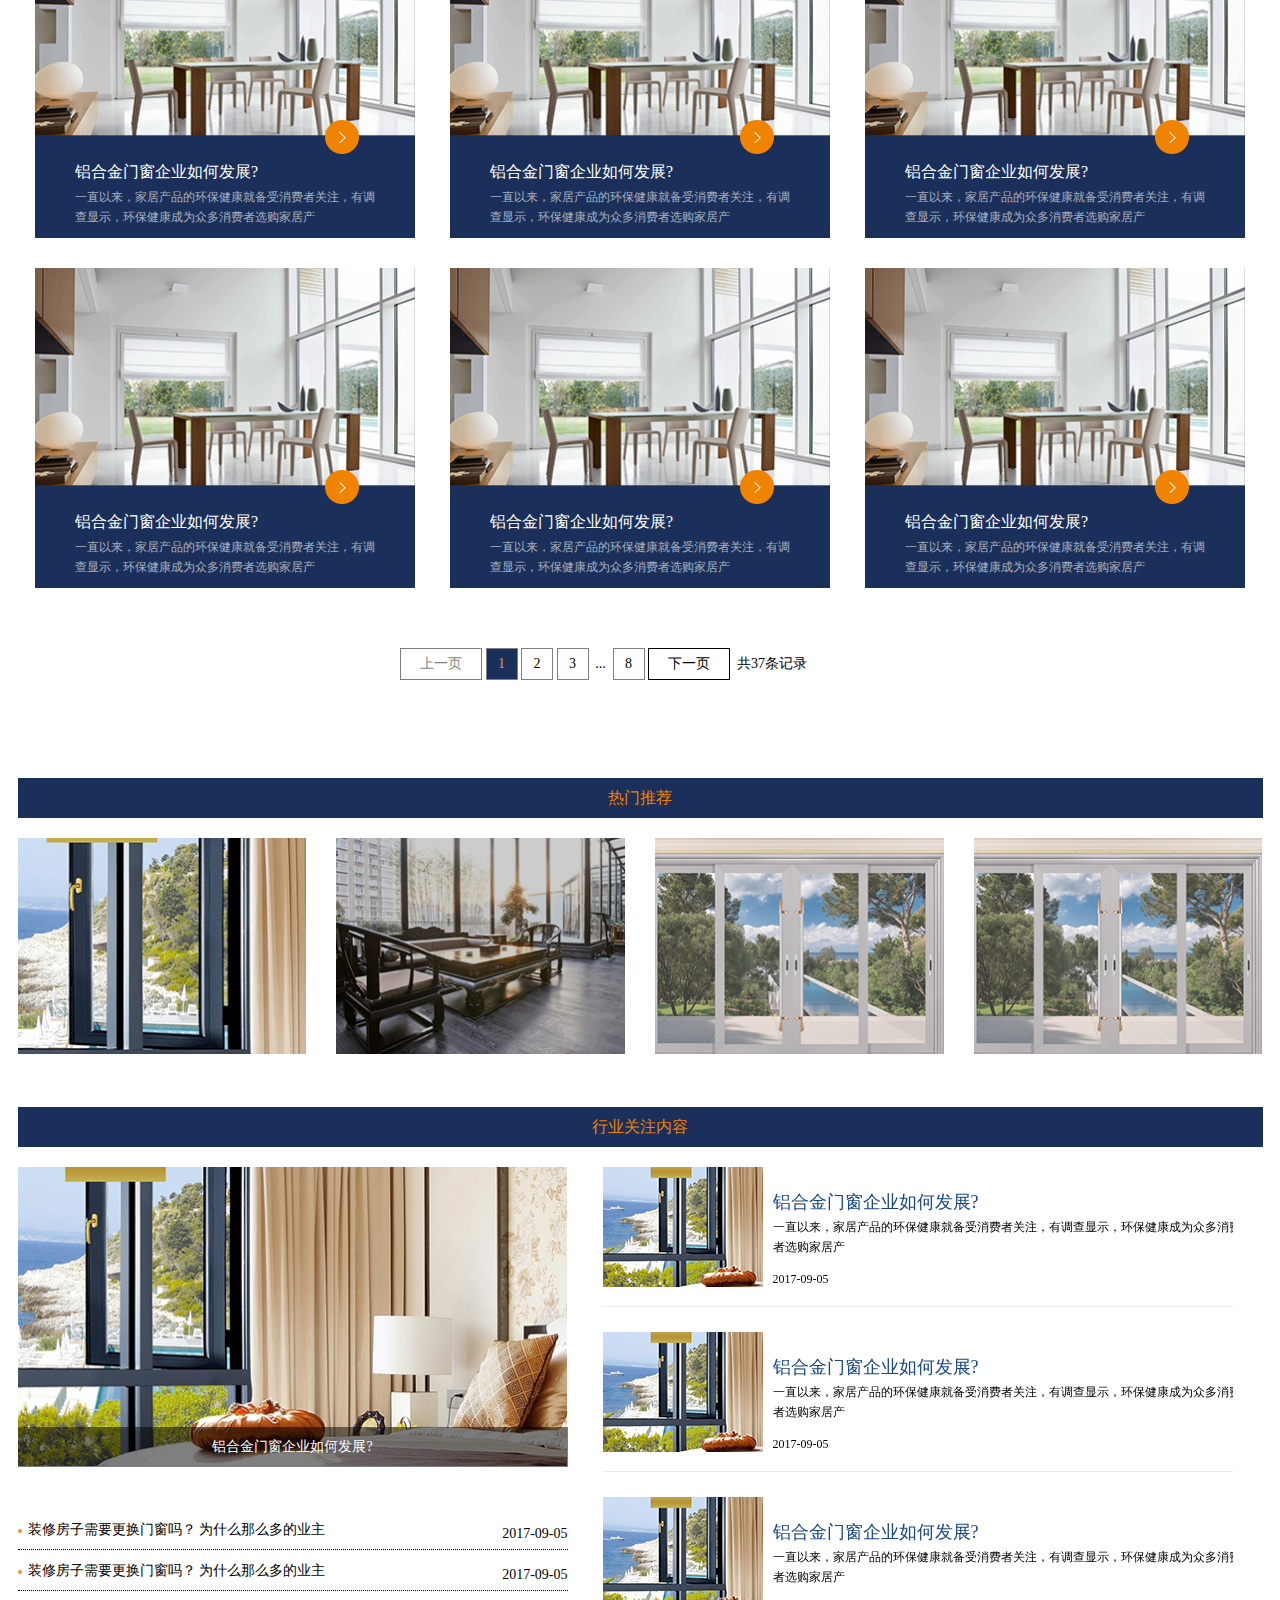
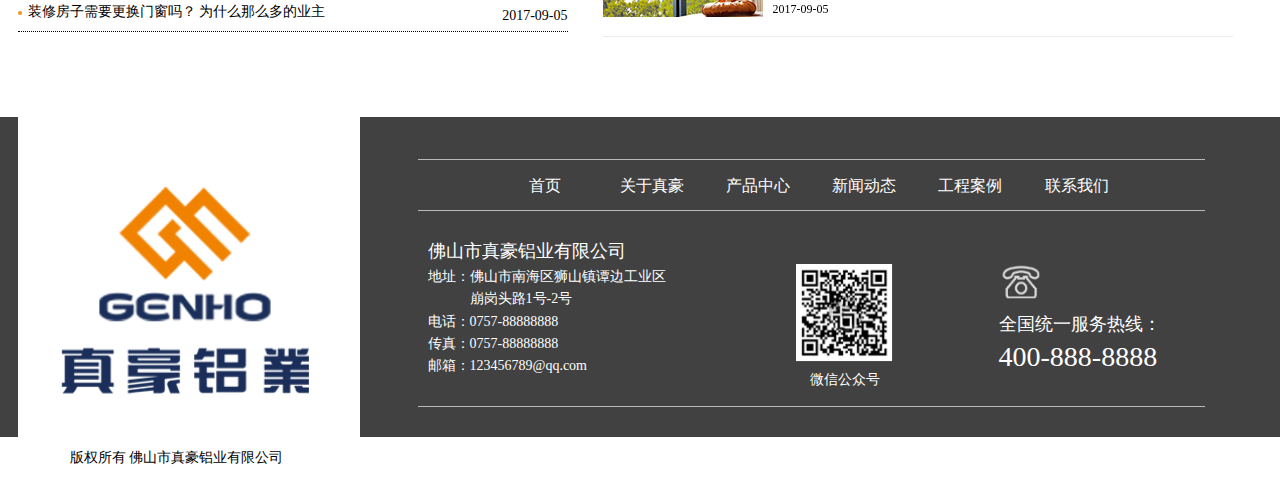
<file: news.html>
<!DOCTYPE html>
<html>

<head>
    <meta charset="UTF-8">
    <meta name="viewport" content="width=device-width, initial-scale=1.0">
    <meta http-equiv="X-UA-Compatible" content="ie=edge">
    <link rel="stylesheet" href="./css/swiper.min.css">
    <link rel="stylesheet" href="./css/animate.min.css">
    <link rel="stylesheet" href="./css/news.css">
    <link rel="stylesheet" href="./css/nav.css">
    <link rel="stylesheet" href="./css/footer.css">
    <title>Document</title>
</head>

<body>
<div class="header">
    <div class="box">
        <div class="logo">
            <img src="./images/home/logo.png"/>
        </div>
        <ul class="nav">
            <a href="index.html">
                <li class="home">
                    <p>首页</p>
                </li>
            </a>
            <a href="product.html">
                <li class="product">
                    <p>产品中心</p>
                </li>
            </a>
            <a href="about.html">
                <li class="about">
                    <p>关于真豪</p>
                </li>
            </a>
            <a href="news.html">
                <li class="news active">
                    <p>新闻动态</p>
                </li>
            </a>
            <a href="project.html">
                <li class="case">
                    <p>工程案例</p>
                </li>
            </a>
            <a href="contact.html">
                <li class="contact">
                    <p>联系我们</p>
                </li>
            </a>
        </ul>
    </div>
</div>
<div class="banner">

</div>
<div class="inner-news">
    <div class="box">
        <div class="title">
            <h1>News.</h1>
            <h2>新闻</h2>
        </div>
        <div class="content">
            <div class="content-item" style="display:block">
                <div class="news">
                    <div class="item">
                        <a href="#">
                            <div class="top">
                                <img src="image/news-new1.png">
                            </div>
                            <div class="bottom">
                                <h2> 铝合金门窗企业如何发展?</h2>
                                <p>一直以来，家居产品的环保健康就备受消费者关注，有调查显示，环保健康成为众多消费者选购家居产 </p>
                            </div>
                        </a>

                    </div>
                    <div class="item">
                        <a href="#">
                            <div class="top">
                                <img src="image/news-new1.png">
                            </div>
                            <div class="bottom">
                                <h2> 铝合金门窗企业如何发展?</h2>
                                <p>一直以来，家居产品的环保健康就备受消费者关注，有调查显示，环保健康成为众多消费者选购家居产 </p>
                            </div>
                        </a>

                    </div>
                    <div class="item">
                        <a href="#">
                            <div class="top">
                                <img src="image/news-new1.png">
                            </div>
                            <div class="bottom">
                                <h2> 铝合金门窗企业如何发展?</h2>
                                <p>一直以来，家居产品的环保健康就备受消费者关注，有调查显示，环保健康成为众多消费者选购家居产 </p>
                            </div>
                        </a>

                    </div>
                </div>
                <div class="news">
                    <div class="item">
                        <a href="#">
                            <div class="top">
                                <img src="image/news-new1.png">
                            </div>
                            <div class="bottom">
                                <h2> 铝合金门窗企业如何发展?</h2>
                                <p>一直以来，家居产品的环保健康就备受消费者关注，有调查显示，环保健康成为众多消费者选购家居产 </p>
                            </div>
                        </a>

                    </div>
                    <div class="item">
                        <a href="#">
                            <div class="top">
                                <img src="image/news-new1.png">
                            </div>
                            <div class="bottom">
                                <h2> 铝合金门窗企业如何发展?</h2>
                                <p>一直以来，家居产品的环保健康就备受消费者关注，有调查显示，环保健康成为众多消费者选购家居产 </p>
                            </div>
                        </a>

                    </div>
                    <div class="item">
                        <a href="#">
                            <div class="top">
                                <img src="image/news-new1.png">
                            </div>
                            <div class="bottom">
                                <h2> 铝合金门窗企业如何发展?</h2>
                                <p>一直以来，家居产品的环保健康就备受消费者关注，有调查显示，环保健康成为众多消费者选购家居产 </p>
                            </div>
                        </a>

                    </div>
                </div>
                <div class="news">
                    <div class="item">
                        <a href="#">
                            <div class="top">
                                <img src="image/news-new1.png">
                            </div>
                            <div class="bottom">
                                <h2> 铝合金门窗企业如何发展?</h2>
                                <p>一直以来，家居产品的环保健康就备受消费者关注，有调查显示，环保健康成为众多消费者选购家居产 </p>
                            </div>
                        </a>

                    </div>
                    <div class="item">
                        <a href="#">
                            <div class="top">
                                <img src="image/news-new1.png">
                            </div>
                            <div class="bottom">
                                <h2> 铝合金门窗企业如何发展?</h2>
                                <p>一直以来，家居产品的环保健康就备受消费者关注，有调查显示，环保健康成为众多消费者选购家居产 </p>
                            </div>
                        </a>

                    </div>
                    <div class="item">
                        <a href="#">
                            <div class="top">
                                <img src="image/news-new1.png">
                            </div>
                            <div class="bottom">
                                <h2> 铝合金门窗企业如何发展?</h2>
                                <p>一直以来，家居产品的环保健康就备受消费者关注，有调查显示，环保健康成为众多消费者选购家居产 </p>
                            </div>
                        </a>

                    </div>
                </div>
                <div class="news">
                    <div class="item">
                        <a href="#">
                            <div class="top">
                                <img src="image/news-new1.png">
                            </div>
                            <div class="bottom">
                                <h2> 铝合金门窗企业如何发展?</h2>
                                <p>一直以来，家居产品的环保健康就备受消费者关注，有调查显示，环保健康成为众多消费者选购家居产 </p>
                            </div>
                        </a>

                    </div>
                    <div class="item">
                        <a href="#">
                            <div class="top">
                                <img src="image/news-new1.png">
                            </div>
                            <div class="bottom">
                                <h2> 铝合金门窗企业如何发展?</h2>
                                <p>一直以来，家居产品的环保健康就备受消费者关注，有调查显示，环保健康成为众多消费者选购家居产 </p>
                            </div>
                        </a>

                    </div>
                    <div class="item">
                        <a href="#">
                            <div class="top">
                                <img src="image/news-new1.png">
                            </div>
                            <div class="bottom">
                                <h2> 铝合金门窗企业如何发展?</h2>
                                <p>一直以来，家居产品的环保健康就备受消费者关注，有调查显示，环保健康成为众多消费者选购家居产 </p>
                            </div>
                        </a>

                    </div>
                </div>
            </div>
            <div class="content-item" style="display: none;">
                <div class="news">
                    <div class="item">
                        <a href="#">
                            <div class="top">
                                <img src="image/news-new1.png">
                            </div>
                            <div class="bottom">
                                <h2> 铝合金门窗企业如何发展?</h2>
                                <p>一直以来，家居产品的环保健康就备受消费者关注，有调查显示，环保健康成为众多消费者选购家居产 </p>
                            </div>
                        </a>

                    </div>
                    <div class="item">
                        <a href="#">
                            <div class="top">
                                <img src="image/news-new1.png">
                            </div>
                            <div class="bottom">
                                <h2> 铝合金门窗企业如何发展?</h2>
                                <p>一直以来，家居产品的环保健康就备受消费者关注，有调查显示，环保健康成为众多消费者选购家居产 </p>
                            </div>
                        </a>

                    </div>
                    <div class="item">
                        <a href="#">
                            <div class="top">
                                <img src="image/news-new1.png">
                            </div>
                            <div class="bottom">
                                <h2> 铝合金门窗企业如何发展?</h2>
                                <p>一直以来，家居产品的环保健康就备受消费者关注，有调查显示，环保健康成为众多消费者选购家居产 </p>
                            </div>
                        </a>

                    </div>
                </div>
                <div class="news">
                    <div class="item">
                        <a href="#">
                            <div class="top">
                                <img src="image/news-new1.png">
                            </div>
                            <div class="bottom">
                                <h2> 铝合金门窗企业如何发展?</h2>
                                <p>一直以来，家居产品的环保健康就备受消费者关注，有调查显示，环保健康成为众多消费者选购家居产 </p>
                            </div>
                        </a>

                    </div>
                    <div class="item">
                        <a href="#">
                            <div class="top">
                                <img src="image/news-new1.png">
                            </div>
                            <div class="bottom">
                                <h2> 铝合金门窗企业如何发展?</h2>
                                <p>一直以来，家居产品的环保健康就备受消费者关注，有调查显示，环保健康成为众多消费者选购家居产 </p>
                            </div>
                        </a>

                    </div>
                    <div class="item">
                        <a href="#">
                            <div class="top">
                                <img src="image/news-new1.png">
                            </div>
                            <div class="bottom">
                                <h2> 铝合金门窗企业如何发展?</h2>
                                <p>一直以来，家居产品的环保健康就备受消费者关注，有调查显示，环保健康成为众多消费者选购家居产 </p>
                            </div>
                        </a>

                    </div>
                </div>
                <div class="news">
                    <div class="item">
                        <a href="#">
                            <div class="top">
                                <img src="image/news-new1.png">
                            </div>
                            <div class="bottom">
                                <h2> 铝合金门窗企业如何发展?</h2>
                                <p>一直以来，家居产品的环保健康就备受消费者关注，有调查显示，环保健康成为众多消费者选购家居产 </p>
                            </div>
                        </a>

                    </div>
                    <div class="item">
                        <a href="#">
                            <div class="top">
                                <img src="image/news-new1.png">
                            </div>
                            <div class="bottom">
                                <h2> 铝合金门窗企业如何发展?</h2>
                                <p>一直以来，家居产品的环保健康就备受消费者关注，有调查显示，环保健康成为众多消费者选购家居产 </p>
                            </div>
                        </a>

                    </div>
                    <div class="item">
                        <a href="#">
                            <div class="top">
                                <img src="image/news-new1.png">
                            </div>
                            <div class="bottom">
                                <h2> 铝合金门窗企业如何发展?</h2>
                                <p>一直以来，家居产品的环保健康就备受消费者关注，有调查显示，环保健康成为众多消费者选购家居产 </p>
                            </div>
                        </a>

                    </div>
                </div>
                <div class="news">
                    <div class="item">
                        <a href="#">
                            <div class="top">
                                <img src="image/news-new1.png">
                            </div>
                            <div class="bottom">
                                <h2> 铝合金门窗企业如何发展?</h2>
                                <p>一直以来，家居产品的环保健康就备受消费者关注，有调查显示，环保健康成为众多消费者选购家居产 </p>
                            </div>
                        </a>

                    </div>
                    <div class="item">
                        <a href="#">
                            <div class="top">
                                <img src="image/news-new1.png">
                            </div>
                            <div class="bottom">
                                <h2> 铝合金门窗企业如何发展?</h2>
                                <p>一直以来，家居产品的环保健康就备受消费者关注，有调查显示，环保健康成为众多消费者选购家居产 </p>
                            </div>
                        </a>

                    </div>
                    <div class="item">
                        <a href="#">
                            <div class="top">
                                <img src="image/news-new1.png">
                            </div>
                            <div class="bottom">
                                <h2> 铝合金门窗企业如何发展?</h2>
                                <p>一直以来，家居产品的环保健康就备受消费者关注，有调查显示，环保健康成为众多消费者选购家居产 </p>
                            </div>
                        </a>

                    </div>
                </div>
            </div>
            <div class="content-item" style="display:none">
                <div class="news">
                    <div class="item">
                        <a href="#">
                            <div class="top">
                                <img src="image/news-new1.png">
                            </div>
                            <div class="bottom">
                                <h2> 铝合金门窗企业如何发展?</h2>
                                <p>一直以来，家居产品的环保健康就备受消费者关注，有调查显示，环保健康成为众多消费者选购家居产 </p>
                            </div>
                        </a>

                    </div>
                    <div class="item">
                        <a href="#">
                            <div class="top">
                                <img src="image/news-new1.png">
                            </div>
                            <div class="bottom">
                                <h2> 铝合金门窗企业如何发展?</h2>
                                <p>一直以来，家居产品的环保健康就备受消费者关注，有调查显示，环保健康成为众多消费者选购家居产 </p>
                            </div>
                        </a>

                    </div>
                    <div class="item">
                        <a href="#">
                            <div class="top">
                                <img src="image/news-new1.png">
                            </div>
                            <div class="bottom">
                                <h2> 铝合金门窗企业如何发展?</h2>
                                <p>一直以来，家居产品的环保健康就备受消费者关注，有调查显示，环保健康成为众多消费者选购家居产 </p>
                            </div>
                        </a>

                    </div>
                </div>
                <div class="news">
                    <div class="item">
                        <a href="#">
                            <div class="top">
                                <img src="image/news-new1.png">
                            </div>
                            <div class="bottom">
                                <h2> 铝合金门窗企业如何发展?</h2>
                                <p>一直以来，家居产品的环保健康就备受消费者关注，有调查显示，环保健康成为众多消费者选购家居产 </p>
                            </div>
                        </a>

                    </div>
                    <div class="item">
                        <a href="#">
                            <div class="top">
                                <img src="image/news-new1.png">
                            </div>
                            <div class="bottom">
                                <h2> 铝合金门窗企业如何发展?</h2>
                                <p>一直以来，家居产品的环保健康就备受消费者关注，有调查显示，环保健康成为众多消费者选购家居产 </p>
                            </div>
                        </a>

                    </div>
                    <div class="item">
                        <a href="#">
                            <div class="top">
                                <img src="image/news-new1.png">
                            </div>
                            <div class="bottom">
                                <h2> 铝合金门窗企业如何发展?</h2>
                                <p>一直以来，家居产品的环保健康就备受消费者关注，有调查显示，环保健康成为众多消费者选购家居产 </p>
                            </div>
                        </a>

                    </div>
                </div>
                <div class="news">
                    <div class="item">
                        <a href="#">
                            <div class="top">
                                <img src="image/news-new1.png">
                            </div>
                            <div class="bottom">
                                <h2> 铝合金门窗企业如何发展?</h2>
                                <p>一直以来，家居产品的环保健康就备受消费者关注，有调查显示，环保健康成为众多消费者选购家居产 </p>
                            </div>
                        </a>

                    </div>
                    <div class="item">
                        <a href="#">
                            <div class="top">
                                <img src="image/news-new1.png">
                            </div>
                            <div class="bottom">
                                <h2> 铝合金门窗企业如何发展?</h2>
                                <p>一直以来，家居产品的环保健康就备受消费者关注，有调查显示，环保健康成为众多消费者选购家居产 </p>
                            </div>
                        </a>

                    </div>
                    <div class="item">
                        <a href="#">
                            <div class="top">
                                <img src="image/news-new1.png">
                            </div>
                            <div class="bottom">
                                <h2> 铝合金门窗企业如何发展?</h2>
                                <p>一直以来，家居产品的环保健康就备受消费者关注，有调查显示，环保健康成为众多消费者选购家居产 </p>
                            </div>
                        </a>

                    </div>
                </div>
                <div class="news">
                    <div class="item">
                        <a href="#">
                            <div class="top">
                                <img src="image/news-new1.png">
                            </div>
                            <div class="bottom">
                                <h2> 铝合金门窗企业如何发展?</h2>
                                <p>一直以来，家居产品的环保健康就备受消费者关注，有调查显示，环保健康成为众多消费者选购家居产 </p>
                            </div>
                        </a>

                    </div>
                    <div class="item">
                        <a href="#">
                            <div class="top">
                                <img src="image/news-new1.png">
                            </div>
                            <div class="bottom">
                                <h2> 铝合金门窗企业如何发展?</h2>
                                <p>一直以来，家居产品的环保健康就备受消费者关注，有调查显示，环保健康成为众多消费者选购家居产 </p>
                            </div>
                        </a>

                    </div>
                    <div class="item">
                        <a href="#">
                            <div class="top">
                                <img src="image/news-new1.png">
                            </div>
                            <div class="bottom">
                                <h2> 铝合金门窗企业如何发展?</h2>
                                <p>一直以来，家居产品的环保健康就备受消费者关注，有调查显示，环保健康成为众多消费者选购家居产 </p>
                            </div>
                        </a>

                    </div>
                </div>
            </div>

            <div class="pages">
                <span class="previous  cannotClick">上一页</span>
                <span class="num now">1</span>
                <span class="num">2</span>
                <span class="num">3</span>
                <span class="num" style="display: none">4</span>
                <span class="num" style="display: none">5</span>
                <span class="num" style="display: none">6</span>
                <span class="num" style="display: none">7</span>
                <span class="shenglue">...</span>
                <span class="num">8</span>
                <span class="next">下一页</span>
                <span> &nbsp共37条记录</span>

            </div>
            <div class="hot">
                <div class="top">
                    <h1>热门推荐</h1>
                </div>
                <div class="display">
                    <div class="swiper-container" id="swiper1">
                        <div class="swiper-wrapper">
                            <div class="swiper-slide">
                                <img class="message" src="image/news-display1.png">
                            </div>
                            <div class="swiper-slide">
                                <img class="message" src="image/news-display2.png">
                            </div>
                            <div class="swiper-slide">
                                <img class="message" src="image/news-display3.png">
                            </div>
                            <div class="swiper-slide">
                                <img class="message" src="image/news-display3.png">
                            </div>
                            <div class="swiper-slide">
                                <img class="message" src="image/news-display3.png">
                            </div>

                        </div>
                    </div>
                </div>
            </div>
            <div class="hot">
                <div class="top">
                    <h1>行业关注内容</h1>
                </div>
                <div class="display1">
                    <div class="left">
                        <a href="#">
                            <img src="image/news-left.png">
                            <div class="hover">
                                <h2>铝合金门窗企业如何发展?</h2>
                            </div>
                        </a>
                        <ul>
                            <li>
                                <a href="#">
                                    <span class="circle"></span>
                                    <h2>
                                        装修房子需要更换门窗吗？ 为什么那么多的业主
                                    </h2>
                                    <span class="time">2017-09-05</span>
                                </a>
                            </li>
                            <li>
                                <a href="#">
                                    <span class="circle"></span>
                                    <h2>
                                        装修房子需要更换门窗吗？ 为什么那么多的业主
                                    </h2>
                                    <span class="time">2017-09-05</span>
                                </a>
                            </li>
                            <li>
                                <a href="#">
                                    <span class="circle"></span>
                                    <h2>
                                        装修房子需要更换门窗吗？ 为什么那么多的业主
                                    </h2>
                                    <span class="time">2017-09-05</span>
                                </a>
                            </li>

                        </ul>
                    </div>
                    <div class="right">
                        <div class="swiper-container" id="swiper2" style="height: 90%">
                            <div class="swiper-wrapper">
                                <div class="swiper-slide">
                                    <a href="#">
                                        <img src="image/news-right.png">
                                        <h1>铝合金门窗企业如何发展?</h1>
                                        <p>

                                            一直以来，家居产品的环保健康就备受消费者关注，有调查显示，环保健康成为众多消费者选购家居产
                                        </p>
                                        <span class="time">2017-09-05</span>
                                        <div class="line"></div>
                                    </a>
                                </div>
                                <div class="swiper-slide">
                                    <a href="#">
                                        <img src="image/news-right.png">
                                        <h1>铝合金门窗企业如何发展?</h1>
                                        <p>

                                            一直以来，家居产品的环保健康就备受消费者关注，有调查显示，环保健康成为众多消费者选购家居产
                                        </p>
                                        <span class="time">2017-09-05</span>
                                        <div class="line"></div>
                                    </a>
                                </div>
                                <div class="swiper-slide">
                                    <a href="#">
                                        <img src="image/news-right.png">
                                        <h1>铝合金门窗企业如何发展?</h1>
                                        <p>

                                            一直以来，家居产品的环保健康就备受消费者关注，有调查显示，环保健康成为众多消费者选购家居产
                                        </p>
                                        <span class="time">2017-09-05</span>
                                        <div class="line"></div>
                                    </a>
                                </div>
                                <div class="swiper-slide">
                                    <a href="#">
                                        <img src="image/news-right.png">
                                        <h1>铝合金门窗企业如何发展?</h1>
                                        <p>

                                            一直以来，家居产品的环保健康就备受消费者关注，有调查显示，环保健康成为众多消费者选购家居产
                                        </p>
                                        <span class="time">2017-09-05</span>
                                        <div class="line"></div>
                                    </a>
                                </div>
                                <div class="swiper-slide">
                                    <a href="#">
                                        <img src="image/news-right.png">
                                        <h1>铝合金门窗企业如何发展?</h1>
                                        <p>

                                            一直以来，家居产品的环保健康就备受消费者关注，有调查显示，环保健康成为众多消费者选购家居产
                                        </p>
                                        <span class="time">2017-09-05</span>
                                        <div class="line"></div>
                                    </a>
                                </div>

                            </div>
                        </div>
                    </div>
                </div>
            </div>

        </div>
    </div>
</div>
<div class="home-footer">
    <div class="footer-top">
        <div class="top-container">
            <div class="footer-logo">
                <img src="./images/home/footer-logo.png"/>
            </div>
            <div class="footer-text">
                <ul class="footer-nav">
                    <li>首页</li>
                    <li>关于真豪</li>
                    <li>产品中心</li>
                    <li>新闻动态</li>
                    <li>工程案例</li>
                    <li>联系我们</li>
                </ul>
                <div class="footer-content">
                    <div class="address">
                        <p class="title">佛山市真豪铝业有限公司</p>
                        <div class="text">
                            <p>地址：</p>
                            <p>佛山市南海区狮山镇谭边工业区崩岗头路1号-2号</p>
                        </div>
                        <div class="text">
                            <p>电话：</p>
                            <p>0757-88888888</p>
                        </div>
                        <div class="text">
                            <p>传真：</p>
                            <p>0757-88888888</p>
                        </div>
                        <div class="text">
                            <p>邮箱：</p>
                            <p>123456789@qq.com</p>
                        </div>
                    </div>
                    <div class="code-pic">
                        <div class="pic-box">
                            <img src="./images/home/code.png"/>
                        </div>
                        <div class="pic-text">
                            <span>微信公众号</span>
                        </div>
                    </div>
                    <div class="contant-phone">
                        <div class="phone-pic">
                            <img src="./images/home/phone.png"/>
                        </div>
                        <div class="phone-text">全国统一服务热线：</div>
                        <div class="phone-num">400-888-8888</div>
                    </div>
                </div>
            </div>
        </div>
    </div>
    <div class="footer-bottom"> 
        <p>版权所有  佛山市真豪铝业有限公司 </p>
    </div>
</div>
<script src="js/jquery-1.11.0.min.js"></script>
<script src="js/swiper.min.js"></script>
<script src="js/layer.js"></script>
<script src="js/wow.min.js"></script>
<script src="js/index.js"></script>


</body>

</html>
</file>
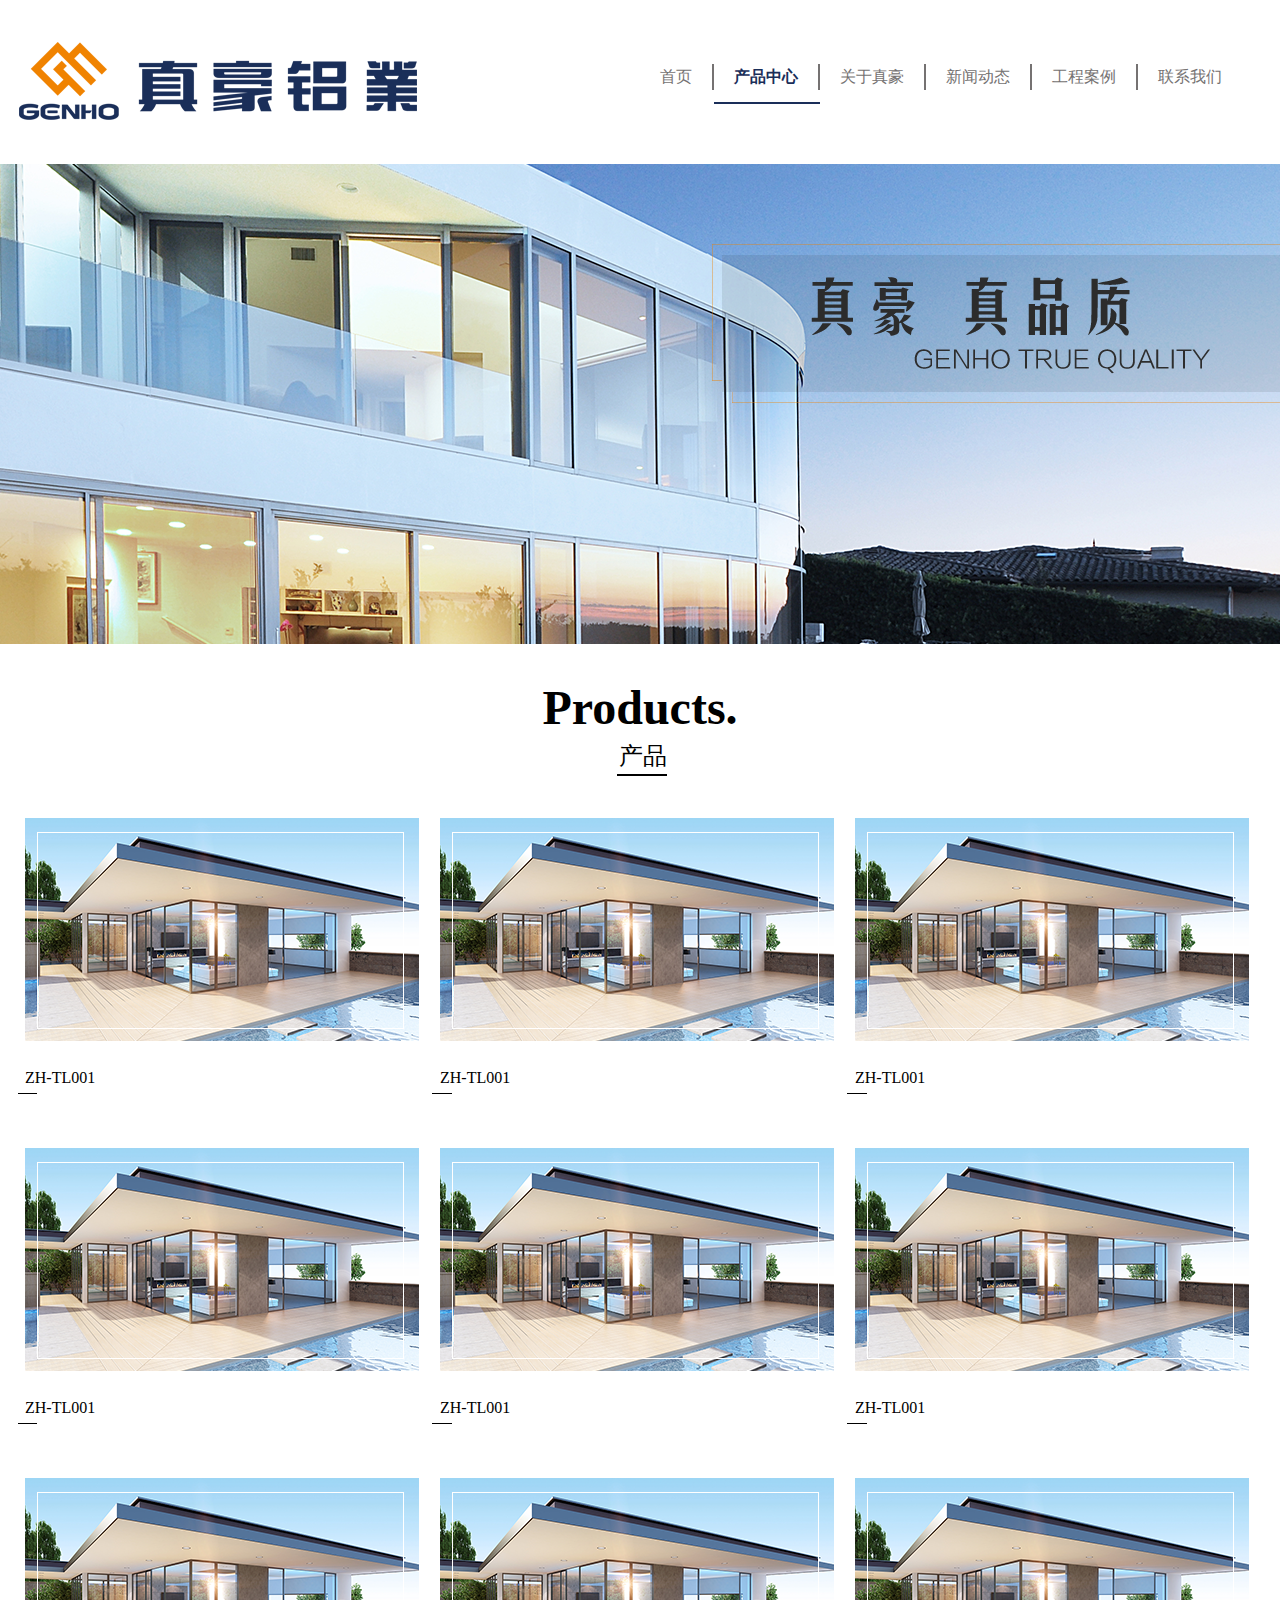
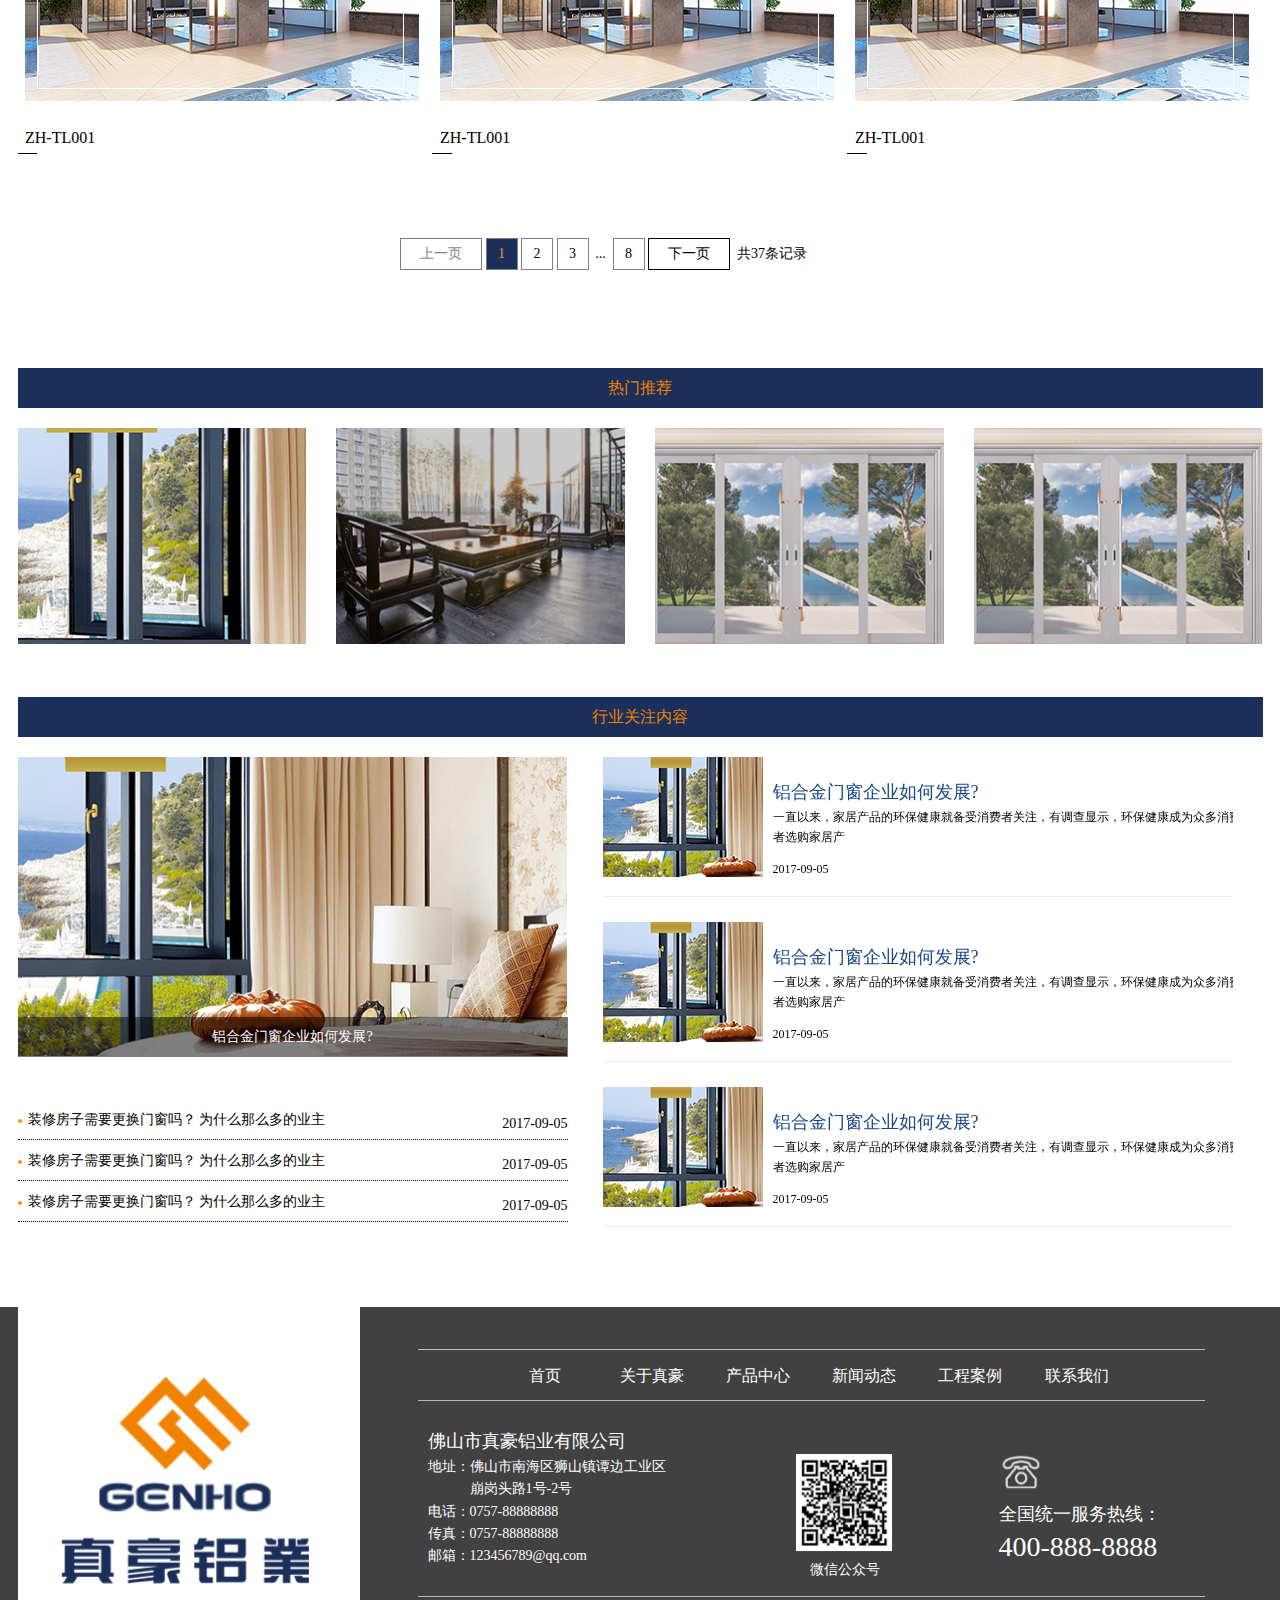
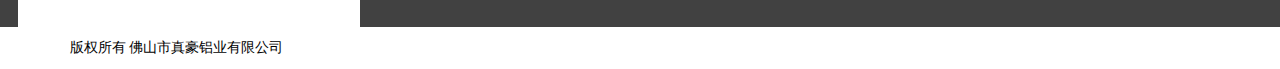
<file: product.html>
<!DOCTYPE html>
<html>

<head>
    <meta charset="UTF-8">
    <meta name="viewport" content="width=device-width, initial-scale=1.0">
    <meta http-equiv="X-UA-Compatible" content="ie=edge">
    <link rel="stylesheet" href="./css/swiper.min.css">
    <link rel="stylesheet" href="./css/animate.min.css">
    <link rel="stylesheet" href="./css/product.css">
    <link rel="stylesheet" href="./css/nav.css">
    <link rel="stylesheet" href="./css/footer.css">
    <title>Document</title>
</head>

<body>
<div class="header">
    <div class="box">
        <div class="logo">
            <img src="./images/home/logo.png"/>
        </div>
        <ul class="nav">
            <a href="index.html">
                <li class="home ">
                    <p>首页</p>
                </li>
            </a>
            <a href="product.html">
                <li class="product active">
                    <p>产品中心</p>
                </li>
            </a>
            <a href="about.html">
                <li class="about">
                    <p>关于真豪</p>
                </li>
            </a>
            <a href="news.html">
                <li class="news">
                    <p>新闻动态</p>
                </li>
            </a>
            <a href="project.html">
                <li class="case">
                    <p>工程案例</p>
                </li>
            </a>
            <a href="contact.html">
                <li class="contact">
                    <p>联系我们</p>
                </li>
            </a>
        </ul>
    </div>
</div>
    <div class="banner">

    </div>
    <div class="inner-product">
        <div class="box">
            <div class="title">
                <h1>Products.</h1>
                <h2>产品</h2>
            </div>
            <div class="content">
                <div class="content-item" style="display:block">
                    <div class="news">
                        <div class="item">
                            <a href="#">
                                <div class="top">
                                    <img src="image/product.png">
                                </div>
                                <div class="bottom">
                                    <h2> ZH-TL001</h2>
                                </div>
                            </a>
                        </div>
                        <div class="item">
                            <a href="#">
                                <div class="top">
                                    <img src="image/product.png">
                                </div>
                                <div class="bottom">
                                    <h2> ZH-TL001</h2>
                                </div>
                            </a>
                        </div>
                        <div class="item">
                            <a href="#">
                                <div class="top">
                                    <img src="image/product.png">
                                </div>
                                <div class="bottom">
                                    <h2> ZH-TL001</h2>
                                </div>
                            </a>
                        </div>
                    </div>
                    <div class="news">
                        <div class="item">
                            <a href="#">
                                <div class="top">
                                    <img src="image/product.png">
                                </div>
                                <div class="bottom">
                                    <h2> ZH-TL001</h2>
                                </div>
                            </a>
                        </div>
                        <div class="item">
                            <a href="#">
                                <div class="top">
                                    <img src="image/product.png">
                                </div>
                                <div class="bottom">
                                    <h2> ZH-TL001</h2>
                                </div>
                            </a>
                        </div>
                        <div class="item">
                            <a href="#">
                                <div class="top">
                                    <img src="image/product.png">
                                </div>
                                <div class="bottom">
                                    <h2> ZH-TL001</h2>
                                </div>
                            </a>
                        </div>
                    </div>
                    <div class="news">
                        <div class="item">
                            <a href="#">
                                <div class="top">
                                    <img src="image/product.png">
                                </div>
                                <div class="bottom">
                                    <h2> ZH-TL001</h2>
                                </div>
                            </a>
                        </div>
                        <div class="item">
                            <a href="#">
                                <div class="top">
                                    <img src="image/product.png">
                                </div>
                                <div class="bottom">
                                    <h2> ZH-TL001</h2>
                                </div>
                            </a>
                        </div>
                        <div class="item">
                            <a href="#">
                                <div class="top">
                                    <img src="image/product.png">
                                </div>
                                <div class="bottom">
                                    <h2> ZH-TL001</h2>
                                </div>
                            </a>
                        </div>
                    </div>
                </div>
                <div class="content-item" style="display:none">
                    <div class="news">
                        <div class="item">
                            <a href="#">
                                <div class="top">
                                    <img src="image/product.png">
                                </div>
                                <div class="bottom">
                                    <h2> ZH-TL001</h2>
                                </div>
                            </a>
                        </div>
                        <div class="item">
                            <a href="#">
                                <div class="top">
                                    <img src="image/product.png">
                                </div>
                                <div class="bottom">
                                    <h2> ZH-TL001</h2>
                                </div>
                            </a>
                        </div>
                        <div class="item">
                            <a href="#">
                                <div class="top">
                                    <img src="image/product.png">
                                </div>
                                <div class="bottom">
                                    <h2> ZH-TL001</h2>
                                </div>
                            </a>
                        </div>
                    </div>
                    <div class="news">
                        <div class="item">
                            <a href="#">
                                <div class="top">
                                    <img src="image/product.png">
                                </div>
                                <div class="bottom">
                                    <h2> ZH-TL001</h2>
                                </div>
                            </a>
                        </div>
                        <div class="item">
                            <a href="#">
                                <div class="top">
                                    <img src="image/product.png">
                                </div>
                                <div class="bottom">
                                    <h2> ZH-TL001</h2>
                                </div>
                            </a>
                        </div>
                        <div class="item">
                            <a href="#">
                                <div class="top">
                                    <img src="image/product.png">
                                </div>
                                <div class="bottom">
                                    <h2> ZH-TL001</h2>
                                </div>
                            </a>
                        </div>
                    </div>
                    <div class="news">
                        <div class="item">
                            <a href="#">
                                <div class="top">
                                    <img src="image/product.png">
                                </div>
                                <div class="bottom">
                                    <h2> ZH-TL001</h2>
                                </div>
                            </a>
                        </div>
                        <div class="item">
                            <a href="#">
                                <div class="top">
                                    <img src="image/product.png">
                                </div>
                                <div class="bottom">
                                    <h2> ZH-TL001</h2>
                                </div>
                            </a>
                        </div>
                        <div class="item">
                            <a href="#">
                                <div class="top">
                                    <img src="image/product.png">
                                </div>
                                <div class="bottom">
                                    <h2> ZH-TL001</h2>
                                </div>
                            </a>
                        </div>
                    </div>
                </div>
                <div class="content-item" style="display:none">
                    <div class="news">
                        <div class="item">
                            <a href="#">
                                <div class="top">
                                    <img src="image/product.png">
                                </div>
                                <div class="bottom">
                                    <h2> ZH-TL001</h2>
                                </div>
                            </a>
                        </div>
                        <div class="item">
                            <a href="#">
                                <div class="top">
                                    <img src="image/product.png">
                                </div>
                                <div class="bottom">
                                    <h2> ZH-TL001</h2>
                                </div>
                            </a>
                        </div>
                        <div class="item">
                            <a href="#">
                                <div class="top">
                                    <img src="image/product.png">
                                </div>
                                <div class="bottom">
                                    <h2> ZH-TL001</h2>
                                </div>
                            </a>
                        </div>
                    </div>
                    <div class="news">
                        <div class="item">
                            <a href="#">
                                <div class="top">
                                    <img src="image/product.png">
                                </div>
                                <div class="bottom">
                                    <h2> ZH-TL001</h2>
                                </div>
                            </a>
                        </div>
                        <div class="item">
                            <a href="#">
                                <div class="top">
                                    <img src="image/product.png">
                                </div>
                                <div class="bottom">
                                    <h2> ZH-TL001</h2>
                                </div>
                            </a>
                        </div>
                        <div class="item">
                            <a href="#">
                                <div class="top">
                                    <img src="image/product.png">
                                </div>
                                <div class="bottom">
                                    <h2> ZH-TL001</h2>
                                </div>
                            </a>
                        </div>
                    </div>
                    <div class="news">
                        <div class="item">
                            <a href="#">
                                <div class="top">
                                    <img src="image/product.png">
                                </div>
                                <div class="bottom">
                                    <h2> ZH-TL001</h2>
                                </div>
                            </a>
                        </div>
                        <div class="item">
                            <a href="#">
                                <div class="top">
                                    <img src="image/product.png">
                                </div>
                                <div class="bottom">
                                    <h2> ZH-TL001</h2>
                                </div>
                            </a>
                        </div>
                        <div class="item">
                            <a href="#">
                                <div class="top">
                                    <img src="image/product.png">
                                </div>
                                <div class="bottom">
                                    <h2> ZH-TL001</h2>
                                </div>
                            </a>
                        </div>
                    </div>
                </div>

                <div class="pages">
                    <span class="previous  cannotClick">上一页</span>
                    <span class="num now">1</span>
                    <span class="num">2</span>
                    <span class="num">3</span>
                    <span class="num" style="display: none">4</span>
                    <span class="num" style="display: none">5</span>
                    <span class="num" style="display: none">6</span>
                    <span class="num" style="display: none">7</span>
                    <span class="shenglue">...</span>
                    <span class="num">8</span>
                    <span class="next">下一页</span>
                    <span> &nbsp共37条记录</span>

                </div>
                <div class="hot">
                    <div class="top">
                        <h1>热门推荐</h1>
                    </div>
                    <div class="display">
                        <div class="swiper-container" id="swiper1">
                            <div class="swiper-wrapper">
                                <div class="swiper-slide">
                                    <img class="message" src="image/news-display1.png">
                                </div>
                                <div class="swiper-slide">
                                    <img class="message" src="image/news-display2.png">
                                </div>
                                <div class="swiper-slide">
                                    <img class="message" src="image/news-display3.png">
                                </div>
                                <div class="swiper-slide">
                                    <img class="message" src="image/news-display3.png">
                                </div>
                                <div class="swiper-slide">
                                    <img class="message" src="image/news-display3.png">
                                </div>

                            </div>
                        </div>
                    </div>
                </div>
                <div class="hot">
                    <div class="top">
                        <h1>行业关注内容</h1>
                    </div>
                    <div class="display1">
                        <div class="left">
                            <a href="#">
                                <img src="image/news-left.png">
                                <div class="hover">
                                    <h2>铝合金门窗企业如何发展?</h2>
                                </div>
                            </a>
                            <ul>
                                <li>
                                    <a href="#">
                                        <span class="circle"></span>
                                        <h2>
                                            装修房子需要更换门窗吗？ 为什么那么多的业主
                                        </h2>
                                        <span class="time">2017-09-05</span>
                                    </a>
                                </li>
                                <li>
                                    <a href="#">
                                        <span class="circle"></span>
                                        <h2>
                                            装修房子需要更换门窗吗？ 为什么那么多的业主
                                        </h2>
                                        <span class="time">2017-09-05</span>
                                    </a>
                                </li>
                                <li>
                                    <a href="#">
                                        <span class="circle"></span>
                                        <h2>
                                            装修房子需要更换门窗吗？ 为什么那么多的业主
                                        </h2>
                                        <span class="time">2017-09-05</span>
                                    </a>
                                </li>

                            </ul>
                        </div>
                        <div class="right">
                            <div class="swiper-container" id="swiper2" style="height: 90%">
                                <div class="swiper-wrapper">
                                    <div class="swiper-slide">
                                        <a href="#">
                                            <img src="image/news-right.png">
                                            <h1>铝合金门窗企业如何发展?</h1>
                                            <p>

                                                一直以来，家居产品的环保健康就备受消费者关注，有调查显示，环保健康成为众多消费者选购家居产
                                            </p>
                                            <span class="time">2017-09-05</span>
                                            <div class="line"></div>
                                        </a>
                                    </div>
                                    <div class="swiper-slide">
                                        <a href="#">
                                            <img src="image/news-right.png">
                                            <h1>铝合金门窗企业如何发展?</h1>
                                            <p>

                                                一直以来，家居产品的环保健康就备受消费者关注，有调查显示，环保健康成为众多消费者选购家居产
                                            </p>
                                            <span class="time">2017-09-05</span>
                                            <div class="line"></div>
                                        </a>
                                    </div>
                                    <div class="swiper-slide">
                                        <a href="#">
                                            <img src="image/news-right.png">
                                            <h1>铝合金门窗企业如何发展?</h1>
                                            <p>

                                                一直以来，家居产品的环保健康就备受消费者关注，有调查显示，环保健康成为众多消费者选购家居产
                                            </p>
                                            <span class="time">2017-09-05</span>
                                            <div class="line"></div>
                                        </a>
                                    </div>
                                    <div class="swiper-slide">
                                        <a href="#">
                                            <img src="image/news-right.png">
                                            <h1>铝合金门窗企业如何发展?</h1>
                                            <p>

                                                一直以来，家居产品的环保健康就备受消费者关注，有调查显示，环保健康成为众多消费者选购家居产
                                            </p>
                                            <span class="time">2017-09-05</span>
                                            <div class="line"></div>
                                        </a>
                                    </div>
                                    <div class="swiper-slide">
                                        <a href="#">
                                            <img src="image/news-right.png">
                                            <h1>铝合金门窗企业如何发展?</h1>
                                            <p>

                                                一直以来，家居产品的环保健康就备受消费者关注，有调查显示，环保健康成为众多消费者选购家居产
                                            </p>
                                            <span class="time">2017-09-05</span>
                                            <div class="line"></div>
                                        </a>
                                    </div>

                                </div>
                            </div>
                        </div>
                    </div>
                </div>

            </div>
        </div>
    </div>
    <div class="home-footer">
        <div class="footer-top">
            <div class="top-container">
                <div class="footer-logo">
                    <img src="./images/home/footer-logo.png" />
                </div>
                <div class="footer-text">
                    <ul class="footer-nav">
                        <li>首页</li>
                        <li>关于真豪</li>
                        <li>产品中心</li>
                        <li>新闻动态</li>
                        <li>工程案例</li>
                        <li>联系我们</li>
                    </ul>
                    <div class="footer-content">
                        <div class="address">
                            <p class="title">佛山市真豪铝业有限公司</p>
                            <div class="text">
                                <p>地址：</p>
                                <p>佛山市南海区狮山镇谭边工业区崩岗头路1号-2号</p>
                            </div>
                            <div class="text">
                                <p>电话：</p>
                                <p>0757-88888888</p>
                            </div>
                            <div class="text">
                                <p>传真：</p>
                                <p>0757-88888888</p>
                            </div>
                            <div class="text">
                                <p>邮箱：</p>
                                <p>123456789@qq.com</p>
                            </div>
                        </div>
                        <div class="code-pic">
                            <div class="pic-box">
                                <img src="./images/home/code.png" />
                            </div>
                            <div class="pic-text">
                                <span>微信公众号</span>
                            </div>
                        </div>
                        <div class="contant-phone">
                            <div class="phone-pic">
                                <img src="./images/home/phone.png" />
                            </div>
                            <div class="phone-text">全国统一服务热线：</div>
                            <div class="phone-num">400-888-8888</div>
                        </div>
                    </div>
                </div>
            </div>
        </div>
        <div class="footer-bottom">
            <p>版权所有 佛山市真豪铝业有限公司 </p>
        </div>
    </div>
    <script src="js/jquery-1.11.0.min.js"></script>
    <script src="js/swiper.min.js"></script>
    <script src="js/layer.js"></script>
    <script src="js/wow.min.js"></script>
    <script src="js/product.js"></script>
    <!--<script>-->
	    <!--$(document).ready(function () {-->

		   <!---->
	    <!--})-->
    <!--</script>-->

</body>

</html>
</file>
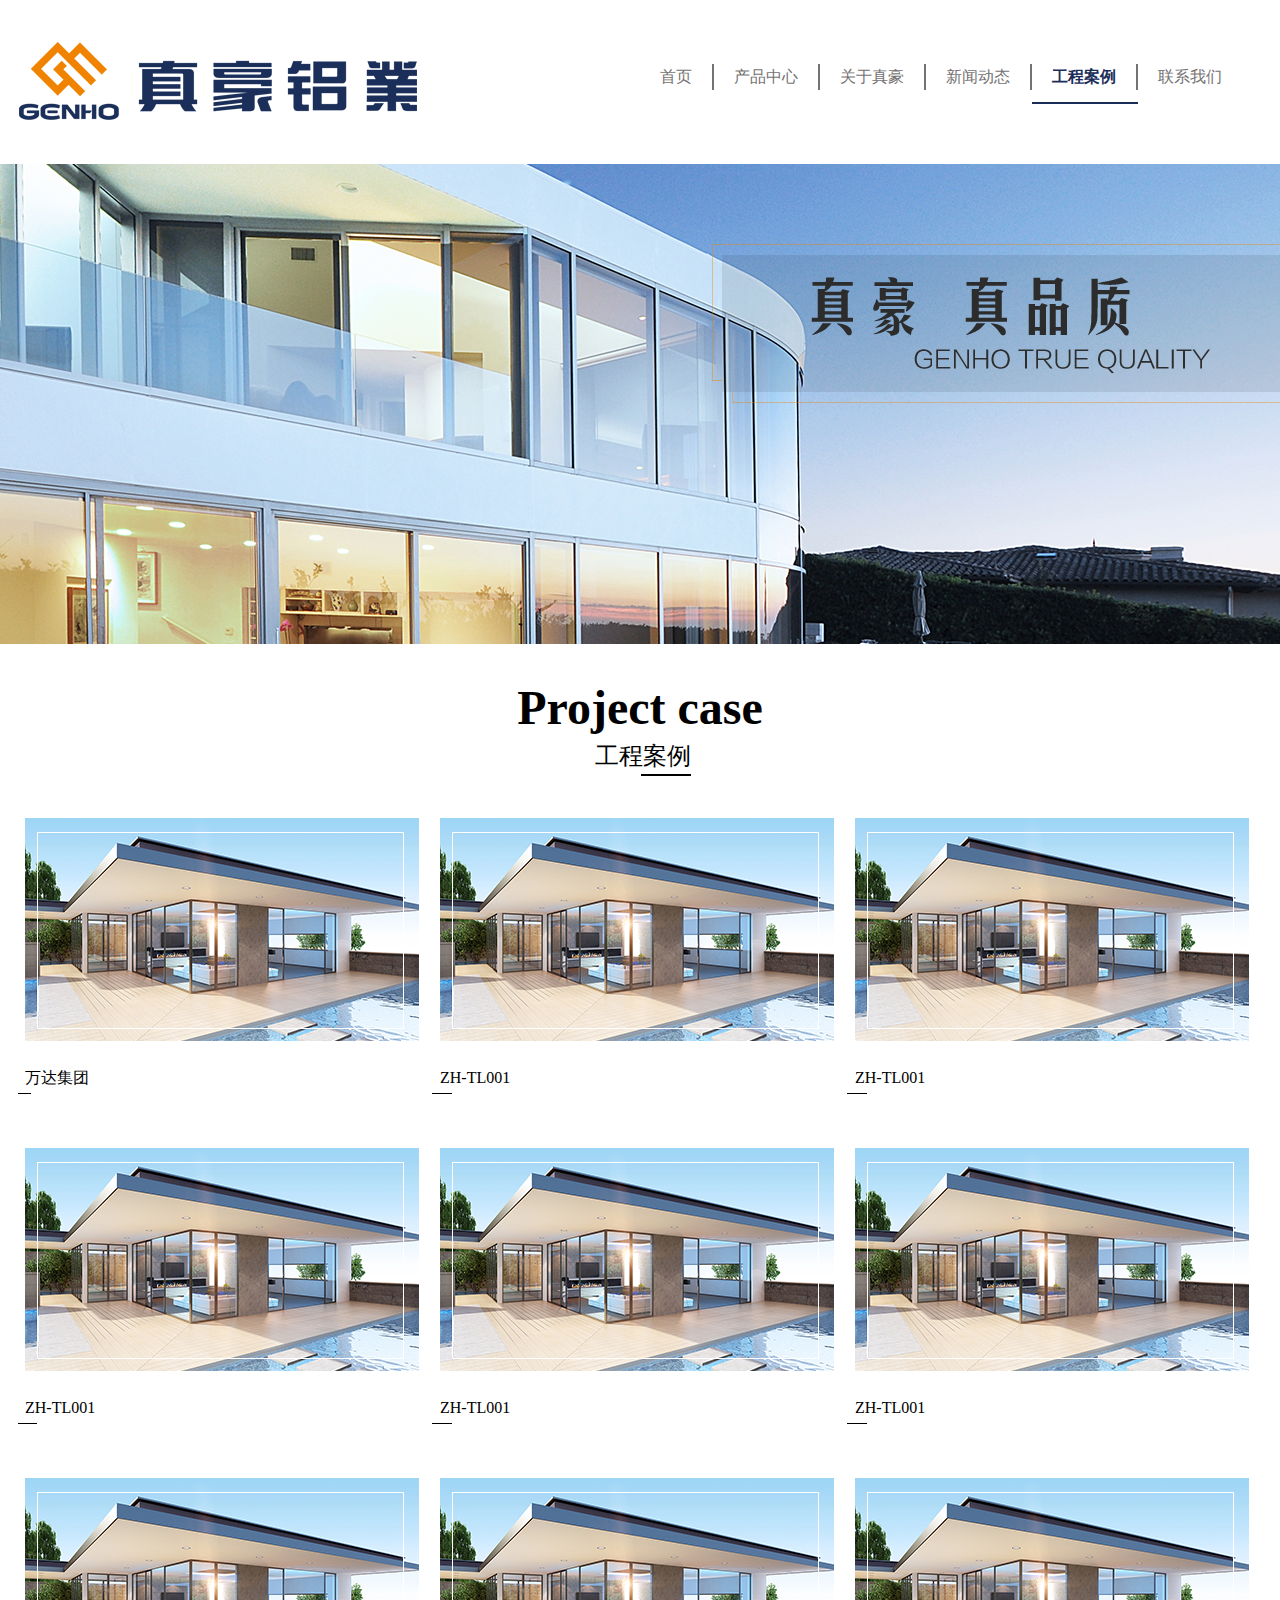
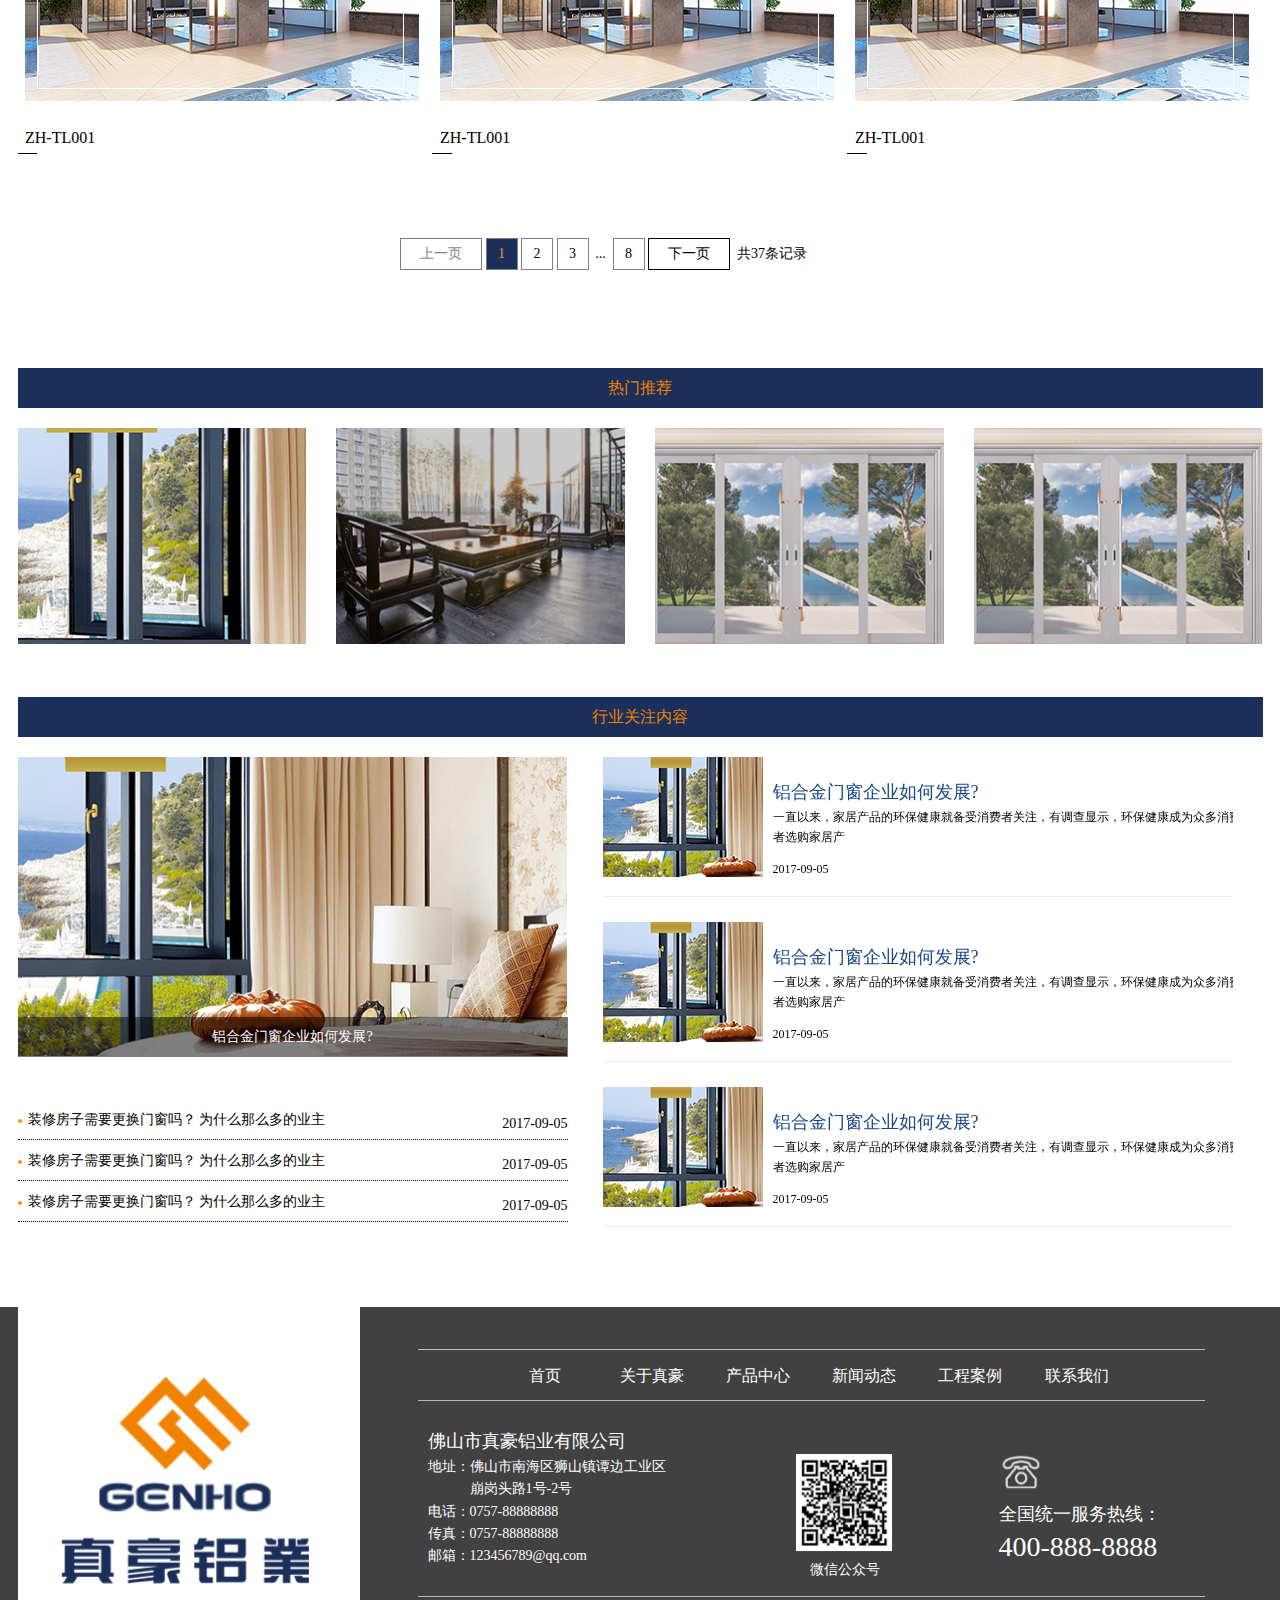
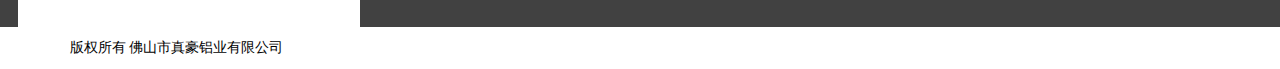
<file: project.html>
<!DOCTYPE html>
<html>

<head>
    <meta charset="UTF-8">
    <meta name="viewport" content="width=device-width, initial-scale=1.0">
    <meta http-equiv="X-UA-Compatible" content="ie=edge">
    <link rel="stylesheet" href="./css/swiper.min.css">
    <link rel="stylesheet" href="./css/animate.min.css">
    <link rel="stylesheet" href="./css/product.css">
    <link rel="stylesheet" href="./css/nav.css">
    <link rel="stylesheet" href="./css/footer.css">
    <title>Document</title>
</head>

<body>
<div class="header">
    <div class="box">
        <div class="logo">
            <img src="./images/home/logo.png"/>
        </div>
        <ul class="nav">
            <a href="index.html">
                <li class="home ">
                    <p>首页</p>
                </li>
            </a>
            <a href="product.html">
                <li class="product">
                    <p>产品中心</p>
                </li>
            </a>
            <a href="about.html">
                <li class="about">
                    <p>关于真豪</p>
                </li>
            </a>
            <a href="news.html">
                <li class="news">
                    <p>新闻动态</p>
                </li>
            </a>
            <a href="project.html">
                <li class="case active">
                    <p>工程案例</p>
                </li>
            </a>
            <a href="contact.html">
                <li class="contact">
                    <p>联系我们</p>
                </li>
            </a>
        </ul>
    </div>
</div>
        <div class="banner">

        </div>
<div class="inner-product">
    <div class="box">
        <div class="title">
            <h1>Project case</h1>
            <h2>工程案例</h2>
        </div>
        <div class="content">
            <div class="content-item" style="display:block">
                <div class="news">
                    <div class="item">
                        <a href="#">
                            <div class="top">
                                <img src="image/product.png">
                            </div>
                            <div class="bottom">
                                <h2>万达集团</h2>
                            </div>
                        </a>
                    </div>
                    <div class="item">
                        <a href="#">
                            <div class="top">
                                <img src="image/product.png">
                            </div>
                            <div class="bottom">
                                <h2> ZH-TL001</h2>
                            </div>
                        </a>
                    </div>
                    <div class="item">
                        <a href="#">
                            <div class="top">
                                <img src="image/product.png">
                            </div>
                            <div class="bottom">
                                <h2> ZH-TL001</h2>
                            </div>
                        </a>
                    </div>
                </div>
                <div class="news">
                    <div class="item">
                        <a href="#">
                            <div class="top">
                                <img src="image/product.png">
                            </div>
                            <div class="bottom">
                                <h2> ZH-TL001</h2>
                            </div>
                        </a>
                    </div>
                    <div class="item">
                        <a href="#">
                            <div class="top">
                                <img src="image/product.png">
                            </div>
                            <div class="bottom">
                                <h2> ZH-TL001</h2>
                            </div>
                        </a>
                    </div>
                    <div class="item">
                        <a href="#">
                            <div class="top">
                                <img src="image/product.png">
                            </div>
                            <div class="bottom">
                                <h2> ZH-TL001</h2>
                            </div>
                        </a>
                    </div>
                </div>
                <div class="news">
                    <div class="item">
                        <a href="#">
                            <div class="top">
                                <img src="image/product.png">
                            </div>
                            <div class="bottom">
                                <h2> ZH-TL001</h2>
                            </div>
                        </a>
                    </div>
                    <div class="item">
                        <a href="#">
                            <div class="top">
                                <img src="image/product.png">
                            </div>
                            <div class="bottom">
                                <h2> ZH-TL001</h2>
                            </div>
                        </a>
                    </div>
                    <div class="item">
                        <a href="#">
                            <div class="top">
                                <img src="image/product.png">
                            </div>
                            <div class="bottom">
                                <h2> ZH-TL001</h2>
                            </div>
                        </a>
                    </div>
                </div>
            </div>
            <div class="content-item" style="display:none">
                <div class="news">
                    <div class="item">
                        <a href="#">
                            <div class="top">
                                <img src="image/product.png">
                            </div>
                            <div class="bottom">
                                <h2> ZH-TL001</h2>
                            </div>
                        </a>
                    </div>
                    <div class="item">
                        <a href="#">
                            <div class="top">
                                <img src="image/product.png">
                            </div>
                            <div class="bottom">
                                <h2> ZH-TL001</h2>
                            </div>
                        </a>
                    </div>
                    <div class="item">
                        <a href="#">
                            <div class="top">
                                <img src="image/product.png">
                            </div>
                            <div class="bottom">
                                <h2> ZH-TL001</h2>
                            </div>
                        </a>
                    </div>
                </div>
                <div class="news">
                    <div class="item">
                        <a href="#">
                            <div class="top">
                                <img src="image/product.png">
                            </div>
                            <div class="bottom">
                                <h2> ZH-TL001</h2>
                            </div>
                        </a>
                    </div>
                    <div class="item">
                        <a href="#">
                            <div class="top">
                                <img src="image/product.png">
                            </div>
                            <div class="bottom">
                                <h2> ZH-TL001</h2>
                            </div>
                        </a>
                    </div>
                    <div class="item">
                        <a href="#">
                            <div class="top">
                                <img src="image/product.png">
                            </div>
                            <div class="bottom">
                                <h2> ZH-TL001</h2>
                            </div>
                        </a>
                    </div>
                </div>
                <div class="news">
                    <div class="item">
                        <a href="#">
                            <div class="top">
                                <img src="image/product.png">
                            </div>
                            <div class="bottom">
                                <h2> ZH-TL001</h2>
                            </div>
                        </a>
                    </div>
                    <div class="item">
                        <a href="#">
                            <div class="top">
                                <img src="image/product.png">
                            </div>
                            <div class="bottom">
                                <h2> ZH-TL001</h2>
                            </div>
                        </a>
                    </div>
                    <div class="item">
                        <a href="#">
                            <div class="top">
                                <img src="image/product.png">
                            </div>
                            <div class="bottom">
                                <h2> ZH-TL001</h2>
                            </div>
                        </a>
                    </div>
                </div>
            </div>
            <div class="content-item" style="display:none">
                <div class="news">
                    <div class="item">
                        <a href="#">
                            <div class="top">
                                <img src="image/product.png">
                            </div>
                            <div class="bottom">
                                <h2> ZH-TL001</h2>
                            </div>
                        </a>
                    </div>
                    <div class="item">
                        <a href="#">
                            <div class="top">
                                <img src="image/product.png">
                            </div>
                            <div class="bottom">
                                <h2> ZH-TL001</h2>
                            </div>
                        </a>
                    </div>
                    <div class="item">
                        <a href="#">
                            <div class="top">
                                <img src="image/product.png">
                            </div>
                            <div class="bottom">
                                <h2> ZH-TL001</h2>
                            </div>
                        </a>
                    </div>
                </div>
                <div class="news">
                    <div class="item">
                        <a href="#">
                            <div class="top">
                                <img src="image/product.png">
                            </div>
                            <div class="bottom">
                                <h2> ZH-TL001</h2>
                            </div>
                        </a>
                    </div>
                    <div class="item">
                        <a href="#">
                            <div class="top">
                                <img src="image/product.png">
                            </div>
                            <div class="bottom">
                                <h2> ZH-TL001</h2>
                            </div>
                        </a>
                    </div>
                    <div class="item">
                        <a href="#">
                            <div class="top">
                                <img src="image/product.png">
                            </div>
                            <div class="bottom">
                                <h2> ZH-TL001</h2>
                            </div>
                        </a>
                    </div>
                </div>
                <div class="news">
                    <div class="item">
                        <a href="#">
                            <div class="top">
                                <img src="image/product.png">
                            </div>
                            <div class="bottom">
                                <h2> ZH-TL001</h2>
                            </div>
                        </a>
                    </div>
                    <div class="item">
                        <a href="#">
                            <div class="top">
                                <img src="image/product.png">
                            </div>
                            <div class="bottom">
                                <h2> ZH-TL001</h2>
                            </div>
                        </a>
                    </div>
                    <div class="item">
                        <a href="#">
                            <div class="top">
                                <img src="image/product.png">
                            </div>
                            <div class="bottom">
                                <h2> ZH-TL001</h2>
                            </div>
                        </a>
                    </div>
                </div>
            </div>

            <div class="pages">
                <span class="previous  cannotClick">上一页</span>
                <span class="num now">1</span>
                <span class="num">2</span>
                <span class="num">3</span>
                <span class="num" style="display: none">4</span>
                <span class="num" style="display: none">5</span>
                <span class="num" style="display: none">6</span>
                <span class="num" style="display: none">7</span>
                <span class="shenglue">...</span>
                <span class="num">8</span>
                <span class="next">下一页</span>
                <span> &nbsp共37条记录</span>

            </div>
            <div class="hot">
                <div class="top">
                    <h1>热门推荐</h1>
                </div>
                <div class="display">
                    <div class="swiper-container" id="swiper1">
                        <div class="swiper-wrapper">
                            <div class="swiper-slide">
                                <img class="message" src="image/news-display1.png">
                            </div>
                            <div class="swiper-slide">
                                <img class="message" src="image/news-display2.png">
                            </div>
                            <div class="swiper-slide">
                                <img class="message" src="image/news-display3.png">
                            </div>
                            <div class="swiper-slide">
                                <img class="message" src="image/news-display3.png">
                            </div>
                            <div class="swiper-slide">
                                <img class="message" src="image/news-display3.png">
                            </div>

                        </div>
                    </div>
                </div>
            </div>
            <div class="hot">
                <div class="top">
                    <h1>行业关注内容</h1>
                </div>
                <div class="display1">
                    <div class="left">
                        <a href="#">
                            <img src="image/news-left.png">
                            <div class="hover">
                                <h2>铝合金门窗企业如何发展?</h2>
                            </div>
                        </a>
                        <ul>
                            <li>
                                <a href="#">
                                    <span class="circle"></span>
                                    <h2>
                                        装修房子需要更换门窗吗？ 为什么那么多的业主
                                    </h2>
                                    <span class="time">2017-09-05</span>
                                </a>
                            </li>
                            <li>
                                <a href="#">
                                    <span class="circle"></span>
                                    <h2>
                                        装修房子需要更换门窗吗？ 为什么那么多的业主
                                    </h2>
                                    <span class="time">2017-09-05</span>
                                </a>
                            </li>
                            <li>
                                <a href="#">
                                    <span class="circle"></span>
                                    <h2>
                                        装修房子需要更换门窗吗？ 为什么那么多的业主
                                    </h2>
                                    <span class="time">2017-09-05</span>
                                </a>
                            </li>

                        </ul>
                    </div>
                    <div class="right">
                        <div class="swiper-container" id="swiper2" style="height: 90%">
                            <div class="swiper-wrapper">
                                <div class="swiper-slide">
                                    <a href="#">
                                        <img src="image/news-right.png">
                                        <h1>铝合金门窗企业如何发展?</h1>
                                        <p>

                                            一直以来，家居产品的环保健康就备受消费者关注，有调查显示，环保健康成为众多消费者选购家居产
                                        </p>
                                        <span class="time">2017-09-05</span>
                                        <div class="line"></div>
                                    </a>
                                </div>
                                <div class="swiper-slide">
                                    <a href="#">
                                        <img src="image/news-right.png">
                                        <h1>铝合金门窗企业如何发展?</h1>
                                        <p>

                                            一直以来，家居产品的环保健康就备受消费者关注，有调查显示，环保健康成为众多消费者选购家居产
                                        </p>
                                        <span class="time">2017-09-05</span>
                                        <div class="line"></div>
                                    </a>
                                </div>
                                <div class="swiper-slide">
                                    <a href="#">
                                        <img src="image/news-right.png">
                                        <h1>铝合金门窗企业如何发展?</h1>
                                        <p>

                                            一直以来，家居产品的环保健康就备受消费者关注，有调查显示，环保健康成为众多消费者选购家居产
                                        </p>
                                        <span class="time">2017-09-05</span>
                                        <div class="line"></div>
                                    </a>
                                </div>
                                <div class="swiper-slide">
                                    <a href="#">
                                        <img src="image/news-right.png">
                                        <h1>铝合金门窗企业如何发展?</h1>
                                        <p>

                                            一直以来，家居产品的环保健康就备受消费者关注，有调查显示，环保健康成为众多消费者选购家居产
                                        </p>
                                        <span class="time">2017-09-05</span>
                                        <div class="line"></div>
                                    </a>
                                </div>
                                <div class="swiper-slide">
                                    <a href="#">
                                        <img src="image/news-right.png">
                                        <h1>铝合金门窗企业如何发展?</h1>
                                        <p>

                                            一直以来，家居产品的环保健康就备受消费者关注，有调查显示，环保健康成为众多消费者选购家居产
                                        </p>
                                        <span class="time">2017-09-05</span>
                                        <div class="line"></div>
                                    </a>
                                </div>

                            </div>
                        </div>
                    </div>
                </div>
            </div>

        </div>
    </div>
    </div>
    <div class="home-footer">
            <div class="footer-top">
                <div class="top-container">
                    <div class="footer-logo">
                        <img src="./images/home/footer-logo.png"/>
                    </div>
                    <div class="footer-text">
                        <ul class="footer-nav">
                            <li>首页</li>
                            <li>关于真豪</li>
                            <li>产品中心</li>
                            <li>新闻动态</li>
                            <li>工程案例</li>
                            <li>联系我们</li>
                        </ul>
                        <div class="footer-content">
                            <div class="address">
                                <p class="title">佛山市真豪铝业有限公司</p>
                                <div class="text">
                                    <p>地址：</p>
                                    <p>佛山市南海区狮山镇谭边工业区崩岗头路1号-2号</p>
                                </div>
                                <div class="text">
                                    <p>电话：</p>
                                    <p>0757-88888888</p>
                                </div>
                                <div class="text">
                                    <p>传真：</p>
                                    <p>0757-88888888</p>
                                </div>
                                <div class="text">
                                    <p>邮箱：</p>
                                    <p>123456789@qq.com</p>
                                </div>
                            </div>
                            <div class="code-pic">
                                <div class="pic-box">
                                    <img src="./images/home/code.png"/>
                                </div>
                                <div class="pic-text">
                                    <span>微信公众号</span>
                                </div>
                            </div>
                            <div class="contant-phone">
                                <div class="phone-pic">
                                    <img src="./images/home/phone.png"/>
                                </div>
                                <div class="phone-text">全国统一服务热线：</div>
                                <div class="phone-num">400-888-8888</div>
                            </div>
                        </div>
                    </div>
                </div>
            </div>
            <div class="footer-bottom"> 
                <p>版权所有  佛山市真豪铝业有限公司 </p>
            </div>
        </div>
    <script src="js/jquery-1.11.0.min.js"></script>
    <script src="js/swiper.min.js"></script>
    <script src="js/layer.js"></script>
    <script src="js/wow.min.js"></script>
    <script src="js/product.js"></script>

</body>

</html>
</file>
<file: css/common.css>
body,
html,
div,
img,
label,
p,
h1,
h2,
h3,
h4,
h5,
h6,
pre,
ul,
ol,
li,
dl,
dt,
dd,
form,
a,
fieldset,
input,
th,
td {
  margin: 0;
  padding: 0;
  border: 0;
  outline: none;
  font-family: "Microsoft YaHei";
  color: #000;
}
body {
  line-height: 1;
  font-size: 14px;
}
h1,
h2,
h3,
h4,
h5,
h6 {
  font-size: 100%;
}
ul,
ol {
  list-style: none;
}
p {
  line-height: 1.6;
}
a {
  color: black;
  text-decoration: none;
  outline: none;
}
a:focus {
  outline: none;
}
a:hover {
  color: #e1bf6d;
  text-decoration: none;
}
a:hover p {
  color: #e1bf6d;
}
i {
  font-style: normal;
}
img {
  width: 100%;
  height: 100%;
}
</file>
<file: css/home.css>
.banner {
    width: 100%;

}

/*.banner>img{*/
/*width: 100%;*/
/*!*height: 100%;*!*/
/*}*/

.product-container {
    width: 100%;
    background: #fff;
    padding: 86px 0;
    box-sizing: border-box;
}

.product-container > .container {
    width: 1245px;
    min-width: 1245px;
    margin: 0 auto;
}

.product-container > .container > .title {
    margin: 0 auto;
    text-align: center;
}

.product-container > .container > .title > img {
    width: auto;
}

.product-container > .container > .title > p {
    margin: 0 auto;
    width: 56px;
    height: 42px;
    font-size: 24.12px;
    color: #000;
    border-bottom: 2px solid #000;
}

.container > .menu {
    width: 100%;
    height: 74px;
    text-align: center;
    font-size: 0;
}

.container > .menu > li {
    display: inline-block;
    vertical-align: middle;
    font-size: 16px;
    line-height: 74px;
    color: #363636;
    cursor: pointer;
}

.container > .menu > li span {
    position: relative;
}

.container > .menu > li + li > span::after {
    content: " ";
    position: absolute;
    width: 15px;
    height: 2px;
    background-color: #d1d1d1;
    left: -33px;
    top: 10px;
}

.container > .menu > li.active {
    color: #1a2f59;
    font-weight: bold;
}

.container > .menu > li > span:last-child {
    margin: 0 28px;
}

.container > .menu-list {
    width: 100%;
    margin-top: 10px;
    font-size: 0;
}

.container > .menu-list .detail {
    display: inline-block;
    width: 32%;
    height: auto;
    overflow: hidden;
    vertical-align: middle;
    margin-bottom: 44px;
}

.container > .menu-list .detail:nth-of-type(3n+2) {
    margin: 0 2% 44px 2%;
}

.menu-list .detail > .pic-box {
    width: 100%;
    height: 222px;
    margin-bottom: 20px;
    position: relative;
    overflow: hidden;
}

.menu-list .detail > .pic-box > .pic-line {
    position: absolute;
    left: 0;
    right: 0;
    top: 0;
    bottom: 0;
    display: block;
    width: 90%;
    height: 80%;
    margin: 5% auto;
    border: 1px solid #fff;
    transition: all ease-in .5s;
}

.menu-list .detail > .pic-box > img {
    transition: all ease-in-out .5s;
}

.menu-list .detail > .pic-box:hover > img {
    transform: scale(1.2)
}

.menu-list .detail > .pic-box:hover > .pic-line {
    opacity: 0;
}

.menu-list .detail>.pic-text {
    height: 50px;
    font-size: 16px;
    position: relative;
}
.menu-list .detail  .pic-text:after {
    content: '';
    position: absolute;
    width: 26px;
    height: 1px;
    background-color: #000;
    top: 26px;
    margin-left: -80px;
}



.about-us {
    width: 100%;
    height: 590px;
    background-image: url('../images/home/aboutUs.png');
    background-size: 100% 100%;
}

.about-us .about-content {
    width: 1245px;
    height: 100%;
    margin: 0 auto;
    font-size: 0;
}

.about-us .about-content > .content-left {
    display: inline-block;
    vertical-align: middle;
    border-right: 1px solid #fff;
    box-sizing: border-box;
    width: 264px;
    height: 100%;
}

.about-us .about-content > .content-left > .about-title {
    width: 100%;
    height: 50%;
    position: relative;
}

.content-left > .about-title > .title-icon {
    position: absolute;
    right: 46px;
    bottom: 62px;
}

.content-left > .about-title > p.text {
    position: absolute;
    right: 46px;
    bottom: 22px;
    font-size: 24.12px;
    color: #fff;
}

.about-us .about-content > .content-left > .about-icon {
    width: 100%;
    height: 50%;
    border-top: 1px solid #fff;
    box-sizing: border-box;
}

.about-us .about-content > .content-right {
    display: inline-block;
    vertical-align: middle;
    width: 980px;
    height: 100%;
    padding: 100px 0;
    box-sizing: border-box;
}

.content-right > .content-top {
    width: 100%;
    padding: 0 48px;
    box-sizing: border-box;
    font-size: 16px;
    color: #fff;
    line-height: 1.8;
}

.content-right > .content-bottom {
    margin-top: 58px;
    width: 100%;
    padding: 0 48px;
    box-sizing: border-box;
    font-size: 16px;
    color: #fff;
    line-height: 1.8;
}

.content-right > .content-intro {
    width: 100%;
    height: 186px;
    margin-top: 54px;
    position: relative;
}

.content-right > .content-intro > .intro-icon {
    position: absolute;
    top: 56px;
    left: 24px;
}

.content-right > .content-intro > .intro-pic {
    position: absolute;
    right: 0;
    top: 0;
    width: 654px;
    height: 100%;
    font-size: 0;
}

.intro-pic > .pic-left,
.intro-pic > .pic-right {
    width: 306px;
    height: 174px;
    border: 1px solid #fff;
    display: inline-block;
    vertical-align: middle;
    position: relative;
}

.intro-pic > .pic-left > img,
.intro-pic > .pic-right > img {
    position: absolute;
    top: 8px;
    left: 8px;
}

.intro-pic > .pic-right {
    margin-left: 34px;;
}

.home-hr {
    width: 100%;
    height: 28px;
    background: #1a2f59;
}

.zh-container {
    width: 1245px;
    position: relative;
    margin: 0 auto;
}

.zh-container .swiper-container {
    width: 1145px;
    height: 424px;
    line-height: 424px;
    /* padding: 0 50px; */
    box-sizing: border-box;
}

.zh-container .swiper-container .swiper-slide {
    width: auto !important;
    height: 100%;
    line-height: 424px;
}

.zh-container .swiper-container .swiper-slide > .pic-box {
    vertical-align: middle;
}

.zh-container .swiper-container .swiper-slide > .pic-box > img {
    vertical-align: middle;
}

.join-us {
    width: 100%;
    height: 502px;
    background-image: url('../images/home/joinUs.png');
    background-size: 100% 100%;
}

.join-us > .join-container {
    width: 1245px;
    height: 100%;
    margin: 0 auto;
    position: relative;
}

.join-container > .person-intro {
    position: absolute;
    left: 396px;
    top: 106px;
    width: 380px;
    display: none;
}

.join-container > .person-intro.show {
    display: block;
}

.person-intro > p.name {
    font-size: 22px;
    color: #3d3d3d;
    font-weight: bold;
}

.person-intro > p.post {
    font-size: 14px;
    color: #3d3d3d;
    border-bottom: 1px solid #3d3d3d;
    height: 26px;
    width: 44px;
    margin-bottom: 26px;
}

.person-intro > p.intro {
    font-size: 16px;
    color: #3d3d3d;
}

.join-container > .join-avator {
    position: absolute;
    right: 0;
    width: 406px;
    height: 100%;
}

.join-avator > .user-pic {
    float: left;
    width: 328px;
    height: 100%;
    padding: 84px 0 50px 0;
    box-sizing: border-box;
}

.join-avator > .user-pic > .pic-box {
    width: 100%;
    height: 328px;
    border-radius: 50%;
    overflow: hidden;
    display: none;
}

.join-avator > .user-pic > .pic-box.show {
    display: block;
}

.join-avator > .user-pic > .pic-box > img {
    width: 100%;
    height: 100%;
}

.join-avator > .user-pic > .pic-cursor {
    width: 100%;
    margin-top: 30px;
    height: 8px;
    font-size: 0;
    text-align: center;
}

.join-avator > .user-pic > .pic-cursor > li {
    display: inline-block;
    vertical-align: middle;
    font-size: 0;
}

.join-avator > .user-pic > .pic-cursor > li > span.circle {
    display: inline-block;
    width: 8px;
    height: 8px;
    border: 1px solid #757272;
    vertical-align: middle;
}

.join-avator > .user-pic > .pic-cursor > li > span.circle.active {
    background: #000;
    border: 1px solid #000;
}

.join-avator > .user-pic > .pic-cursor > li > span.line {
    display: inline-block;
    width: 28px;
    vertical-align: middle;
    height: 2px;
    background: #757272;
    margin: 0 5px;
}

.join-avator > .user-change {
    float: right;
    width: 78px;
    position: relative;
    height: 100%;
}

.join-avator > .user-change > .change-prev {
    position: absolute;
    right: 0;
    bottom: 106px;
    width: 40px;
    height: 40px;
    text-align: center;
    color: #fff;
    line-height: 40px;
    font-size: 20px;
    background: #313131;
    cursor: pointer;
}

.join-avator > .user-change > .change-prev.active {
    background: #1a2e59;
}

.join-avator > .user-change > .change-next {
    position: absolute;
    right: 0;
    bottom: 66px;
    width: 40px;
    height: 40px;
    text-align: center;
    color: #fff;
    line-height: 40px;
    font-size: 20px;
    background: #313131;
    cursor: pointer;
}

.join-avator > .user-change > .change-next.active {
    background: #1a2e59;
}

.brand-container {
    width: 100%;
    height: 790px;
    background: #fff;

}

.brand-container > .brand-content {
    width: 1245px;
    height: 100%;
    margin: 0 auto;
    padding: 100px 0;
    box-sizing: border-box;
}

.brand-content > .title {
    width: 100%;
    height: 88px;
    background-image: url('../images/home/brand.png');
    background-size: 100% 100%;
}

.brand-content > .content {
    width: 100%;
    height: 502px;
    position: relative;
}
.brand-content > .content .display {
   height: 300px;
    position: absolute;
    width: 100%;
}
.brand-content > .content .display .logo{
    width: 290px;
    height: 175px;
    position: relative;
    top:60px;
    z-index:999999;
    text-align: center;
    vertical-align: middle;
}

.brand-content > .content .display .logo img{
    width: 280px;
    height: 165px;
    margin-top: 4px;
    margin-left: 80px;
}
.brand-content > .content .display .right{
    float: right;
    position:relative;
    margin-right: 100px;
    width: 740px;
    height: 100px;
    margin-top: -100px;
    z-index: 99999999 !important;
}

.brand-content > .content .display .right h1{
    font-size: 26px;
    font-weight: normal;
    height: 40px;
    color: #f08300;
    line-height: 30px;
    padding-left: 50px;
    position: relative;
}
.brand-content > .content .display .right h1:after{
    position: absolute;
    content: "";
    width: 270px;
    left: 50px;
    top:36px;
    height: 1px;
    background-color: #f08300;
}
.brand-content > .content .display .right p {
    padding-top: 60px;
    font-size: 16px;
    line-height: 32px;
    color: white;
    opacity: 0.8;
}


.brand-content > .content .display .right span{
    display: inline-block;
    float: left;
    font-size: 30px;
    height: 38px;
    width: 38px;
    text-align: center;
    line-height: 38px;
    font-weight: normal;
    color: white;
    background-color: #f08300;
}
.brand-content > .content > .content-pic {
    position: absolute;
    top: 76px;
    left: 422px;
    width: 266px;
    height: 42px;
}

.brand-content > .content > .content-pic > img {
    height: 100%;
}

.brand-content > .content > .content-preview {
    position: absolute;
    top: 60px;
    left: 80px;
    width: 290px;
    height: 174px;
    padding: 4px;
    box-sizing: border-box;
    z-index: 10;
}

.brand-content > .content .display .logo::before {
    content: "";
    width: 100%;
    height: 50%;
    position: absolute;
    top: 0;
    left: 75px;
    border-top: 1px solid #313131;
    border-left: 1px solid #313131;
    border-right: 1px solid #313131;
}

.brand-content > .content .display .logo::after {
    content: "";
    width: 100%;
    height: 50%;
    position: absolute;
    bottom: 0;
    left: 75px;
    border-bottom: 1px solid #fff;
    border-left: 1px solid #fff;
    border-right: 1px solid #fff;
}

.brand-content > .content > .content-preview > img {
    width: 100%;
    height: 100%;
}

.brand-content > .content > .content-detail {
    width: 100%;
    height: 356px;
    background: #1a2f59;
    position: absolute;
    bottom: 0;
    left: 0;
    padding: 36px 84px 52px 84px;
    box-sizing: border-box;
}

.content-detail > p.text {
    font-size: 16px;
    color: #fff;
    padding-left: 344px;
    box-sizing: border-box;
}

.content-detail > .pic-ul {
    width: 100%;
    height: 160px;
    margin-top: 70px;
    font-size: 0;
    text-align: center;
}

.content-detail > .pic-ul > li {
    display: inline-block;
    vertical-align: middle;
    height: 100%;
    font-size: 0;
}

.pic-ul > li > .pic-box {
    display: inline-block;
    vertical-align: middle;
    width: 178px;
    height: 100%;
}

.pic-ul > li > .pic-box > .pic {
    width: 100%;
    height: 106px;
    margin-top: 28px;
    position: relative;
    border: 1px solid #848fa4;
    box-sizing: border-box;
}

.pic-ul > li > .pic-box > .pic.active::before {
    content: "";
    position: absolute;
    top: -20px;
    left: 0;
    right: 0;
    margin: 0 auto;
    width: 0;
    height: 0;
    border-left: 20px solid transparent;
    border-right: 20px solid transparent;
    border-bottom: 20px solid #848fa4;
}

.pic-ul > li > .pic-box > .pic > img {
    width: 100%;
    height: 100%;
}

.pic-ul > li > .pic-box > .text {
    width: 100%;
    text-align: center;
    font-size: 16px;
    color: #fff;
}

.pic-ul > li > .pic-line {
    display: inline-block;
    height: 2px;
    margin: 0 10px;
    width: 80px;
    background: #757272;
}

.welcom-join {
    width: 100%;
    height: 280px;
    background-image: url('../images/home/welcome.png');
    background-size: 100% 100%;
}

.welcom-join > .welcome-container {
    width: 1245px;
    height: 100%;
    margin: 0 auto;
}

.product-power {
    width: 100%;
    height: 908px;
    background: #fff;
}

.product-power > .power-container {
    width: 1245px;
    height: 100%;
    margin: 0 auto;
    padding: 56px 0 110px 0px;
    box-sizing: border-box;
}

.power-container > .power-title {
    width: 100%;
    height: 94px;
    background-image: url('../images/home/power.png');
    background-size: 100% 100%;
}

.power-container > .power-list {
    width: 100%;
    height: 255px;
    font-size: 0;
    text-align: center;
    padding: 58px 0;
    box-sizing: border-box;
    overflow: hidden;
}

.power-container > .power-list > li {
    display: inline-block;
    width: 16%;
    height: 142px;
    margin: 0 0.3%;
    text-align: center;
}

.power-container > .power-list > li > .pic {
    width: 80px;
    height: 90px;
    display: inline-block;
}

.power-container > .power-list > li > p.text {
    font-size: 20px;
    color: #000000;
}

.power-list > li > p.text > span:nth-of-type(2) {
    font-size: 24px;
    color: #1a2e59;
    font-weight: bold;
}

.power-container > .power-intro {
    width: 100%;
    height: 400px;
    font-size: 0;
    background: #fff;
}

.power-container > .power-intro > .intro-list {
    width: 20%;
    height: 100%;
    vertical-align: middle;
    display: inline-block;
}

/*.power-container>.power-intro>.intro-list:first-child{*/
/*background: #1a2e59;*/
/*}*/
.power-container > .power-intro > .intro-list:first-child > p:hover {
    width: 100%;
    height: 290px;
    padding: 80px 32px 0 32px;
    box-sizing: border-box;
    font-size: 16px;
    color: #fff;
}

.power-container > .power-intro > .intro-list:first-child > div {
    width: 100%;
    height: 110px;
}

.power-container > .power-intro > .intro-list:nth-of-type(2n) > p {
    width: 100%;
    height: 290px;
    padding: 80px 32px 0 32px;
    box-sizing: border-box;
    background: #eeeeee;
    font-size: 16px;
    color: #212121;
}

.power-container > .power-intro > .intro-list:nth-of-type(2n) > div {
    width: 100%;
    height: 110px;
}

.power-container > .power-intro > .intro-list:nth-of-type(2n+1) > p {
    width: 100%;
    height: 290px;
    padding: 80px 32px 0 32px;
    box-sizing: border-box;
    background: #d1d5de;
    color: #2d2d2d;
    font-size: 16px;
}

.power-container > .power-intro > .intro-list:nth-of-type(2n+1) > div {
    width: 100%;
    height: 110px;
}

.power-container > .power-intro > .intro-list > .number {
    position: relative;
}

.intro-list:nth-of-type(2n+1) > .number > p:first-child {
    position: absolute;
    bottom: 20px;
    left: 0;
    right: 0;
    color: #626c84;
    font-size: 72.25px;
    text-align: center;
    line-height: 1;
    opacity: .3;
}

.intro-list:first-child > .number > p:last-child {
    font-size: 22px;
    font-weight: bold;
    position: absolute;
    bottom: 36px;
    left: 0;
    right: 0;
    z-index: 10;
    text-align: center;
    line-height: 1;
    color: #fff;
}

.intro-list:nth-of-type(2n+1) > .number > p:last-child {
    font-size: 22px;
    font-weight: bold;
    position: absolute;
    bottom: 36px;
    left: 0;
    right: 0;
    z-index: 10;
    text-align: center;
    line-height: 1;
    color: #1a2e59;
}

.intro-list > .number > p:last-child:before {
    content: '';
    display: block;
    position: absolute;
    width: 44px;
    height: 4px;
    background: #1a2e59;
    top: 32px;
    left: 0;
    right: 0;
    margin: 0 auto;
}

.intro-list:nth-of-type(2n) > .number > p:first-child {
    position: absolute;
    top: 6px;
    left: 0;
    right: 0;
    color: #626c84;
    font-size: 72.25px;
    text-align: center;
    line-height: 1;
    opacity: .3;
}

.intro-list:nth-of-type(2n) > .number > p:last-child {
    font-size: 22px;
    font-weight: bold;
    position: absolute;
    top: 42px;
    left: 0;
    right: 0;
    z-index: 10;
    text-align: center;
    line-height: 1;
    color: #1a2e59;
}

/*add by kevinlorry */
.power-container > .power-intro > .intro-list:hover {
    background: #1a2e59;
}

.power-container > .power-intro > .intro-list:hover > p {
    background: #1a2e59;
    color: white;
    opacity: 0.7;
}

.power-container > .power-intro > .intro-list:hover p {
    background: #1a2e59;
    color: white;
}

.power-container > .power-intro > .intro-list:hover {
    background: #1a2e59;
}

.power-container > .power-intro > .intro-list:hover > p {
    background: #1a2e59;
    color: white;
    opacity: 0.7;
}

.power-container > .power-intro > .intro-list:hover p {
    background: #1a2e59;
    color: white;
}

/*.intro-list:hover .number:last-child:before{*/
/*background: #1a2e59;*/
/*}*/
.intro-list:hover .number > p:last-child:before {
    background-color: white;
}

.coop-case {
    width: 100%;
    height: 636px;
    background: #1a2e59;
}

.coop-case > .case-container {
    width: 1245px;
    height: 100%;
    margin: 0 auto;
    padding: 70px 0 82px 0;
    box-sizing: border-box;
}

.coop-case > .case-container > .coop-title {
    width: 100%;
    height: 96px;
    background-image: url('../images/home/coop-case.png');
    background-size: 100% 100%;
}

.coop-case > .case-container > .coop-customer {
    margin-top: 58px;
    width: 100%;
    height: 326px;
    position: relative;
}

.case-container > .coop-customer > .prev-btn {
    position: absolute;
    left: 0;
    width: 118px;
    height: 244px;
    top: 41px;
    background: #707070;
    color: #fff;
    text-align: center;
    line-height: 244px;
}

.coop-customer > .prev-btn > .iconfont {
    font-size: 40px;
}

.case-container > .coop-customer > .next-btn {
    position: absolute;
    right: 0;
    height: 244px;
    width: 118px;
    top: 41px;
    background: #707070;
    color: #fff;
    text-align: center;
    line-height: 244px;
    font-size: 40px;
}

.coop-customer > .next-btn > .iconfont {
    font-size: 40px;
}

.case-container > .coop-customer > .prev-btn.active,
.case-container > .coop-customer > .next-btn.active {
    background: #f08300;
}

.case-container > .coop-customer > .content-box {
    position: absolute;
    left: 118px;
    top: 0;
    width: 1009px;
    height: 100%;
    overflow: hidden;
}

.content-box > .content {
    width: 100%;
    height: 100%;
    transition: all .5s linear;
    font-size: 0;
    position: absolute;
}

.coop-customer .content > .content-pic {
    width: 402px;
    height: 100%;
    display: inline-block;
    vertical-align: middle;
    background: #f08300;
}

.coop-customer .content > .content-text {
    width: 607px;
    height: 244px;
    display: inline-block;
    vertical-align: middle;
    background: #fff;
    padding: 82px;
    box-sizing: border-box;
    font-size: 16px;
    color: #000;
}

.content > .content-pic > .pic-box {
    width: 100%;
    height: 286px;
}

.content > .content-pic > .pic-text {
    width: 100%;
    height: 40px;
    line-height: 40px;
    background: #f08300;
    color: #fff;
    font-size: 16px;
    font-weight: bold;
    text-align: center;
}

.home-partners {
    width: 100%;
    height: 612px;
    background: #fff;
}

.home-partners > .partners-container {
    width: 1245px;
    height: 100%;
    margin: 0 auto;
}

.home-partners > .partners-container > .partners-title {
    margin: 96px auto 0 auto;
    text-align: center;
}

.partners-container > .partners-title > img {
    width: auto;
}

.partners-container > .partners-title > p {
    margin: 0 auto;
    width: 56px;
    height: 42px;
    font-size: 24.12px;
    color: #000;
    border-bottom: 2px solid #000;
}

.partners-container > .partners-list {
    width: 100%;
    height: 428px;
    padding: 52px 32px 62px 32px;
    box-sizing: border-box;
}

.partners-container > .partners-list > .list-ul {
    width: 100%;
    height: 100%;
    background-image: url('../images//home/characterBg.png');
    background-size: 100% 100%;
    font-size: 0;
    padding: 0 26px;
    box-sizing: border-box;
}

.partners-list > .list-ul > li {
    display: inline-block;
    width: 25%;
    vertical-align: middle;
    height: 50%;
    box-sizing: border-box;
}

.partners-list > .list-ul > li.border-bottom {
    border-bottom: 2px solid #b7b9bb;
}

.partners-list > .list-ul > li:not(:nth-of-type(4n)) {
    border-right: 2px solid #b7b9bb;
}

.partners-list > .list-ul > li:hover > .pic {
    transform: rotate(360deg)
}

.list-ul > li > .pic {
    width: 100%;
    height: 60%;
    line-height: 94.2px;
    text-align: center;
    transition: all .8s ease-in-out;
    cursor: pointer;
}

.list-ul > li > .pic > img {
    display: inline-block;
    vertical-align: middle;
    width: 60%;
    height: auto;
}

.list-ul > li > .text {
    width: 100%;
    height: 40%;
    line-height: 62.8px;
    margin: 0 auto;
    text-align: center;
}

.list-ul > li > .text > p {
    display: inline-block;
    padding: 0 44px;
    box-sizing: border-box;
    font-size: 16px;
    color: #fff;
    background: #1a2e59;

}

.home-news {
    width: 100%;
    height: 602px;
    background: #fff;
}

.home-news > .news-container {
    width: 1245px;
    height: 100%;
    margin: 0 auto;
}

.home-news > .news-container > .news-title {
    margin: 0 auto;
    padding: 52px 0 48px 0;
    text-align: center;
}

.home-news > .news-container > .news-title > img {
    width: auto;
}

.home-news > .news-container > .news-title > p {
    margin: 0 auto;
    width: 56px;
    height: 42px;
    font-size: 24.12px;
    color: #000;
    border-bottom: 2px solid #000;
}

.home-news > .news-container > .news-list {
    width: 100%;
    padding: 0 36px;
    height: 322px;
    box-sizing: border-box;
    font-size: 0;
    text-align: center;
}

.news-container > .news-list > li {
    display: inline-block;
    vertical-align: middle;
    width: 32%;
    height: 100%;
    position: relative;


}

.news-container > .news-list > li:hover {
    box-shadow: 0 0 15px #333
}

.news-container > .news-list > li:nth-of-type(2) {
    margin: 0 2%;
}

.news-list > li .arrow-icon {
    position: absolute;
    right: 26px;
    bottom: 82px;
    width: 36px;
    height: 36px;
}

.news-list > li .pic {
    width: 100%;
    height: 222px;
}

.news-list > li .text {
    width: 100%;
    height: 100px;
    padding: 22px 42px;
    box-sizing: border-box;
    background: #1a2e59;
}

.news-list > li .text > h2 {
    text-align: left;
    font-size: 16px;
    color: #fff;
}

.news-list > li .text > p {
    margin-top: 5px;
    text-align: left;
    font-size: 12px;
    color: #fff;
}

.zh-container .swiper-button-prev {
    width: 39px;
    height: 39px;
    background-image: url("../image/arrow1.png");
    background-size: 39px 39px;
}

.zh-container .swiper-button-next {
    width: 39px;
    height: 39px;
    background-size: 39px 39px;
    background-image: url("../image/arrow2.png");
}
</file>
<file: css/nav.css>
.header{
    width: 100%;
    height: 164px;
    background: #fff;
    box-sizing: border-box;
}
.header .box{
    width: 1245px;
    min-width: 1245px;
    height: 100%;
    margin: 0 auto;
    font-size: 0;
}
.header .box>.logo{
    width: 50%;
    height: 100%;
    display: inline-block;
    vertical-align: middle;
    position: relative;
}
.box>.logo>img{
    position: absolute;
    top: 50%;
    transform: translateY(-50%);
    width: auto;
    height: auto;
}
.header .box>.nav{
    width: 50%;
    height: 100%;
    display: inline-block;
    vertical-align: middle;
    font-size: 0px;
    line-height: 164px;
}
.box>.nav li{
    display: inline-block;
    height: 40px;
    text-align: center;
    line-height: 164px;
    font-size: 16px;
    box-sizing: border-box;
    cursor: pointer;
}
.box>.nav li.active,
.box>.nav li:hover{
    font-weight: bold;
    border-bottom: 2px solid #1a2e59;
}

.box>.nav li>p{
    color: #757272;
    padding: 0 20px;
    box-sizing: border-box;
    border-right: 2px solid #757272;
}
.box>.nav li:hover>p{
    color: #1a2e59;
}
.nav li.active>p{
    color: #1a2e59;
}
.nav li.contact>p{
    border-right: 0;
    box-sizing: border-box;
}

.banner{
    height: 480px;
    width: 100%;
    min-width: 1245px;
    background-image: url("../images/home/banner.png");
    background-position: center center;
}
</file>
<file: css/footer.css>
.home-footer{
    width: 100%;
    height: 362px;
}
.home-footer>.footer-top{
    width: 100%;
    height: 320px;
    background: #414141;
}
.home-footer>.footer-top>.top-container{
    width: 1245px;
    height: 100%;
    margin: 0 auto;
    font-size: 0;
}
.home-footer li a{
    color: white;
}
.footer-top>.top-container>.footer-logo{
    display: inline-block;
    vertical-align: middle;
    width: 342px;
    height: 100%;
    background: #fff;
    text-align: center;
    line-height: 342px;
}
.top-container>.footer-logo>img{
    display: inline-block;
    width: 80%;
    height: auto;
    vertical-align: middle;
}
.top-container>.footer-text{
    display: inline-block;
    width: 903px;
    height: 100%;
    padding: 42px 58px 32px 58px;
    box-sizing: border-box;
    color: #fff;
    vertical-align: middle;
}
.footer-text>.footer-nav{
    width: 100%;
    height: 52px;
    box-sizing: border-box;
    border-top: 1px solid #b7b9bb;
    border-bottom: 1px solid #b7b9bb;
    font-size: 0;
    padding: 0 5%;
    box-align: border-box;
    text-align: center;
}
.footer-text>.footer-nav>li{
    display: inline-block;
    vertical-align: middle;
    width: 15%;
    text-align: center;
    font-size: 16px;
    text-align: center;
    color: #fff;
    line-height: 52px;
}
.footer-text>.footer-content{
    width: 100%;
    height: 196px;
    border-bottom: 1px solid #b7b9bb;
    padding: 26px 10px;
    box-sizing: border-box;
    font-size: 0;
}
.footer-text>.footer-content>.address{
    display: inline-block;
    vertical-align: middle;
    width: 238px;
    height: 100%;
}
.footer-content>.address>.title{
    color: #fff;
    font-size: 18px;
}
.footer-content>.address>.text{
    font-size: 0;
    width: 100%;
}
.footer-content>.address>.text>p:first-child{
    display: inline-block;
    width: 42px;
    font-size: 14px;
    vertical-align: top;
    color: #fff;
}
.footer-content>.address>.text>p:last-child{
    display: inline-block;
    width: 196px;
    font-size: 14px;
    vertical-align: top;
    color: #fff;
}
.footer-content>.code-pic{
    display: inline-block;
    vertical-align: middle;
    width: 333px;
    height: 100%;
    position: relative;
}
.footer-content>.code-pic>.pic-box{
    position: absolute;
    top: 26px;
    left: 128px;
    width: 102px;
    height: 102px;
}
.footer-content>.code-pic>.pic-text{
    font-size: 14px;
    position: absolute;
    top: 136px;
    left: 128px;
    width: 102px;
    text-align: center;
    color: #fff;
}
.footer-content>.contant-phone{
    display: inline-block;
    vertical-align: middle;
    width: 194px;
    height: 100%;
    padding: 26px 0 50px 0;
    box-sizing: border-box;
}
.footer-content>.contant-phone>.phone-pic{
    width: 44px;
    height: 42px;
}
.footer-content>.contant-phone>.phone-text{
    font-size: 18px;
    color: #fff;
    margin: 10px 0;
}
.footer-content>.contant-phone>.phone-num{
    font-size: 28px;
    color: #fff;
}
.home-footer>.footer-bottom{
    width: 100%;
    height: 42px;
    background: #fff;
}

.home-footer>.footer-bottom>p{
    width: 1245px;
    margin: 0 auto;
    height: 100%;
    line-height: 42px;
    font-size: 14px;
    padding-left: 52px;
    box-sizing: border-box;
}
</file>
<file: css/iconfont.css>
@font-face {font-family: "iconfont";
    src: url('//at.alicdn.com/t/font_677040_izef06ad3a5opqfr.eot?t=1526994807984'); /* IE9*/
    src: url('//at.alicdn.com/t/font_677040_izef06ad3a5opqfr.eot?t=1526994807984#iefix') format('embedded-opentype'), /* IE6-IE8 */
    url('[data-uri]') format('woff'),
    url('//at.alicdn.com/t/font_677040_izef06ad3a5opqfr.ttf?t=1526994807984') format('truetype'), /* chrome, firefox, opera, Safari, Android, iOS 4.2+*/
    url('//at.alicdn.com/t/font_677040_izef06ad3a5opqfr.svg?t=1526994807984#iconfont') format('svg'); /* iOS 4.1- */
  }
  
  .iconfont {
    font-family:"iconfont" !important;
    font-size:16px;
    font-style:normal;
    -webkit-font-smoothing: antialiased;
    -moz-osx-font-smoothing: grayscale;
  }
  
  .icon-arrowright:before { content: "\e636"; }
  
  .icon-arrowleft:before { content: "\e614"; }
</file>
<file: css/index.css>
body,
html,
div,
img,
label,
p,
h1,
h2,
h3,
h4,
h5,
h6,
pre,
ul,
ol,
li,
dl,
dt,
dd,
form,
a,
fieldset,
input,
th,
td {
  margin: 0;
  padding: 0;
  border: 0;
  outline: none;
  font-family: "Microsoft YaHei";
  color: #000;
}
body {
  line-height: 1;
  font-size: 14px;
}
h1,
h2,
h3,
h4,
h5,
h6 {
  font-size: 100%;
}
ul,
ol {
  list-style: none;
}
p {
  line-height: 1.6;
}
a {
  color: black;
  text-decoration: none;
  outline: none;
}
a:focus {
  outline: none;
}
a:hover {
  color: #e1bf6d;
  text-decoration: none;
}
a:hover p {
  color: #e1bf6d;
}
i {
  font-style: normal;
}
img {
  width: auto;
  height: auto;
  max-width: 100%;
  max-height: 100%;
}
.box {
  margin: 0 auto;
  position: relative;
  min-width: 1200px;
  width: 1200px;
}
.header {
  position: relative;
  height: 220px;
  background-color: #000000;
}
.header .box {
  margin: 0 auto;
  position: relative;
  min-width: 1200px;
  width: 1200px;
  overflow: hidden;
}
.header .logo {
  float: left;
  width: 371px;
  margin-top: 15px;
}
.header .logo-right {
  float: right;
}
.header .logo-right h5 {
  margin-top: 40px;
  overflow: hidden;
  color: white;
  font-size: 16px;
  font-weight: normal;
  padding-left: 40px;
}
.header .logo-right h2 {
  margin-top: 5px;
  overflow: hidden;
  color: #e1bf6d;
  font-size: 28px;
}
.header .logo-right h2 span {
  float: right;
  padding-left: 40px;
  background: url(../images/phone.png) no-repeat;
}
.header .nav {
  height: 220px;
}
.header .nav ul {
  padding-top: 30px;
  display: flex;
  height: 80px;
  width: 100%;
  align-items: center;
  justify-content: center;
}
.header .nav ul li {
  flex-grow: 1;
  text-align: center;
  height: 80px;
  border-top: 1px black solid;
}
.header .nav ul li:hover {
  border-top: 1px #e1bf6d solid;
}
.header .nav ul li:hover a {
  opacity: 1;
}
.header .nav ul li a {
  display: inline-block;
  width: 96px;
  height: 80px;
  line-height: 70px;
  font-size: 18px;
  color: #e1bf6d;
  opacity: 0.6;
}
.header .nav ul li a span {
  color: #e1bf6d;
  display: inline-block;
  position: relative;
  font-size: 12px;
  width: 96px;
  height: 12px;
  line-height: 12px;
  top: -50px;
}
.header .nav ul .now {
  border-top: 1px #e1bf6d solid;
}
.header .nav ul .now a {
  opacity: 1;
}
.main-search {
  height: 80px;
  background-color: #f2f2f2;
}
.main-search .box {
  margin: 0 auto;
  position: relative;
  min-width: 1200px;
  width: 1200px;
}
.main-search .box p {
  line-height: 80px;
  font-size: 14px;
  font-weight: bold;
  color: #6f6f6f;
}
.main-search .box p span {
  font-weight: normal;
  color: #c0c0c0;
}
.main-search .box .search {
  display: inline-block;
  width: 300px;
  height: 30px;
  float: right;
  border-bottom: 1px gray solid;
  position: relative;
  top: -55px;
}
.main-search .box .search input {
  color: #c0c0c0;
  width: 250px;
  height: 28px;
  background-color: #f7f7f7;
}
.main-search .box .search .search-logo {
  display: inline-block;
  float: right;
  position: relative;
  top: -20px;
  width: 16px;
  height: 12px;
  background: url(../images/arrow.png) no-repeat;
}
.main {
  height: 700px;
}
.main .box {
  margin: 0 auto;
  position: relative;
  min-width: 1200px;
  width: 1200px;
  margin-top: 100px;
}
.main .box .main-top span {
  display: inline-block;
  float: left;
}
.main .box .main-top .logo {
  width: 538px;
  height: 605px;
  background: url(../images/maintu1.png) no-repeat;
}
.main .box .main-top .message {
  width: 630px;
  height: 575px;
  margin-left: 30px;
  padding-top: 30px;
}
.main .box .main-top .message .title {
  width: 450px;
  height: 93px;
  background: url(../images/main-title1.png) no-repeat;
}
.main .box .main-top .message .more {
  width: 120px;
  height: 30px;
  font-size: 12px;
  line-height: 30px;
  margin-top: 30px;
  border: #ecdab0 1px solid;
  background: url(../images/arrow1.png) no-repeat;
  background-position: 100px 10px;
}
.main .box .main-top .message .more:hover {
  background-color: #ecdab0;
}
.main .box .main-top p {
  color: #4d4d4d;
  padding-top: 30px;
  font-size: 14px;
  line-height: 24px;
}
.banner .banner-hover {
  width: 444px;
  height: 288px;
  background-size: 444px 288px;
  position: absolute;
  top: 340px;
  left: 800px;
  z-index: 99999;
}
.middle-top {
  background-color: #161616;
  height: 880px;
}
.middle-top .box {
  margin: 0 auto;
  position: relative;
  min-width: 1200px;
  width: 1200px;
  padding-top: 60px;
}
.middle-top .box span {
  display: inline-block;
  float: left;
}
.middle-top .box .nav {
  width: 240px;
  height: 740px;
}
.middle-top .box .nav ul {
  width: 240px;
  height: 490px;
}
.middle-top .box .nav ul li {
  text-align: center;
  color: white;
  width: 240px;
  height: 69px;
  line-height: 69px;
  border-bottom: #161e2d 1px solid;
  background-color: #121925;
}
.middle-top .box .nav ul li:hover {
  background-color: #e1bf6d;
}
.middle-top .box .nav ul .left {
  display: inline-block;
  width: 9px;
  height: 9px;
  background: url(../images/middle-add.png) no-repeat;
  float: left;
  margin-top: 30px;
  margin-left: 20px;
}
.middle-top .box .nav ul .liCheck {
  background-color: #e1bf6d;
}
.middle-top .box .nav ul .right {
  display: inline-block;
  width: 7px;
  height: 11px;
  float: right;
  margin-top: 30px;
  margin-right: 20px;
  background: url(../images/middle-arrow.png) no-repeat;
}
.middle-top .box .nav ul .nav-logo {
  width: 240px;
  height: 200px;
  padding-top: 20px;
  text-align: center;
  background: url("../images/middle-logo1.png") no-repeat;
}
.middle-top .box .nav ul .nav-logo h2 {
  font-size: 32px;
  line-height: 64px;
  height: 64px;
}
.middle-top .box .nav ul .nav-logo h3 {
  height: 32px;
  font-size: 16px;
  font-weight: normal;
}
.middle-top .box .nav ul .nav-logo div {
  width: 175px;
  height: 1px;
  border-bottom: black 1px solid;
  margin: 0 auto;
  padding-top: 20px;
}
.middle-top .box .logo {
  width: 938px;
  height: 739px;
  float: right;
  margin-top: -15px;
}
.middle-top .box .logo .logo-display {
  width: 938px;
  height: 739px;
  display: none;
  position: absolute;
}
.middle-top .box .logo .logo-hover {
  width: 520px;
  height: 120px;
  background-color: rgba(0, 0, 0, 0.3);
  position: absolute;
  top: 480px;
  left: 658px;
  z-index: 99999;
  padding: 30px 0px;
}
.middle-top .box .logo .logo-hover h2 {
  color: #f3e385;
  font-size: 28px;
}
.middle-top .box .logo .logo-hover p {
  color: #f3e385;
  font-size: 14px;
}
.middle-top .box .logo .logo-hover p span {
  font-size: 20px;
  float: none;
}
.middle-center {
  height: 785px;
  background-color: black;
  padding-top: 50px;
}
.middle-center .box {
  background-color: white;
  margin: 0 auto;
  position: relative;
  min-width: 1200px;
  width: 1200px;
  padding-bottom: 80px;
}
.middle-center .box .swiper-wrapper {
  text-align: center;
}
.middle-center .box .swiper-wrapper p {
  text-align: center;
  width: 260px;
  color: #a6a6a6;
  font-size: 14px;
  margin: 0 auto;
  margin-top: 30px;
}
.middle-center .box .swiper-button-next,
.middle-center .box .swiper-button-prev {
  top: 32%;
}
.middle-center .box .logo {
  width: 411px;
  height: 93px;
  margin: 0 auto;
  padding: 40px 0;
  background: url(../images/middle-logo2.png) no-repeat;
  background-position: 0px 40px;
}
.middle-center .box .circle {
  width: 324px;
  height: 324px;
  padding: 18px 0 18px 0;
}
.middle-center .box .message {
  padding-top: 30px;
}
.middle-center .box .swiper-slide-next .circle {
  width: 360px;
  height: 360px;
  padding: 0;
}
.middle-P {
  height: 1500px;
  background-color: #292929;
}
.middle-P .box {
  margin: 0 auto;
  position: relative;
  min-width: 1200px;
  width: 1200px;
}
.middle-P .box .logo {
  width: 411px;
  height: 91px;
  margin: 0 auto;
  background: url(../images/middle-Plogo.png) no-repeat;
  padding: 40px 0;
  background-position: 0px 40px;
}
.middle-P .display {
  height: 1300px;
}
.middle-P .display .line {
  height: 520px;
  border-bottom: #292929 1px solid;
  padding-top: 100px;
}
.middle-P .display .line .line-small {
  width: 60px;
  height: 3px;
  background-color: #e1bf6d;
  margin: 0 auto;
  margin-top: 20px;
}
.middle-P .display .line .logo-num {
  display: block;
  width: 80px;
  height: 100px;
  border: #e1bf6d 3px solid;
  text-align: center;
  float: left;
  margin-left: 30px;
}
.middle-P .display .line .logo-num h2 {
  font-size: 48px;
  color: #e1bf6d;
  line-height: 60px;
}
.middle-P .display .line .message {
  display: inline-block;
  width: 400px;
  height: 250px;
  float: left;
  text-align: center;
}
.middle-P .display .line .message h3 {
  text-align: left;
  font-size: 24px;
  color: #e1bf6d;
  padding-left: 20px;
}
.middle-P .display .line .message h4 {
  text-align: left;
  font-size: 12px;
  color: #777251;
  font-weight: normal;
  padding-top: 5px;
  padding-left: 20px;
}
.middle-P .display .line .message .circle {
  display: block;
  position: relative;
  left: -13px;
  top: 16px;
  width: 3px;
  height: 3px;
  border-radius: 50%;
  background-color: #e1bf6d;
}
.middle-P .display .line .message p {
  text-align: left;
  padding-top: 10px;
  padding-left: 5px;
  width: 330px;
  margin: 0 auto;
  color: #777777;
  font-size: 14px;
  line-height: 28px;
}
.middle-P .display .line .message img {
  padding: 60px 0;
}
.middle-P .display .line .left {
  width: 49%;
  height: 500px;
  float: left;
}
.middle-P .display .line .right {
  width: 49%;
  height: 500px;
  float: right;
}
.middle-P .display .line-display {
  border-bottom: #524f3f 1px solid;
}
.middle-A {
  height: 1400px;
}
.middle-A .box {
  margin: 0 auto;
  position: relative;
  min-width: 1200px;
  width: 1200px;
}
.middle-A .box .logo {
  width: 411px;
  height: 91px;
  margin: 0 auto;
  background: url(../images/middle-Alogo.png) no-repeat;
  padding-top: 150px;
  background-position: 0px 40px;
}
.middle-A .display {
  border: #e1bf6d 1px solid;
}
.middle-A .display div {
  width: 1200px;
  height: 300px;
  margin: 0 auto;
}
.middle-A .display div .item {
  display: inline-block;
  float: left;
  width: 33%;
  height: 300px;
}
.middle-A .display div .item .san1 {
  width: 0;
  height: 0;
  border-top: 20px solid transparent;
  border-left: 40px solid white;
  opacity: 0.7;
  border-bottom: 20px solid transparent;
  float: left;
  margin-top: 140px;
}
.middle-A .display div .item .san2 {
  width: 0;
  height: 0;
  border-top: 20px solid transparent;
  border-right: 40px solid white;
  opacity: 0.7;
  border-bottom: 20px solid transparent;
  float: right;
  margin-top: 140px;
}
.middle-A .display div .item .san3 {
  width: 0;
  height: 0;
  border-top: 40px solid white;
  border-right: 20px solid transparent;
  opacity: 0.7;
  border-left: 20px solid transparent;
  margin: 0 auto;
}
.middle-A .display div .item h2 {
  font-size: 28px;
  text-align: center;
  color: #4d4d4d;
}
.middle-A .display div .item p {
  color: #4d4d4d;
  padding-top: 30px;
  width: 250px;
  margin: 0 auto;
  font-size: 14px;
  line-height: 28px;
}
.middle-A .display div .item p span {
  color: #e1bf6d;
}
.middle-A .display div .item .item-num {
  display: block;
  width: 64px;
  height: 42px;
  position: relative;
  left: 70px;
  top: 35px;
}
.middle-A .display div .item .change {
  left: 30px;
}
.middle-A .add {
  border-bottom: #e1bf6d 1px solid;
  border-left: #e1bf6d 1px solid;
  border-right: #e1bf6d 1px solid;
  width: 1198px;
  height: 141px;
  margin: 0 auto;
}
.middle-A .add .add-logo {
  display: inline-block;
  width: 131px;
  height: 142px;
  text-align: center;
  float: left;
  background: url("../images/middle-Alogo2.png") no-repeat;
}
.middle-A .add .add-logo h2 {
  font-size: 28px;
  line-height: 28px;
  height: 28px;
  font-weight: normal;
  padding-top: 30px;
}
.middle-A .add .add-logo h3 {
  height: 24px;
  line-height: 24px;
  font-size: 12px;
  font-weight: normal;
  color: #c8ba83;
}
.middle-A .add .add-logo div {
  width: 100px;
  height: 1px;
  border-bottom: black 1px solid;
  margin: 0 auto;
  padding-top: 20px;
}
.middle-A .add .item {
  display: inline-block;
  float: left;
  padding-top: 30px;
  padding-left: 18px;
}
.middle-A .add .item h3 {
  padding-top: 20px;
  color: #999999;
  font-size: 14px;
  font-weight: normal;
}
.middle-A .add .item-logo {
  display: inline-block;
  float: left;
  padding-top: 50px;
  padding-left: 18px;
}
.middle-D-top {
  min-width: 1200px;
}
.middle-D-top .box {
  margin: 0 auto;
  min-width: 1200px;
  width: 1200px;
  height: 0px;
  position: relative;
  top: -100px;
}
.middle-D-top .box ul {
  height: 200px;
  float: right;
  margin-right: -28px;
  text-align: center;
}
.middle-D-top .box ul li {
  display: inline-block;
  width: 60px;
  height: 32px;
  font-size: 24px;
  line-height: 32px;
  color: #6c6755;
  border-left: 2px white solid;
}
.middle-D-top .box ul h1 {
  padding-top: 20px;
  font-size: 40px;
  color: white;
}
.middle-D {
  height: 900px;
  min-width: 1200px;
  padding-top: 500px;
}
.middle-D .big-bg {
  position: relative;
  top: -502px;
}
.middle-D .box {
  margin: 0 auto;
  position: relative;
  top: -1300px;
  min-width: 1200px;
  width: 1200px;
}
.middle-D .box .logo {
  width: 411px;
  height: 91px;
  margin: 0 auto;
  background: url(../images/middle-Dlogo.png) no-repeat;
  padding-top: 100px;
  background-position: 0px 40px;
}
.middle-D .box .display h2 {
  color: #f3e385;
  font-size: 32px;
  height: 50px;
}
.middle-D .box .display p {
  color: white;
  font-size: 14px;
  line-height: 24px;
}
.middle-D .box .display .item-up {
  display: flex;
  opacity: 0;
  flex-direction: column;
  justify-content: center;
  align-items: center;
  width: 230px;
  height: 600px;
}
.middle-D .box .display .item-up .box-item {
  height: 12px;
  width: 242px;
  background: url("../images/middle-Dtime1.png") no-repeat;
}
.middle-D .box .display .item-up .box-item .dian {
  width: 5px;
  height: 5px;
  border-radius: 50%;
  background-color: white;
  margin-left: 5px;
  margin-top: 3px;
}
.middle-D .box .display .item-up .box-item .dian .time {
  width: 220px;
  height: 250px;
  border-left: #696a63 1px solid;
  position: relative;
  left: 2px;
  top: -253px;
  padding-left: 10px;
}
.middle-D .box .display .item-down {
  display: flex;
  opacity: 0;
  flex-direction: column;
  justify-content: center;
  align-items: center;
  width: 230px;
  height: 600px;
}
.middle-D .box .display .item-down .box-item {
  height: 12px;
  width: 242px;
}
.middle-D .box .display .item-down .box-item .dian {
  width: 5px;
  height: 5px;
  border-radius: 50%;
  background-color: white;
  margin-left: 5px;
  margin-top: 3px;
}
.middle-D .box .display .item-down .box-item .dian .time {
  width: 220px;
  height: 250px;
  border-left: #696a63 1px solid;
  position: relative;
  left: 2px;
  top: 9px;
  padding-left: 10px;
}
.middle-H {
  height: 300px;
}
.middle-H .box {
  margin: 0 auto;
  position: relative;
  top: -500px;
  min-width: 1200px;
  width: 1200px;
}
.middle-H .box .logo {
  width: 411px;
  height: 91px;
  margin: 0 auto;
  background: url(../images/middle-Hlogo.png) no-repeat;
  padding-top: 150px;
  background-position: 0px 40px;
}
.middle-H .box .swiper-slide {
  text-align: center;
}
.middle-H .box .swiper-slide div {
  width: 378px;
  height: 368px;
  border: #e1bf6d 1px solid;
}
.middle-H .box .swiper-slide h2 {
  padding: 50px 0px;
  font-size: 18px;
  color: #4d4d4d;
}
.middle-H .box .swiper-pagination-bullet {
  background-color: white;
  border: 2px #d9b962 solid;
}
.middle-H .box .swiper-pagination-bullet-active {
  background-color: #d9b962;
}
.middle-H .box .swiper-button-next,
.middle-H .box .swiper-button-prev {
  top: 40%;
}
.middle-C {
  height: 830px;
  background-color: black;
}
.middle-C .box {
  margin: 0 auto;
  position: relative;
  min-width: 1200px;
  width: 1200px;
}
.middle-C .box .logo {
  width: 411px;
  height: 93px;
  margin: 0 auto;
  background: url(../images/middle-Clogo.png) no-repeat;
  padding-top: 150px;
  background-position: 0px 40px;
}
.middle-C .box .display {
  height: 700px;
}
.middle-C .box .display .swiper-container {
  width: 100%;
  height: 300px;
  margin-left: auto;
  margin-right: auto;
}
.middle-C .box .display .swiper-slide {
  background-size: cover;
  background-position: center;
}
.middle-C .box .display .gallery-top {
  height: 56%;
  width: 100%;
  background-color: white;
}
.middle-C .box .display .gallery-top img {
  display: inline-block;
}
.middle-C .box .display .gallery-top .message {
  display: inline-block;
  float: right;
  height: 380px;
  width: 380px;
  margin-right: 80px;
}
.middle-C .box .display .gallery-top .message img {
  margin: 80px 0 0 0;
}
.middle-C .box .display .gallery-top .message p {
  width: 280px;
  font-size: 14px;
  line-height: 26px;
  font-weight: bold;
  padding-top: 20px;
}
.middle-C .box .display .gallery-top .message span {
  margin-top: 30px;
  display: inline-block;
  float: left;
  width: 120px;
  text-align: center;
  line-height: 40px;
  height: 40px;
  border-top: #e1bf6d 1px solid;
  border-left: #e1bf6d 1px solid;
  border-bottom: #e1bf6d 1px solid;
  font-size: 14px;
  font-weight: bold;
  color: #e1bf6d;
}
.middle-C .box .display .gallery-top .message span:hover {
  background-color: #e1bf6d;
  color: white;
}
.middle-C .box .display .gallery-thumbs {
  height: 20%;
  box-sizing: border-box;
  padding: 10px 0;
}
.middle-C .box .display .gallery-thumbs .swiper-slide {
  height: 100%;
  opacity: 0.4;
}
.middle-C .box .display .gallery-thumbs .swiper-slide-active {
  opacity: 1;
}
.middle-E {
  height: 830px;
}
.middle-E .box {
  margin: 0 auto;
  position: relative;
  min-width: 1200px;
  width: 1200px;
}
.middle-E .box .logo {
  width: 411px;
  height: 93px;
  margin: 0 auto;
  background: url(../images/middle-Elogo.png) no-repeat;
  padding-top: 150px;
  background-position: 0px 40px;
}
.middle-E .box .message-right {
  margin-left: 50px;
}
.middle-E .box .message {
  width: 45%;
  height: 450px;
  float: left;
}
.middle-E .box .message .title {
  padding: 15px 0;
  border-bottom: black 1px solid;
}
.middle-E .box .message .title .more {
  display: inline-block;
  float: right;
}
.middle-E .box .message .title .more:hover {
  color: #e1bf6d;
}
.middle-E .box .message .big {
  width: 600px;
  height: 250px;
}
.middle-E .box .message .big:hover h2,
.middle-E .box .message .big:hover p,
.middle-E .box .message .big:hover h3 {
  color: #e1bf6d;
}
.middle-E .box .message .big .big-logo {
  display: inline-block;
  margin-top: 20px;
  width: 280px;
  height: 200px;
  float: left;
}
.middle-E .box .message .big .big-message {
  display: inline-block;
  margin-top: 30px;
  padding-left: 30px;
  width: 230px;
  height: 200px;
  float: left;
}
.middle-E .box .message .big .big-message h2 {
  font-size: 16px;
  width: 200px;
  height: 20px;
  line-height: 20px;
}
.middle-E .box .message .big .big-message p {
  padding-top: 30px;
  font-size: 12px;
}
.middle-E .box .message .big .big-message h3 {
  font-size: 12px;
  width: 200px;
  height: 20px;
  font-weight: normal;
  margin-top: 70px;
}
.middle-E .box .message .swiper-container {
  width: 100%;
  height: 100%;
}
.middle-E .box .message .swiper-slide {
  width: 400px;
  padding-left: 50px;
}
.middle-E .box .message .swiper-slide-active {
  color: #e1bf6d;
}
.middle-E .box .message .message-logo {
  position: relative;
  left: -42px;
  top: 20px;
}
.middle-E .box .message .line {
  width: 652px;
  height: 30px;
  position: relative;
  left: -50px;
  border-bottom: black 1px dotted;
}
.middle-E .box .message ul {
  width: 500px;
  height: 300px;
}
.middle-E .box .message ul li {
  height: 30px;
  border-bottom: black 1px dotted;
  margin-top: 20px;
}
.middle-E .box .message ul li:hover span,
.middle-E .box .message ul li:hover h2 {
  color: #e1bf6d;
}
.middle-E .box .message ul li .circle {
  display: block;
  position: relative;
  left: -13px;
  top: 10px;
  width: 4px;
  height: 4px;
  border-radius: 50%;
  background-color: #e1bf6d;
}
.middle-E .box .message ul li .time {
  float: right;
  margin-top: -10px;
}
.middle-bottom {
  position: relative;
}
.middle-bottom .email {
  width: 470px;
  height: 570px;
  position: absolute;
  right: 20%;
  bottom: 0;
  background-color: white;
}
.middle-bottom .email .top {
  height: 135px;
  background-color: black;
  text-align: center;
}
.middle-bottom .email .top img {
  padding-top: 10px;
  width: 258px;
  height: 64px;
}
.middle-bottom .email .top h2 {
  font-size: 22px;
  font-weight: normal;
  color: #e1bf6d;
}
.middle-bottom .email .top h2 span {
  font-weight: bold;
  font-size: 36px;
  color: #e1bf6d;
}
.middle-bottom .email .text {
  width: 250px;
  height: 28px;
  border: black 1px solid;
  margin-right: 30px;
}
.middle-bottom .email textarea {
  resize: none;
  width: 246px;
  height: 50px;
}
.middle-bottom .email .button {
  width: 290px;
  margin: 0 auto;
}
.middle-bottom .email .button input {
  color: white;
  background-color: black;
  width: 110px;
  height: 30px;
  border-radius: 5px;
  margin-left: 30px;
}
.middle-bottom h3 {
  font-size: 20px;
  padding-left: 30px;
  padding-top: 10px;
}
.middle-bottom h4 {
  font-size: 12px;
  padding-left: 30px;
  padding-top: 5px;
  padding-bottom: 20px;
}
.middle-bottom ul li .title {
  display: inline-block;
  width: 80px;
  height: 30px;
  margin-left: 30px;
}
.middle-bottom ul li p {
  text-align: right;
  width: 80px;
  height: 30px;
}
.footer-bottom {
  position: relative;
  height: 550px;
  background: url("../images/bottom-tu.png");
}
.footer-bottom .box {
  margin: 0 auto;
  position: relative;
  min-width: 1200px;
  width: 1200px;
}
.footer-bottom .box .top {
  height: 100px;
  border-bottom: #36373e 1px solid;
  color: #e1bf6d;
}
.footer-bottom .box .top .link {
  display: inline-block;
  float: left;
  width: 70px;
  height: 30px;
  padding: 60px 10px 0px 10px;
  font-size: 14px;
}
.footer-bottom .box .top .link a {
  color: #e1bf6d;
}
.footer-bottom .box .top .first {
  width: 130px;
  font-size: 18px;
  background: url("../images/bottom-logo1.png ") no-repeat;
  background-position: 90px 15px;
}
.footer-bottom .box .top .first .link-logo {
  color: white;
  display: block;
  position: relative;
  font-size: 16px;
  top: -50px;
  left: 85px;
}
.footer-bottom .box .middle {
  display: flex;
  height: 215px;
  align-items: flex-start;
}
.footer-bottom .box .middle .item {
  width: 22%;
}
.footer-bottom .box .middle .item-last {
  width: 10%;
}
.footer-bottom .box h2 {
  padding-top: 15px;
  height: 32px;
  line-height: 32px;
  color: #e1bf6d;
  font-size: 16px;
  font-weight: normal;
  padding-left: 10px;
}
.footer-bottom .box h3 {
  color: white;
  font-size: 14px;
  height: 28px;
  line-height: 28px;
  font-weight: normal;
  padding-left: 10px;
}
.footer-bottom .box h4 {
  color: #e1bf6d;
  font-size: 14px;
  height: 28px;
  line-height: 28px;
  font-weight: normal;
  padding-left: 10px;
  padding-bottom: 0px;
}
.footer-bottom .end h2 {
  color: white;
  font-size: 14px;
  font-weight: normal;
  text-align: center;
  position: relative;
  top: 100px;
}
.footer-bottom .end .big-logo {
  background: url("../images/bottom-logo2.png") no-repeat;
  background-size: 200px;
  width: 200px;
  height: 200px;
  position: relative;
  top: -150px;
  margin: 0 auto;
  display: none;
}
.footer-bottom .small-logo {
  margin-top: 20px;
  background: url("../images/bottom-small.png");
  background-size: cover;
  width: 85px;
  height: 85px;
  transition: all .5s;
}
.footer-bottom .small-logo:hover {
  transform: scale(1.5);
}
.inner {
  background: #f7f7f7;
}
.inner .product-location {
  width: 1200px;
  margin: 0 auto;
  padding: 20px 0;
  display: flex;
  justify-content: space-between;
  align-items: center;
  background: #FFF;
}
.inner .product-location p {
  padding-left: 20px;
}
.inner .product-location a {
  padding-right: 20px;
  line-height: 26px;
}
.inner .product-location a img {
  vertical-align: middle;
}
.inner .box {
  padding-top: 40px;
  overflow: hidden;
}
.inner .box > div:nth-child(2) {
  margin-left: 36px;
}
.inner .product-box {
  padding-top: 20px;
}
.inner .left {
  float: left;
  width: 264px;
}
.inner .left .nav {
  padding: 40px 0 0;
  background: #292929;
  text-align: center;
}
.inner .left .nav .title h2 {
  margin-bottom: 5px;
  font-size: 24px;
}
.inner .left .nav .title h2,
.inner .left .nav .title p {
  color: #e1bf6d;
}
.inner .left .nav ul {
  padding: 0 5%;
  background: #FFF;
}
.inner .left .nav > ul {
  margin-top: 30px;
}
.inner .left .nav li {
  position: relative;
  margin: 0 auto;
  line-height: 49px;
  border-top: 1px solid #e6e6e6;
  background: #FFF;
  overflow: hidden;
}
.inner .left .nav li p {
  height: 49px;
  line-height: 49px;
  cursor: pointer;
  position: relative;
  display: inline-block;
}
.inner .left .nav li p::before {
  content: '+';
  position: absolute;
  left: -30px;
  top: 40%;
  width: 10px;
  height: 10px;
  border: 1px solid #e1bf6d;
  text-align: center;
  line-height: 8px;
  color: #e1bf6d;
}
.inner .left .nav li p::after {
  content: '>';
  position: absolute;
  right: -30px;
  top: 40%;
  width: 10px;
  height: 10px;
  transform: rotate(90deg);
  text-align: center;
  line-height: 8px;
}
.inner .left .nav li .child-nav {
  height: 0;
}
.inner .left .nav li:hover {
  color: #e1bf6d;
}
.inner .left .nav li:hover::before {
  border: 1px solid #e1bf6d;
  background: #e1bf6d;
}
.inner .left .nav li:hover > a {
  display: block;
  width: 100%;
  height: 100%;
  color: #e1bf6d;
}
.inner .left .nav li a {
  display: block;
  width: 100%;
  height: 100%;
  color: #000;
}
.inner .left .nav .now p {
  color: #e1bf6d;
}
.inner .left .nav .now p::before {
  content: '-';
}
.inner .left .nav .now p::after {
  transform: rotate(-90deg);
  text-align: center;
  line-height: 8px;
}
.inner .left .nav .now > a {
  display: block;
  width: 100%;
  height: 100%;
  color: #e1bf6d;
}
.inner .left .nav .now .child-nav {
  height: auto;
}
.inner .left .nav .now .child-nav li:hover a {
  background: #333;
  color: #FFF;
}
.inner .left .product {
  padding: 24px 0 0;
  text-align: center;
  background: #FFF;
}
.inner .left .product .title {
  margin: 0 auto;
  width: 80%;
  background-position: 60px 0;
}
.inner .left .product .title h2 {
  text-align: left;
  font-size: 16px;
  padding-left: 10px;
  border-left: 5px solid #000;
}
.inner .left .product .list {
  padding: 20px 0;
}
.inner .left .product .list .list-img {
  margin: 0 auto;
  width: 80%;
}
.inner .left .product .list p {
  margin-top: 10px;
  color: #000;
}
.inner .left .contact {
  opacity: 1;
  margin: 50px 0;
  padding: 0;
  background: #FFF;
  padding-bottom: 20px;
}
.inner .left .contact .title {
  padding: 30px 0;
  text-align: center;
  background: #292929;
  background-position: 60px 0;
}
.inner .left .contact .title::after {
  display: none;
}
.inner .left .contact .title h2 {
  font-size: 24px;
}
.inner .left .contact .title h2,
.inner .left .contact .title p {
  color: #e1bf6d;
}
.inner .left .contact img {
  display: block;
  margin: 18px auto;
  width: 80%;
}
.inner .left .contact h3,
.inner .left .contact p {
  width: 80%;
  margin: 0 auto;
  color: #000;
}
.inner .left .contact h3 {
  color: #e1bf6d;
  font-size: 16px;
}
.inner .left .contact h3 + p {
  border-top: 1px solid #e6e6e6;
}
.inner .left .contact p {
  padding: 20px 0 0;
  margin: 20px auto 5px;
}
.inner .left .contact p + p {
  border-top: 1px solid #e6e6e6;
}
.inner .right {
  float: left;
  width: 900px;
  background: #FFF;
  min-height: 800px;
}
.inner .right .title {
  margin: 0 auto;
  width: 95%;
  position: relative;
  height: 48px;
  border-bottom: 1px solid #e1bf6d;
}
.inner .right .title span {
  color: #000;
}
.inner .right .title .name {
  position: relative;
  width: 380px;
  height: 100%;
}
.inner .right .title .cn-name {
  font-size: 24px;
  font-weight: bold;
  line-height: 48px;
  color: #e1bf6d;
}
.inner .right .title .en-name {
  position: absolute;
  top: 20px;
  left: 200px;
}
.inner .right .title .location {
  position: absolute;
  right: 20px;
  top: 20px;
}
.inner .right .title .location a {
  color: #000;
}
.inner .right .content {
  padding: 20px 2.5% 0;
  margin-bottom: 20px;
  overflow: hidden;
}
.inner .right .content .content-text {
  display: flex;
  justify-content: space-around;
  align-items: center;
}
.inner .right .content .content-text .contact-logo {
  margin: 20px 0;
  width: 280px;
}
.inner .right .content .content-text p {
  margin-top: 10px;
}
.inner .right .content .content-text .contact-info {
  position: relative;
}
.inner .right .content .content-text .contact-info::before {
  content: '';
  position: absolute;
  top: 0;
  left: -50px;
  width: 1px;
  height: 100%;
  background: #959595;
}
.inner .right .content .about-text,
.inner .right .content .idea-text {
  padding-bottom: 20px;
}
.inner .right .content .about-text p,
.inner .right .content .idea-text p {
  margin-bottom: 20px;
  line-height: 30px;
  text-indent: 2em;
  text-align: justify;
}
.inner .right .content .product-content {
  overflow: hidden;
}
.inner .right .content .product-content .product-list,
.inner .right .content .product-content .case-list {
  float: left;
  margin-left: 20px;
  margin-bottom: 20px;
  cursor: pointer;
}
.inner .right .content .product-content .product-list:nth-child(2n+1),
.inner .right .content .product-content .case-list:nth-child(2n+1) {
  margin-left: 0;
}
.inner .right .content .product-content .product-list:hover img,
.inner .right .content .product-content .case-list:hover img {
  transform: scale(1.2);
}
.inner .right .content .product-content .product-list:hover p,
.inner .right .content .product-content .case-list:hover p {
  color: #FFF;
  background: #e1bf6d;
}
.inner .right .content .product-content .product-list .product-img,
.inner .right .content .product-content .case-list .product-img,
.inner .right .content .product-content .product-list .case-img,
.inner .right .content .product-content .case-list .case-img {
  width: 417px;
  height: 228px;
  overflow: hidden;
  font-size: 0;
}
.inner .right .content .product-content .product-list .product-img img,
.inner .right .content .product-content .case-list .product-img img,
.inner .right .content .product-content .product-list .case-img img,
.inner .right .content .product-content .case-list .case-img img {
  width: 100%;
  transition: all .5s;
}
.inner .right .content .product-content .product-list p,
.inner .right .content .product-content .case-list p {
  height: 30px;
  line-height: 30px;
  text-align: center;
  transition: all .5s;
}
.inner .right .content .product-detail .product-img img {
  width: 100%;
}
.inner .right .content .product-detail .product-info {
  margin-top: 20px;
}
.inner .right .content .product-detail .product-info h2 {
  margin-bottom: 20px;
  font-size: 18px;
  color: #e1bf6d;
  padding-bottom: 10px;
  border-bottom: 2px solid #e1bf6d;
}
.inner .right .content .product-detail .product-param {
  margin-top: 20px;
}
.inner .right .content .product-detail .product-param .name {
  overflow: hidden;
  border-bottom: 1px solid #e1bf6d;
}
.inner .right .content .product-detail .product-param .name .list {
  float: left;
  width: 100px;
  height: 30px;
  text-align: center;
  cursor: pointer;
}
.inner .right .content .product-detail .product-param .name .list p {
  line-height: 30px;
}
.inner .right .content .product-detail .product-param .name .now {
  background: #e1bf6d;
}
.inner .right .content .product-detail .product-param .name .now p {
  color: #FFF;
}
.inner .right .content .product-detail .product-param .detail .list {
  display: none;
  padding-top: 20px;
}
.inner .right .content .product-detail .product-param .detail .list h2 {
  margin: 5px 0;
  color: #e1bf6d;
  font-size: 16px;
}
.inner .right .content .product-detail .product-page {
  margin-top: 20px;
  display: flex;
  justify-content: space-between;
}
.inner .right .content .product-detail .product-page .prev-product,
.inner .right .content .product-detail .product-page .next-product {
  padding: 20px 0;
  flex: 2;
  text-align: center;
  background: #1c2c3c;
}
.inner .right .content .product-detail .product-page .prev-product a,
.inner .right .content .product-detail .product-page .next-product a {
  color: #FFF;
}
.inner .right .content .product-detail .product-page .prev-product a:hover,
.inner .right .content .product-detail .product-page .next-product a:hover {
  color: #e1bf6d;
}
.inner .right .content .product-detail .product-page .back-list {
  margin: 0 20px;
  padding: 20px 0;
  flex: 1;
  text-align: center;
  background: #333333;
}
.inner .right .content .product-detail .product-page .back-list a {
  color: #FFF;
}
.inner .right .content .product-detail .product-page .back-list a:hover {
  color: #e1bf6d;
}
.inner .right .content .news-list {
  margin-bottom: 20px;
}
.inner .right .content .news-list a {
  display: flex;
  justify-content: space-between;
  align-items: center;
}
.inner .right .content .news-list a:hover h2,
.inner .right .content .news-list a:hover span {
  color: #e1bf6d;
}
.inner .right .content .news-list .img {
  width: 20%;
}
.inner .right .content .news-list .img img {
  width: 100%;
}
.inner .right .content .news-list .text {
  margin-left: 2%;
  width: 80%;
}
.inner .right .content .news-list .text h2 {
  font-size: 18px;
  overflow: hidden;
  text-overflow: ellipsis;
  white-space: nowrap;
}
.inner .right .content .news-list .text p {
  margin: 15px 0;
  overflow: hidden;
  text-overflow: ellipsis;
  display: -webkit-box;
  -webkit-line-clamp: 2;
  -webkit-box-orient: vertical;
}
.inner .right .content .news-list .text span {
  float: right;
}
.inner .right .content .news-box .headline,
.inner .right .content .service-box .headline {
  text-align: center;
  padding-bottom: 20px;
  border-bottom: 1px solid #CCC;
}
.inner .right .content .news-box .headline h2,
.inner .right .content .service-box .headline h2 {
  margin-bottom: 20px;
  font-size: 30px;
}
.inner .right .content .news-box .details,
.inner .right .content .service-box .details {
  padding-top: 20px;
}
.inner .right .content .condition-text .headline {
  display: block;
  margin-top: 25px;
  font-size: 18px;
  font-weight: bold;
  color: #e1bf6d;
}
.inner .right .content .condition-text p {
  line-height: 30px;
}
.inner .right .content .join-list {
  overflow: hidden;
  align-items: center;
  display: flex;
}
.inner .right .content .join-list .text {
  width: 50%;
}
.inner .right .content .join-list .text .up {
  overflow: hidden;
  display: flex;
  justify-content: center;
}
.inner .right .content .join-list .text .up span {
  font-size: 2.4rem;
  color: #e1bf6d;
  font-style: italic;
}
.inner .right .content .join-list .text .up .right {
  margin-left: .5rem;
  text-align: left;
  width: auto;
}
.inner .right .content .join-list .text .up .right h2 {
  margin: 0;
  font-size: 1.6rem;
}
.inner .right .content .join-list .text .up .right p {
  font-size: .6rem;
  font-weight: normal;
}
.inner .right .content .join-list .text .down p {
  width: 95%;
  margin: 10px auto;
  line-height: 1.6;
  font-size: 1rem;
}
.inner .right .content .join-list .text .down p span {
  color: #e1bf6d;
}
.inner .right .content .join-list .img {
  width: 50%;
}
.inner .right .content .recruit-content {
  background: url('../images/recruit-bg.jpg') top center no-repeat;
}
.inner .right .content .recruit-content .recruit-list {
  margin: 0 0 40px;
}
.inner .right .content .recruit-content h2 {
  font-size: 24px;
  color: #e1bf6d;
  line-height: 1.6;
}
.inner .right .content .recruit-content h2 span {
  font-size: 18px;
}
.inner .right .content .progress-content {
  overflow: hidden;
  background: url('../images/progress-bg.jpg') bottom center no-repeat;
}
.inner .right .content .progress-content .list {
  float: left;
  margin: 1rem 0;
  width: 47.5%;
}
.inner .right .content .progress-content .list:nth-child(2n) {
  margin-left: 5%;
}
.inner .right .content .progress-content .list h2 {
  font-size: 1.8rem;
  color: #e1bf6d;
}
.inner .right .content .contact-content {
  padding: 1rem 0;
}
.inner .right .content .contact-content h2 {
  margin: .5rem 0;
  font-size: 18px;
  color: #e1bf6d;
}
.inner .right .content .contact-content h3 {
  margin: .6rem 0;
  font-size: 16px;
  color: #e1bf6d;
}
.inner .right .content .contact-content iframe {
  margin: 1rem auto;
}
.inner .right .concent-xq-link {
  overflow: hidden;
  margin: 60px 0  0 0;
}
.inner .right .concent-xq-link-up {
  width: 100%;
  overflow: hidden;
  margin: 0 auto;
  text-align: center;
  color: #FFF;
}
.inner .right .concent-xq-link-up > span {
  width: 100%;
  font-size: 16px;
  font-weight: bold;
  line-height: 40px;
  display: block;
  background: #333;
}
.inner .right .concent-xq-link-up > span > label {
  color: #D82128;
  font-size: 14px;
  font-weight: normal;
}
.inner .right .concent-xq-link-img {
  width: 235px;
  height: 125px;
  margin-bottom: 20px;
}
.inner .right .concent-xq-link-img > img {
  width: 100%;
  height: 100%;
}
.inner .right .concent-xq-link-text {
  margin-top: 0;
  width: 464px;
  height: 125px;
  padding-left: 20px;
  min-height: 125px;
}
.inner .right .concent-xq-link-text h2 {
  font-size: 18px;
  font-weight: bold;
  color: #333333;
}
.inner .right .concent-xq-link-text span {
  font-size: 15px;
  color: #949494;
  line-height: 30px;
  display: block;
  text-indent: 30px;
  margin-top: 10px;
}
.inner .right .concent-xq-link-text a {
  color: #910000;
  float: right;
  margin-top: 5px;
}
.inner .right .concent-xq-link-down {
  width: 100%;
  height: auto;
  overflow: hidden;
  margin: 0 auto;
  margin-top: 20px;
}
.inner .right .concent-xq-link-down ul {
  padding-left: 30px;
  margin: 0;
}
.inner .right .concent-xq-link-down ul li {
  list-style-type: circle;
  width: 100%;
  float: left;
  font-size: 14px;
  line-height: 30px;
}
.inner .right .concent-xq-link-down ul li a {
  color: #646464;
}
.inner .right .concent-xq-link-down ul li:hover {
  list-style-type: disc;
}
.inner .right .concent-xq-link-down ul li:hover a,
.inner .right .concent-xq-link-down ul li:hover span {
  color: #e1bf6d;
}
.inner .right .concent-xq-link-down ul li span {
  float: right;
}
.inner .right .concent-xq-link-down-product {
  width: 100%;
  height: auto;
  overflow: hidden;
  margin: 0 auto;
  margin-top: 20px;
}
.inner .right .concent-xq-link-down-product .product-list {
  float: left;
  margin-left: 20px;
  margin-bottom: 20px;
  cursor: pointer;
}
.inner .right .concent-xq-link-down-product .product-list:nth-child(3n+1) {
  margin-left: 0;
}
.inner .right .concent-xq-link-down-product .product-list:hover img {
  transform: scale(1.2);
}
.inner .right .concent-xq-link-down-product .product-list:hover p {
  color: #FFF;
  background: #e1bf6d;
}
.inner .right .concent-xq-link-down-product .product-list .product-img {
  width: 271px;
  height: 120px;
  overflow: hidden;
  font-size: 0;
}
.inner .right .concent-xq-link-down-product .product-list .product-img img {
  width: 100%;
  transition: all .5s;
}
.inner .right .concent-xq-link-down-product .product-list p {
  height: 30px;
  line-height: 30px;
  text-align: center;
  background: #eaeaea;
  transition: all .5s;
}
.inner .right .content-xq-news {
  margin-top: 20px;
  overflow: hidden;
}
.inner .right .content-xq-news .content-left {
  float: left;
  width: 50%;
}
.inner .right .content-xq-news .content-left .hot-news {
  position: relative;
}
.inner .right .content-xq-news .content-left .hot-news p {
  position: absolute;
  bottom: 0;
  color: #FFF;
  text-align: center;
  width: 100%;
  background: rgba(0, 0, 0, 0.5);
  overflow: hidden;
  text-overflow: ellipsis;
  white-space: nowrap;
}
.inner .right .content-xq-news .content-right {
  float: left;
  width: 47%;
  margin-left: 3%;
}
.inner .right .content-xq-news .content-right .news-list {
  padding-bottom: 20px;
  border-bottom: 1px solid #CCC;
}
.inner .right .content-xq-news .content-right .news-list a {
  display: flex;
  justify-content: space-between;
}
.inner .right .content-xq-news .content-right .news-list a .list-img {
  width: 40%;
}
.inner .right .content-xq-news .content-right .news-list a .list-img img {
  width: 100%;
}
.inner .right .content-xq-news .content-right .news-list a .list-text {
  margin-left: 2%;
  width: 58%;
}
.inner .right .content-xq-news .content-right .news-list a .list-text h2 {
  overflow: hidden;
  text-overflow: ellipsis;
  display: -webkit-box;
  -webkit-line-clamp: 2;
  -webkit-box-orient: vertical;
}
.inner .right .content-xq-news .content-right .news-list a .list-text p {
  overflow: hidden;
  text-overflow: ellipsis;
  display: -webkit-box;
  -webkit-line-clamp: 3;
  -webkit-box-orient: vertical;
}
.inner .right .content-xq-news .content-right .news-list a .list-text span {
  float: right;
}
.page_list {
  margin: 20px 0;
  display: flex;
  overflow: hidden;
  justify-content: center;
}
.page_list li {
  margin: 0 0.5rem;
  padding: .5rem;
  width: 20px;
  text-align: center;
  border: 1px solid #e1bf6d;
}
.page_list .active {
  background: #313131;
}
.page_list .active a {
  color: #e1bf6d;
}
.page_list a {
  color: #000;
}
/*# sourceMappingURL=index.css.map */
</file>
<file: css/about.css>
body,
html,
div,
img,
label,
p,
h1,
h2,
h3,
h4,
h5,
h6,
pre,
ul,
ol,
li,
dl,
dt,
dd,
form,
a,
fieldset,
input,
th,
td {
  margin: 0;
  padding: 0;
  border: 0;
  outline: none;
  font-family: "Microsoft YaHei";
  color: #000;
}
body {
  line-height: 1;
  font-size: 14px;
}
h1,
h2,
h3,
h4,
h5,
h6 {
  font-size: 100%;
}
ul,
ol {
  list-style: none;
}
p {
  line-height: 1.6;
}
a {
  color: black;
  text-decoration: none;
  outline: none;
}
a:focus {
  outline: none;
}
a:hover {
  color: #f29526;
  text-decoration: none;
}
a:hover p {
  color: #f29526;
}
i {
  font-style: normal;
}
img {
  width: auto;
  height: auto;
  max-width: 100%;
  max-height: 100%;
}
.inner-about .box {
  margin: 0 auto;
  position: relative;
  min-width: 1245px;
  width: 1245px;
  overflow: hidden;
  padding-top: 50px;
}
.inner-about .box .title {
  text-align: center;
}
.inner-about .box .title h1 {
  font-size: 48px;
  margin-top: -10px;
  height: 60px;
}
.inner-about .box .title h2 {
  font-size: 24px;
  font-weight: normal;
  padding-bottom: 20px;
  padding-left: 5px;
  position: relative;
}
.inner-about .box .nav {
  width: 400px;
  height: 45px;
  border-top: black 1px solid;
  border-bottom: black 1px solid;
  margin: 0 auto;
  justify-content: space-around;
  display: flex;
}
.inner-about .box .nav .nav-item {
  font-size: 16px;
  line-height: 40px;
  text-align: center;
}
.inner-about .box .nav .now {
  color: #1a2f59 ;
  font-weight: bold;
}
.inner-about .box .content .content-item {
  overflow: hidden;
  margin: 50px auto;
}
.inner-about .box .content .content-item > p {
  font-size: 16px;
  line-height: 32px;
  text-indent: 2em;
}
.inner-about .box .content .content-item > h1 {
  font-size: 42px;
  color: #f29526;
  text-align: right;
  line-height: 60px;
  padding-right: 100px;
}
.inner-about .box .content .content-item > h2 {
  font-size: 13px;
  color: #f29526;
  font-weight: normal;
  opacity: 0.5;
  text-align: right;
  padding-right: 20px;
  padding-bottom: 50px;
}
.inner-about .box .content .content-item > h3 {
  padding-left: 30px;
  font-size: 24px;
  color: #1a2f59;
  line-height: 40px;
  height: 40px;
  position: relative;
  margin-top: 60px;
  margin-bottom: 20px;
}
.inner-about .box .content .content-item > h3::before {
  content: "";
  position: absolute;
  width: 10px;
  height: 40px;
  left: 0px;
  background-color: #f29526;
}
.inner-about .box .content .content-item > .honner {
  display: block;
  margin: 0 auto;
  margin-top: 50px;
}
.inner-about .box .content .content-item > .display {
  background-color: #f8f8f8;
  height: 320px;
  padding: 40px 0px 40px 0px;
}
.inner-about .box .content .content-item > .display > .left {
  width: 320px;
  float: left;
}
.inner-about .box .content .content-item > .display > .middle {
  display: inline-block;
  width: 400px;
  margin-left: 50px;
}
.inner-about .box .content .content-item > .display > .middle h1 {
  padding-top: 30px;
  font-size: 22px;
  height: 50px;
  line-height: 50px;
}
.inner-about .box .content .content-item > .display > .middle h2 {
  font-weight: normal;
  font-size: 14px;
  position: relative;
  padding-bottom: 30px;
}
.inner-about .box .content .content-item > .display > .middle h2::after {
  content: '';
  position: absolute;
  width: 40px;
  height: 1px;
  left: 0px;
  top: 25px;
  background-color: black;
}
.inner-about .box .content .content-item > .display > .middle p {
  padding-right: 80px;
  line-height: 32px;
  font-size: 16px;
}
.inner-about .box .content .content-item > .display > .right {
  float: right;
}
.inner-about .box .content .content-item > .display > .space {
  margin-right: 80px;
}
.inner-about .box .content .content-item > .first {
  padding: 110px 0px 110px 0px;
}
.container {
  position: relative;
}
#swiper2 {
  position: static;
  width: 1100px;
  margin: 0px 30px;
  height: 100%;
  margin: 0 auto;
}
#swiper2 .swiper-slide {
  text-align: center;
  font-size: 18px;
  background: #fff;
  display: flex;
  justify-content: center;
  align-items: center;
  width: 334px;
}
#swiper2 .swiper-slide:nth-child(1) {
  width: 187px;
}
#swiper2 .swiper-slide:nth-child(2) {
  width: 187px;
}
#swiper2 .swiper-slide:nth-child(5) {
  width: 187px;
}
.container .swiper-button-prev {
  width: 39px;
  height: 39px;
  background-image: url("../image/arrow1.png");
  background-size: 39px 39px;
}
.container .swiper-button-next {
  width: 39px;
  height: 39px;
  background-size: 39px 39px;
  background-image: url("../image/arrow2.png");
}
/*# sourceMappingURL=about.css.map */
</file>
<file: css/contact.css>
body,
html,
div,
img,
label,
p,
h1,
h2,
h3,
h4,
h5,
h6,
pre,
ul,
ol,
li,
dl,
dt,
dd,
form,
a,
fieldset,
input,
th,
td {
  margin: 0;
  padding: 0;
  border: 0;
  outline: none;
  font-family: "Microsoft YaHei";
  color: #000;
}
body {
  line-height: 1;
  font-size: 14px;
}
h1,
h2,
h3,
h4,
h5,
h6 {
  font-size: 100%;
}
ul,
ol {
  list-style: none;
}
p {
  line-height: 1.6;
}
a {
  color: black;
  text-decoration: none;
  outline: none;
}
a:focus {
  outline: none;
}
a:hover {
  color: #f29526;
  text-decoration: none;
}
a:hover p {
  color: #f29526;
}
i {
  font-style: normal;
}
img {
  width: auto;
  height: auto;
  max-width: 100%;
  max-height: 100%;
}
.inner .box {
  margin: 0 auto;
  position: relative;
  min-width: 1245px;
  width: 1245px;
  overflow: hidden;
  padding-top: 50px;
}
.inner .box .left {
  float: left;
  width: 390px;
}
.inner .box .left .title {
  position: relative;
}
.inner .box .left .title h1 {
  font-size: 48px;
  margin-top: -10px;
  height: 60px;
}
.inner .box .left .title h2 {
  font-size: 24px;
  font-weight: normal;
  padding-bottom: 20px;
  padding-left: 5px;
}
.inner .box .left .title h2::after {
  content: '';
  position: absolute;
  width: 50px;
  height: 2px;
  background: #000;
  top: 100px;
  left: 5px;
}
.inner .box .left .contact h3 {
  padding-top: 20px;
  font-size: 24px;
  height: 30px;
}
.inner .box .left .contact p {
  font-size: 14px;
}
.inner .box .left .bottom {
  padding-top: 30px;
}
.inner .box .left .bottom h1 {
  font-size: 24px;
  font-weight: normal;
  color: #f29526;
  height: 30px;
}
.inner .box .left .bottom h2 {
  font-size: 34px;
  color: #f29526;
}
.inner .box .right {
  float: right;
  width: 850px;
  height: 420px;
}
/*# sourceMappingURL=contact.css.map */
</file>
<file: css/cooperate.css>
body,
html,
div,
img,
label,
p,
h1,
h2,
h3,
h4,
h5,
h6,
pre,
ul,
ol,
li,
dl,
dt,
dd,
form,
a,
fieldset,
input,
th,
td {
  margin: 0;
  padding: 0;
  border: 0;
  outline: none;
  font-family: "Microsoft YaHei";
  color: #000;
}
body {
  line-height: 1;
  font-size: 14px;
}
h1,
h2,
h3,
h4,
h5,
h6 {
  font-size: 100%;
}
ul,
ol {
  list-style: none;
}
p {
  line-height: 1.6;
}
a {
  color: black;
  text-decoration: none;
  outline: none;
}
a:focus {
  outline: none;
}
a:hover {
  color: #f29526;
  text-decoration: none;
}
a:hover p {
  color: #f29526;
}
i {
  font-style: normal;
}
img {
  width: auto;
  height: auto;
  max-width: 100%;
  max-height: 100%;
}
.inner-cooperate .box {
  margin: 0 auto 50px auto;
  position: relative;
  min-width: 1245px;
  width: 1245px;
  overflow: hidden;
  padding-top: 50px;
}
.inner-cooperate .box .title {
  text-align: center;
}
.inner-cooperate .box .title h1 {
  font-size: 48px;
  margin-top: -10px;
  height: 60px;
}
.inner-cooperate .box .title h2 {
  font-size: 24px;
  font-weight: normal;
  padding-bottom: 20px;
  padding-left: 5px;
  position: relative;
}
.inner-cooperate .box .title h2::after {
  content: '';
  position: absolute;
  width: 50px;
  height: 2px;
  background: #000;
  top: 30px;
  margin-left: -70px;
}
.inner-cooperate .box .content ul li {
  margin: 0 auto;
  width: 1000px;
  height: 330px;
  border: #f2f2f2 1px solid;
  margin-top: 50px;
}
.inner-cooperate .box .content ul li .left {
  float: left;
  width: 40%;
  height: 100%;
  background-color: #f29526;
  text-align: center;
}
.inner-cooperate .box .content ul li .left h2 {
  line-height: 40px;
  font-size: 16px;
  color: white;
}
.inner-cooperate .box .content ul li .right {
  float: right;
  width: 430px;
  padding-right: 80px;
  padding-top: 80px;
  overflow: hidden;
}
.inner-cooperate .box .content ul li .right h1 {
  font-size: 24px;
  line-height: 40px;
}
.inner-cooperate .box .content ul li .right p {
  font-size: 16px;
  line-height: 32px;
}
/*# sourceMappingURL=cooperate.css.map */
</file>
<file: css/news-content.css>
body,
html,
div,
img,
label,
p,
h1,
h2,
h3,
h4,
h5,
h6,
pre,
ul,
ol,
li,
dl,
dt,
dd,
form,
a,
fieldset,
input,
th,
td {
  margin: 0;
  padding: 0;
  border: 0;
  outline: none;
  font-family: "Microsoft YaHei";
  color: #000;
}
body {
  line-height: 1;
  font-size: 14px;
}
h1,
h2,
h3,
h4,
h5,
h6 {
  font-size: 100%;
}
ul,
ol {
  list-style: none;
}
p {
  line-height: 1.6;
}
a {
  color: black;
  text-decoration: none;
  outline: none;
}
a:focus {
  outline: none;
}
a:hover {
  color: #f29526;
  text-decoration: none;
}
a:hover p {
  color: #f29526;
}
i {
  font-style: normal;
}
img {
  width: auto;
  height: auto;
  max-width: 100%;
  max-height: 100%;
}
.inner-news-content .box {
  margin: 0 auto;
  position: relative;
  min-width: 1245px;
  width: 1245px;
  overflow: hidden;
  padding-top: 50px;
}
.inner-news-content .box .title {
  text-align: center;
}
.inner-news-content .box .title > h1 {
  font-size: 60px;
  margin-top: -10px;
  height: 80px;
}
.inner-news-content .box .title > h2 {
  font-size: 24px;
  font-weight: normal;
  padding-bottom: 20px;
  height: 60px;
  padding-left: 5px;
  position: relative;
}
.inner-news-content .box .title > h2::after {
  content: '';
  position: absolute;
  width: 50px;
  height: 2px;
  background: #000;
  top: 50px;
  margin-left: -130px;
}
.inner-news-content .box .content > p {
  padding-top: 30px;
  line-height: 32px;
  font-size: 16px;
}
.inner-news-content .box .content .hot .top {
  height: 40px;
  background-color: #1a2f59;
  text-align: center;
  margin-top: 50px;
  margin-bottom: 20px;
}
.inner-news-content .box .content .hot .top h1 {
  font-size: 16px;
  font-weight: normal;
  color: #f08300;
  line-height: 40px;
}
.inner-news-content .box .content .hot .display1 {
  height: 550px;
}
.inner-news-content .box .content .hot .display1 .left {
  width: 550px;
  float: left;
}
.inner-news-content .box .content .hot .display1 .left .hover {
  height: 40px;
  background-color: rgba(0, 0, 0, 0.5);
  text-align: center;
  position: relative;
  top: -42px;
}
.inner-news-content .box .content .hot .display1 .left .hover h2 {
  color: white;
  font-weight: normal;
  line-height: 40px;
}
.inner-news-content .box .content .hot .display1 .left ul li {
  height: 30px;
  border-bottom: black 1px dotted;
  margin-top: 10px;
}
.inner-news-content .box .content .hot .display1 .left ul li h2 {
  padding-left: 10px;
  font-weight: normal;
  font-size: 14px;
}
.inner-news-content .box .content .hot .display1 .left ul li:hover span,
.inner-news-content .box .content .hot .display1 .left ul li:hover h2 {
  color: #f29526;
}
.inner-news-content .box .content .hot .display1 .left ul li .circle {
  display: block;
  position: relative;
  top: 10px;
  width: 4px;
  height: 4px;
  border-radius: 50%;
  background-color: #f29526;
}
.inner-news-content .box .content .hot .display1 .left ul li .time {
  float: right;
  margin-top: -10px;
}
.inner-news-content .box .content .hot .display1 .right {
  width: 630px;
  float: right;
  height: 550px;
  margin-right: 30px;
}
.inner-news-content .box .content .hot .display1 .right a {
  height: 130px;
  display: block;
}
.inner-news-content .box .content .hot .display1 .right img {
  float: left;
  display: inline-block;
}
.inner-news-content .box .content .hot .display1 .right h1 {
  padding-top: 20px;
  margin-left: 170px;
  color: #174686;
  font-size: 18px;
  font-weight: normal;
  line-height: 30px;
}
.inner-news-content .box .content .hot .display1 .right p {
  position: relative;
  width: 475px;
  font-size: 12px;
  line-height: 20px;
  margin-left: 170px;
  height: 55px;
}
.inner-news-content .box .content .hot .display1 .right span {
  font-size: 12px;
  padding-left: 10px;
}
.inner-news-content .box .content .hot .display1 .right .line {
  height: 1px;
  border-top: #ececec 1px solid;
  margin-top: 20px;
}
/*# sourceMappingURL=news-content.css.map */
</file>
<file: css/news.css>
body,
html,
div,
img,
label,
p,
h1,
h2,
h3,
h4,
h5,
h6,
pre,
ul,
ol,
li,
dl,
dt,
dd,
form,
a,
fieldset,
input,
th,
td {
  margin: 0;
  padding: 0;
  border: 0;
  outline: none;
  font-family: "Microsoft YaHei";
  color: #000;
}
body {
  line-height: 1;
  font-size: 14px;
}
h1,
h2,
h3,
h4,
h5,
h6 {
  font-size: 100%;
}
ul,
ol {
  list-style: none;
}
p {
  line-height: 1.6;
}
a {
  color: black;
  text-decoration: none;
  outline: none;
}
a:focus {
  outline: none;
}
a:hover {
  color: #f29526;
  text-decoration: none;
}
a:hover p {
  color: #f29526;
}
i {
  font-style: normal;
}
img {
  width: auto;
  height: auto;
  max-width: 100%;
  max-height: 100%;
}
.inner-news .box {
  margin: 0 auto;
  position: relative;
  min-width: 1245px;
  width: 1245px;
  overflow: hidden;
  padding-top: 50px;
}
.inner-news .box .title {
  text-align: center;
}
.inner-news .box .title h1 {
  font-size: 48px;
  margin-top: -10px;
  height: 60px;
}
.inner-news .box .title h2 {
  font-size: 24px;
  font-weight: normal;
  padding-bottom: 20px;
  padding-left: 5px;
  position: relative;
}
.inner-news .box .title h2::after {
  content: '';
  position: absolute;
  width: 50px;
  height: 2px;
  background: #000;
  top: 30px;
  margin-left: -50px;
}
.inner-news .box .content .content-item {
  position: relative;
}
.inner-news .box .content .news {
  width: 100%;
  display: flex;
  justify-content: space-around;
  margin-top: 30px;
}
.inner-news .box .content .news .item {
  width: 380px;
  height: 320px;
  background-color: #1a2f59;
}
.inner-news .box .content .news .item:hover {
  box-shadow: 0 0 15px #333
}
.inner-news .box .content .news .item .top {
  width: 100%;
  height: 219px;
}
.inner-news .box .content .news .item .bottom {
  padding-left: 40px;
  padding-right: 40px;
  padding-top: 20px;
}
.inner-news .box .content .news .item .bottom > h2 {
  position: relative;
  font-size: 16px;
  font-weight: normal;
  line-height: 30px;
  color: white;
}
.inner-news .box .content .news .item .bottom > h2::after {
  content: '';
  text-align: center;
  position: absolute;
  width: 36px;
  height: 39px;
  top: -40px;
  left: 250px;
  background-image: url("../images/home/arrow.png") ;
}
.inner-news .box .content .news .item .bottom > p {
  font-size: 12px;
  opacity: 0.6;
  line-height: 20px;
  color: white;
}
.inner-news .box .content .pages {
  padding-top: 60px;
  width: 480px;
  height: 80px;
  margin: 0 auto;
}
.inner-news .box .content .pages span {
  display: inline-block;
}
.inner-news .box .content .pages .previous,
.inner-news .box .content .pages .next {
  text-align: center;
  width: 80px;
  height: 30px;
  border: black 1px solid;
  line-height: 30px;
}
.inner-news .box .content .pages .num {
  text-align: center;
  width: 30px;
  height: 30px;
  line-height: 30px;
  border: gray 1px solid;
}
.inner-news .box .content .pages .num:hover {
  background-color: #1a2f59 ;
  color: #f29526;
}
.inner-news .box .content .pages .shenglue {
  width: 15px;
  height: 30px;
  text-align: center;
  line-height: 30px;
  border: white 1px solid;
}
.inner-news .box .content .pages .now {
  background-color: #1a2f59 ;
  color: #f29526;
}
.inner-news .box .content .pages .cannotClick {
  opacity: 0.5;
}
.inner-news .box .content .hot .top {
  height: 40px;
  background-color: #1a2f59;
  text-align: center;
  margin-top: 50px;
  margin-bottom: 20px;
}
.inner-news .box .content .hot .top h1 {
  font-size: 16px;
  font-weight: normal;
  color: #f08300;
  line-height: 40px;
}
.inner-news .box .content .hot .display1 {
  height: 550px;
}
.inner-news .box .content .hot .display1 .left {
  width: 550px;
  float: left;
}
.inner-news .box .content .hot .display1 .left .hover {
  height: 40px;
  background-color: rgba(0, 0, 0, 0.5);
  text-align: center;
  position: relative;
  top: -42px;
}
.inner-news .box .content .hot .display1 .left .hover h2 {
  color: white;
  font-weight: normal;
  line-height: 40px;
}
.inner-news .box .content .hot .display1 .left ul li {
  height: 30px;
  border-bottom: black 1px dotted;
  margin-top: 10px;
}
.inner-news .box .content .hot .display1 .left ul li h2 {
  padding-left: 10px;
  font-weight: normal;
  font-size: 14px;
}
.inner-news .box .content .hot .display1 .left ul li:hover span,
.inner-news .box .content .hot .display1 .left ul li:hover h2 {
  color: #f29526;
}
.inner-news .box .content .hot .display1 .left ul li .circle {
  display: block;
  position: relative;
  top: 10px;
  width: 4px;
  height: 4px;
  border-radius: 50%;
  background-color: #f29526;
}
.inner-news .box .content .hot .display1 .left ul li .time {
  float: right;
  margin-top: -10px;
}
.inner-news .box .content .hot .display1 .right {
  width: 630px;
  float: right;
  height: 550px;
  margin-right: 30px;
}
.inner-news .box .content .hot .display1 .right a {
  height: 130px;
  display: block;
}
.inner-news .box .content .hot .display1 .right img {
  float: left;
  display: inline-block;
}
.inner-news .box .content .hot .display1 .right h1 {
  padding-top: 20px;
  margin-left: 170px;
  color: #174686;
  font-size: 18px;
  font-weight: normal;
  line-height: 30px;
}
.inner-news .box .content .hot .display1 .right p {
  position: relative;
  width: 475px;
  font-size: 12px;
  line-height: 20px;
  margin-left: 170px;
  height: 55px;
}
.inner-news .box .content .hot .display1 .right span {
  font-size: 12px;
  padding-left: 10px;
}
.inner-news .box .content .hot .display1 .right .line {
  height: 1px;
  border-top: #ececec 1px solid;
  margin-top: 20px;
}
/*# sourceMappingURL=news.css.map */
</file>
<file: css/product.css>
body,
html,
div,
img,
label,
p,
h1,
h2,
h3,
h4,
h5,
h6,
pre,
ul,
ol,
li,
dl,
dt,
dd,
form,
a,
fieldset,
input,
th,
td {
  margin: 0;
  padding: 0;
  border: 0;
  outline: none;
  font-family: "Microsoft YaHei";
  color: #000;
}
body {
  line-height: 1;
  font-size: 14px;
}
h1,
h2,
h3,
h4,
h5,
h6 {
  font-size: 100%;
}
ul,
ol {
  list-style: none;
}
p {
  line-height: 1.6;
}
a {
  color: black;
  text-decoration: none;
  outline: none;
}
a:focus {
  outline: none;
}
a:hover {
  color: #f29526;
  text-decoration: none;
}
a:hover p {
  color: #f29526;
}
i {
  font-style: normal;
}
img {
  width: auto;
  height: auto;
  max-width: 100%;
  max-height: 100%;
}
.inner-product .box {
  margin: 0 auto;
  position: relative;
  min-width: 1245px;
  width: 1245px;
  overflow: hidden;
  padding-top: 50px;
}
.inner-product .box .title {
  text-align: center;
}
.inner-product .box .title h1 {
  font-size: 48px;
  margin-top: -10px;
  height: 60px;
}
.inner-product .box .title h2 {
  font-size: 24px;
  font-weight: normal;
  padding-bottom: 20px;
  padding-left: 5px;
  position: relative;
}
.inner-product .box .title h2::after {
  content: '';
  position: absolute;
  width: 50px;
  height: 2px;
  background: #000;
  top: 30px;
  margin-left: -50px;
}
.inner-product .box .content .content-item {
  position: relative;
}
.inner-product .box .content .news {
  width: 100%;
  display: flex;
  justify-content: space-around;
  margin-top: 30px;
}
.inner-product .box .content .news .item {
  width: 400px;
  height: 300px;
}
.inner-product .box .content .news .item .top {
  width: 100%;
  height: 225px;
  position: relative;
}
.inner-product .box .content .news .item .top::after {
  content: '';
  position: absolute;
  width: 365px;
  height: 195px;
  border: white 1px solid;
  top: 14px;
  left: 12px;
}
.inner-product .box .content .news .item .top:hover:after {
  content: '';
  position: absolute;
  width: 365px;
  height: 195px;
  border: #f29526 1px solid;
  top: 14px;
  left: 12px;
}
.inner-product .box .content .news .item .bottom {
  padding-right: 40px;
  padding-top: 20px;
}
.inner-product .box .content .news .item .bottom > h2 {
  position: relative;
  font-size: 16px;
  font-weight: normal;
  line-height: 30px;
}
.inner-product .box .content .news .item .bottom > h2::after {
  content: '';
  position: absolute;
  width: 20px;
  height: 1px;
  background: #000;
  top: 30px;
  margin-left: -78px;
}
.inner-product .box .content .pages {
  padding-top: 60px;
  width: 480px;
  height: 80px;
  margin: 0 auto;
}
.inner-product .box .content .pages span {
  display: inline-block;
}
.inner-product .box .content .pages .previous,
.inner-product .box .content .pages .next {
  text-align: center;
  width: 80px;
  height: 30px;
  border: black 1px solid;
  line-height: 30px;
}
.inner-product .box .content .pages .num {
  text-align: center;
  width: 30px;
  height: 30px;
  line-height: 30px;
  border: gray 1px solid;
}
.inner-product .box .content .pages .num:hover {
  background-color: #1a2f59;
  color: #f29526;
}
.inner-product .box .content .pages .shenglue {
  width: 15px;
  height: 30px;
  text-align: center;
  line-height: 30px;
  border: white 1px solid;
}
.inner-product .box .content .pages .now {
  background-color: #1a2f59;
  color: #f29526;
}
.inner-product .box .content .pages .cannotClick {
  opacity: 0.5;
}
.inner-product .box .content .hot .top {
  height: 40px;
  background-color: #1a2f59;
  text-align: center;
  margin-top: 50px;
  margin-bottom: 20px;
}
.inner-product .box .content .hot .top h1 {
  font-size: 16px;
  font-weight: normal;
  color: #f08300;
  line-height: 40px;
}
.inner-product .box .content .hot .display1 {
  height: 550px;
}
.inner-product .box .content .hot .display1 .left {
  width: 550px;
  float: left;
}
.inner-product .box .content .hot .display1 .left .hover {
  height: 40px;
  background-color: rgba(0, 0, 0, 0.5);
  text-align: center;
  position: relative;
  top: -42px;
}
.inner-product .box .content .hot .display1 .left .hover h2 {
  color: white;
  font-weight: normal;
  line-height: 40px;
}
.inner-product .box .content .hot .display1 .left ul li {
  height: 30px;
  border-bottom: black 1px dotted;
  margin-top: 10px;
}
.inner-product .box .content .hot .display1 .left ul li h2 {
  padding-left: 10px;
  font-weight: normal;
  font-size: 14px;
}
.inner-product .box .content .hot .display1 .left ul li:hover span,
.inner-product .box .content .hot .display1 .left ul li:hover h2 {
  color: #f29526;
}
.inner-product .box .content .hot .display1 .left ul li .circle {
  display: block;
  position: relative;
  top: 10px;
  width: 4px;
  height: 4px;
  border-radius: 50%;
  background-color: #f29526;
}
.inner-product .box .content .hot .display1 .left ul li .time {
  float: right;
  margin-top: -10px;
}
.inner-product .box .content .hot .display1 .right {
  width: 630px;
  float: right;
  height: 550px;
  margin-right: 30px;
}
.inner-product .box .content .hot .display1 .right a {
  height: 130px;
  display: block;
}
.inner-product .box .content .hot .display1 .right img {
  float: left;
  display: inline-block;
}
.inner-product .box .content .hot .display1 .right h1 {
  padding-top: 20px;
  margin-left: 170px;
  color: #174686;
  font-size: 18px;
  font-weight: normal;
  line-height: 30px;
}
.inner-product .box .content .hot .display1 .right p {
  position: relative;
  width: 475px;
  font-size: 12px;
  line-height: 20px;
  margin-left: 170px;
  height: 55px;
}
.inner-product .box .content .hot .display1 .right span {
  font-size: 12px;
  padding-left: 10px;
}
.inner-product .box .content .hot .display1 .right .line {
  height: 1px;
  border-top: #ececec 1px solid;
  margin-top: 20px;
}
/*# sourceMappingURL=product.css.map */
</file>
